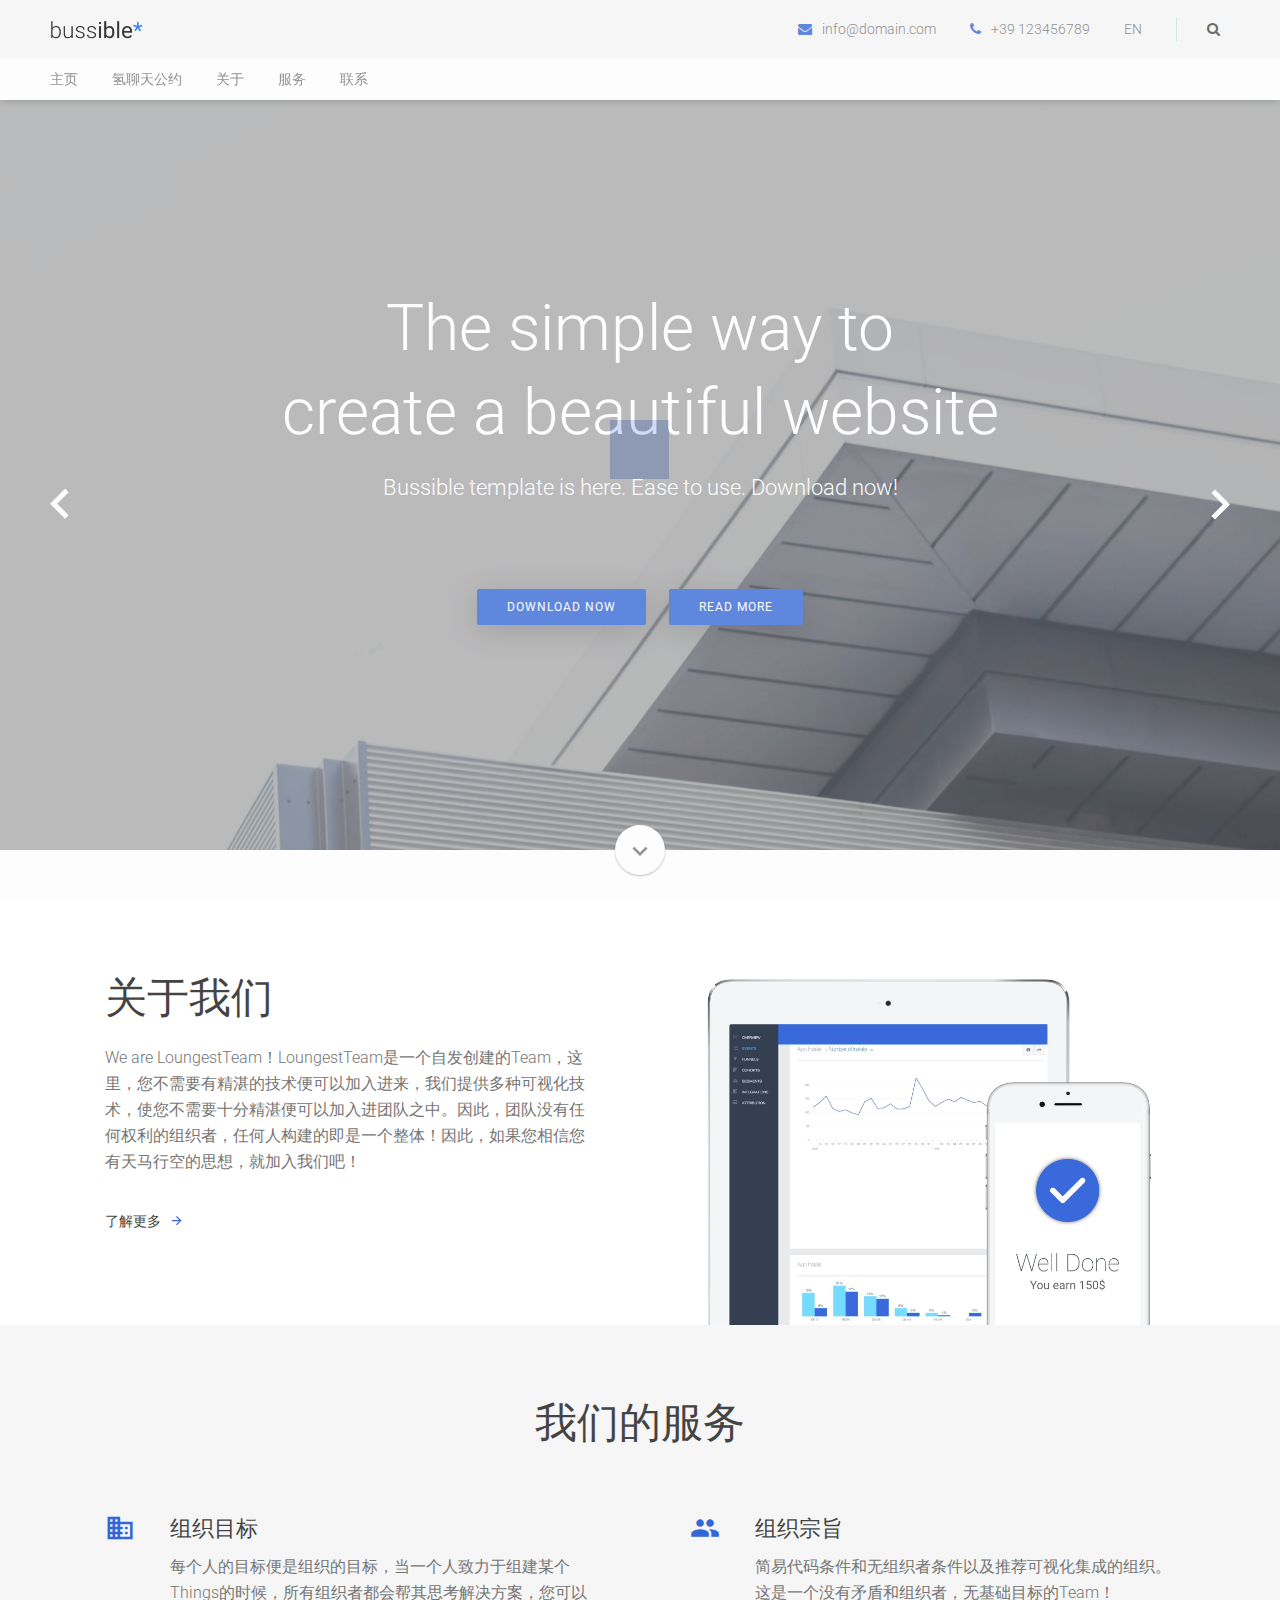
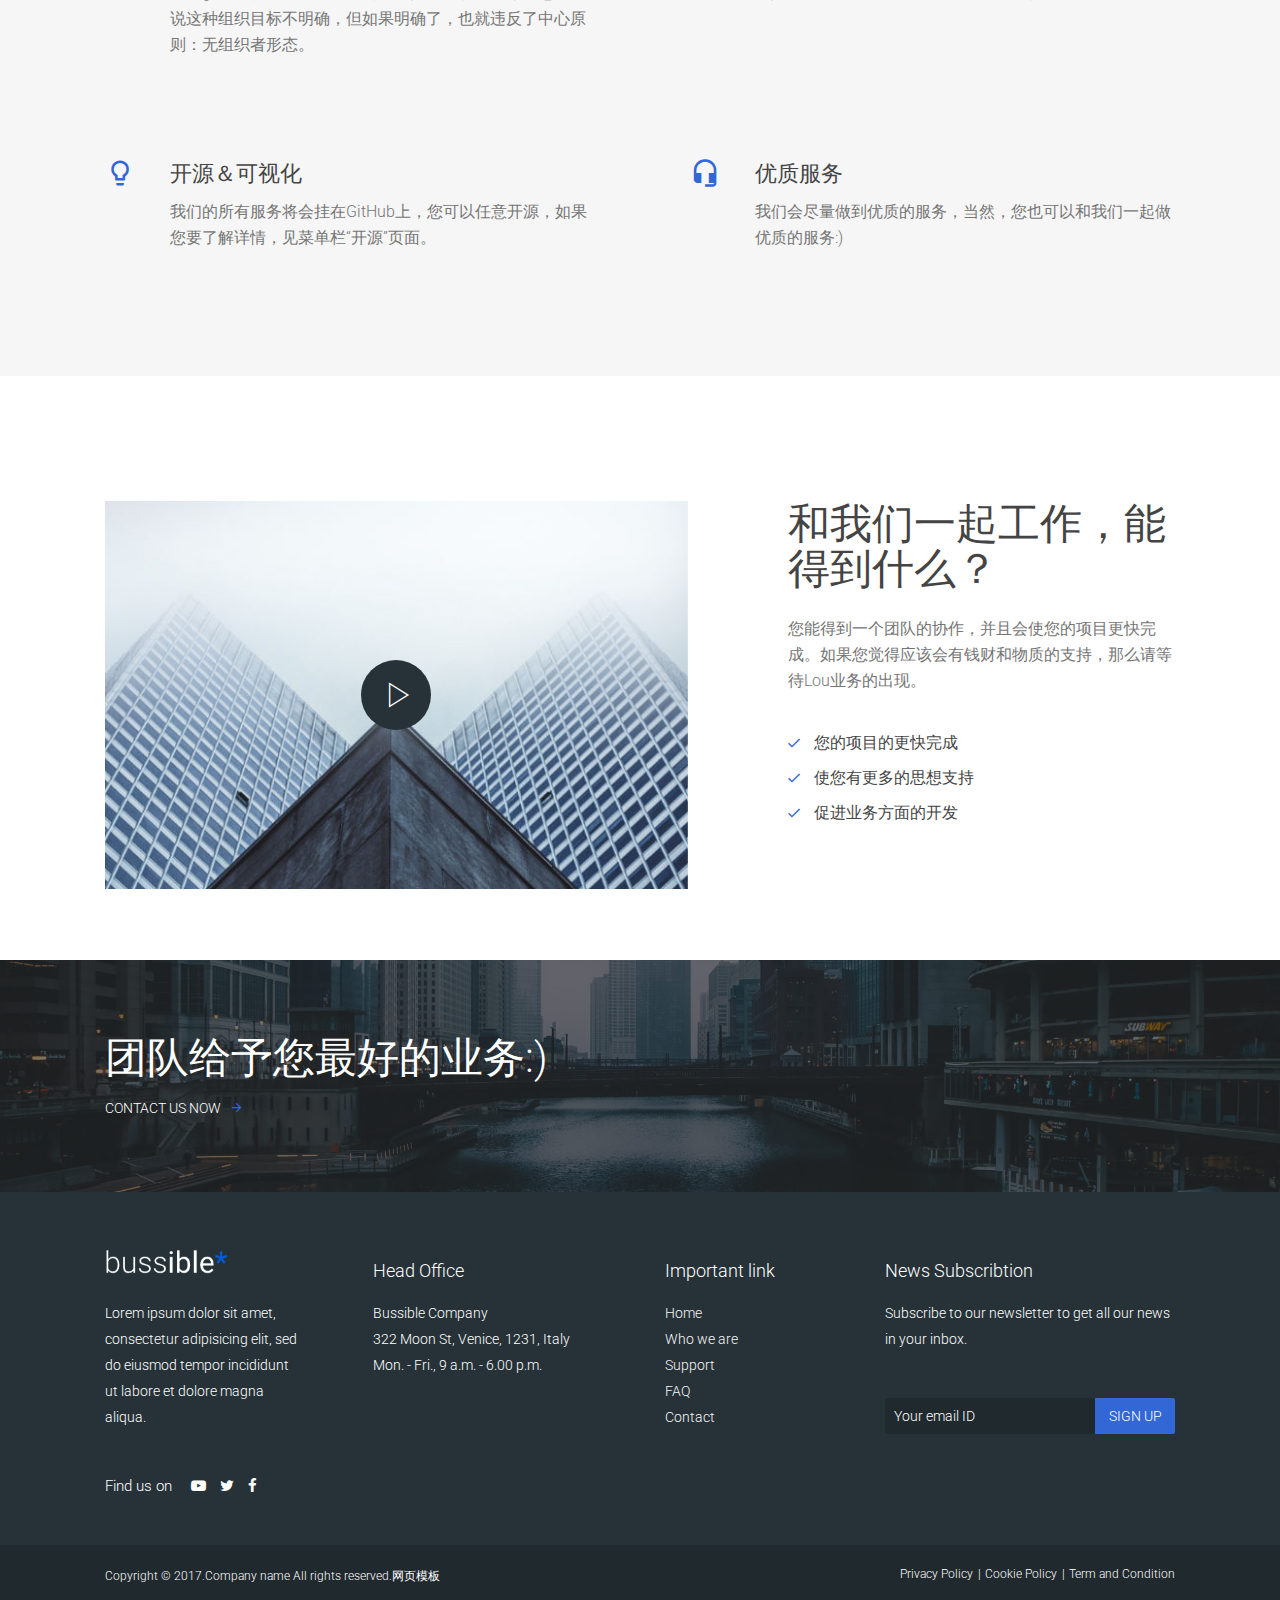
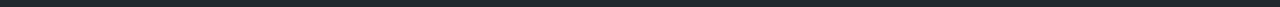
<file: index.html>
﻿<!DOCTYPE html>
<html lang="en">
    <head>
        <meta charset="utf-8">
        <meta http-equiv="X-UA-Compatible" content="IE=edge">
        <meta name="viewport" content="width=device-width, initial-scale=1">
        <!-- The above 3 meta tags *must* come first in the head; any other head content must come *after* these tags -->
        <title>Home</title>

        <!-- Bootstrap -->
        <link rel="stylesheet" href="assets/css/bootstrap/bootstrap.min.css">

        <!-- Optional theme -->
        <link rel="stylesheet" href="assets/css/bootstrap/bootstrap-theme.min.css">

        <!-- Custom css -->
        <link rel="stylesheet" href="assets/css/style.css">
        
        <!-- Font Awesome -->
        <link rel="stylesheet" href="assets/css/font-awesome.min.css">
        
        <link rel="stylesheet" href="assets/css/ionicons.min.css">
        
        <!-- Flexslider -->
        <link rel="stylesheet" href="assets/css/flexslider.css">
        
        <!-- Owl -->
        <link rel="stylesheet" href="assets/css/owl.carousel.css">
        
        <!-- Magnific Popup -->
        <link rel="stylesheet" href="assets/css/magnific-popup.css">

        <!-- HTML5 shim and Respond.js for IE8 support of HTML5 elements and media queries -->
        <!-- WARNING: Respond.js doesn't work if you view the page via file:// -->
        <!--[if lt IE 9]>
        <script src="https://oss.maxcdn.com/html5shiv/3.7.2/html5shiv.min.js"></script>
        <script src="https://oss.maxcdn.com/respond/1.4.2/respond.min.js"></script>
        <![endif]-->
    </head>
    <body>
      
        <!--  loader  -->
        <div id="myloader">
            <div class="loader">
                <div class="grid">
                    <div class="cube cube1"></div>
                    <div class="cube cube2"></div>
                    <div class="cube cube3"></div>
                    <div class="cube cube4"></div>
                    <div class="cube cube5"></div>
                    <div class="cube cube6"></div>
                    <div class="cube cube7"></div>
                    <div class="cube cube8"></div>
                    <div class="cube cube9"></div>
                </div>
            </div>
        </div>
        
        <!--  Header & Menu  -->
        <header id="header">
            <div class="top-nav">
                <!--  Header Logo  -->
                <div id="logo">
                    <a class="navbar-brand" href="index.html">
                        <img src="assets/img/logo.png" class="normal" alt="logo">
                        <img src="assets/img/logo@2x.png" class="retina" alt="logo">
                    </a>
                </div>
                <!--  END Header Logo  -->
                <div class="secondary-menu">
                    <ul>
                        <li class="mail"><i class="fa fa-envelope" aria-hidden="true"></i><a href="maito:info@domain.com">info@domain.com</a></li>
                        <li class="phone"><i class="fa fa-phone" aria-hidden="true"></i>+39 123456789</li>
                        <li class="lang">
                            <span class="current"><a href="#">En</a></span>
                            <ul>     
                                <li><a href="#">It</a></li>
                            </ul>
                        </li>
                        <!-- Search Icon -->
                        <li class="search">
                            <i class="fa fa-search" aria-hidden="true"></i>
                        </li>
                    </ul>
                </div>
            </div>
            <nav class="navbar navbar-default">
                <!--  Classic menu, responsive menu classic  -->
                <div id="menu-classic">
                    <div class="menu-holder">
                        <ul>
                            <li><a href="index.html">主页</a></li>
                            <li><a href="new.html">氢聊天公约</a></li>
                            <li><a href="about.html">关于</a></li>
                            <li><a href="services.html">服务</a></li>
                            <li><a href="contact.html">联系</a></li>
                        </ul>
                    </div>
                </div>
                <!--  END Classic menu, responsive menu classic  -->
                <!--  Button for Responsive Menu Classic  -->
                <div id="menu-responsive-classic">
                    <div class="menu-button">
                        <span class="bar bar-1"></span>
                        <span class="bar bar-2"></span>
                        <span class="bar bar-3"></span>
                    </div>
                </div>
                <!--  END Button for Responsive Menu Classic  -->
                <div class="secondary-menu-mobile">
                    <ul>
                        <li class="mail"><i class="fa fa-envelope" aria-hidden="true"></i><a href="maito:info@domain.com">info@domain.com</a></li>
                        <li class="phone"><i class="fa fa-phone" aria-hidden="true"></i>+39 123456789</li>
                        <li class="lang">
                            <span class="current"><a href="#">En</a></span>
                            <ul>     
                                <li><a href="#">It</a></li>
                            </ul>
                        </li>
                        <!-- Search Icon -->
                        <li class="search">
                            <i class="fa fa-search" aria-hidden="true"></i>
                        </li>
                    </ul>
                </div>
            </nav>
            <div id="header-searchform">
                <form class="search-form">
                    <div class="form-input">
                        <input type="text" placeholder="Search...">
                        <span class="form-button-close">
                            <button type="button"><i class="material-icons">close</i></button>
                        </span>
                        <span class="form-button">
                            <button type="button">Search</button>
                        </span>
                    </div>
                </form>
            </div>
        </header>
        <!--  END Header & Menu  -->
            
        <!--  Main Wrap  -->
        <div id="main-wrap">
            <!--  Page Content  -->
            <div id="page-content" class="header-static">
                <!--  Slider  -->
                <div id="flexslider-nav" class="fullpage-wrap small">
                    <ul class="slides">
                        <li style="background-image:url(assets/img/slider.jpg)">
                            <div class="text center">
                                <h1 class="heading center white margin-bottom-small flex-animation">The simple way to <br>create a beautiful website</h1>
                                <p class="heading white center margin-bottom flex-animation">Bussible template is here. Ease to use. Download now!</p>
                                <div class="padding-onlytop-md flex-animation">
                                    <a href="" class="btn-alt small shadow margin-xs-bottom-small">Download Now</a>
                                    <a href="" class="btn-alt small shadow">Read More</a>
                                </div>
                            </div>
                            <div class="gradient dark"></div>
                        </li>
                        <li style="background-image:url(assets/img/slider3.jpg)">
                            <div class="text center">
                                <h1 class="heading center white margin-bottom-small flex-animation no-opacity">Grow your business</h1>
                                <p class="heading white center margin-bottom flex-animation no-opacity">The best Corporate HTML Template. Download now!</p>
                                <div class="padding-onlytop-md flex-animation no-opacity">
                                    <a href="" class="btn-alt small shadow margin-xs-bottom-small">Download Now</a>
                                </div>
                            </div>
                            <div class="gradient dark"></div>
                        </li>
                    </ul>
                    <div class="slider-navigation">
                        <a href="#" class="flex-prev"><i class="material-icons">keyboard_arrow_left</i></a>
                        <div class="slider-controls-container"></div>
                        <a href="#" class="flex-next"><i class="material-icons">keyboard_arrow_right</i></a>
                    </div>
                    <div id="godown">
                        <a href="#home-wrap" class="btn-down">
                            <i class="material-icons">keyboard_arrow_down</i>
                        </a>
                    </div>
                </div>
                <!--  END Slider  -->
                <div id="home-wrap" class="content-section fullpage-wrap">
                    <!-- Abous us -->
                    <div class="container">
                        <!-- Section Image -->
                        <div class="row no-margin padding-onlytop-lg">
                            <div class="col-md-6 padding-leftright-null">
                                <div data-responsive="parent-height" data-responsive-id="about" class="text">
                                    <h2 class="margin-bottom-null left">关于我们</h2>
                                    <div class="padding-onlytop-sm">
                                        <p class="margin-bottom grey">We are LoungestTeam！LoungestTeam是一个自发创建的Team，这里，您不需要有精湛的技术便可以加入进来，我们提供多种可视化技术，使您不需要十分精湛便可以加入进团队之中。因此，团队没有任何权利的组织者，任何人构建的即是一个整体！因此，如果您相信您有天马行空的思想，就加入我们吧！</p>
                                        <a href="#" class="btn-pro">了解更多</a>
                                    </div>
                                </div>
                            </div>
                            <div class="col-md-6 padding-leftright-null">
                                <div data-responsive="child-height" data-responsive-id="about" class="section-image height-auto-sm">
                                   <picture class="section right">
                                       <img src="assets/img/tablet.png"  class="img-responsive" alt="">
                                   </picture>
                               </div>
                            </div>
                        </div>
                        <!-- END Section Image -->
                    </div>
                    <!-- Services -->
                    <div class="light-background"> 
                        <div class="container padding-lg">
                            <div class="row no-margin">
                                <div class="col-md-12 padding-leftright-null text-center">
                                    <h2 class="margin-bottom-small left">我们的服务</h2>
                                </div>
                                <div class="row no-margin">
                                    <div class="col-md-6 padding-leftright-null">
                                        <div class="text padding-md-bottom-null">
                                            <i class="material-icons color service left">business</i>
                                            <div class="service-content large">
                                                <h3 class="margin-bottom-extrasmall">组织目标</h3>
                                                <p class="margin-bottom-null">每个人的目标便是组织的目标，当一个人致力于组建某个Things的时候，所有组织者都会帮其思考解决方案，您可以说这种组织目标不明确，但如果明确了，也就违反了中心原则：无组织者形态。</p>
                                            </div>
                                        </div>
                                    </div>
                                    <div class="col-md-6 padding-leftright-null">
                                        <div class="text padding-md-bottom-null">
                                            <i class="material-icons color service left">people</i>
                                            <div class="service-content large">
                                                <h3 class="margin-bottom-extrasmall">组织宗旨</h3>
                                                <p class="margin-bottom-null">简易代码条件和无组织者条件以及推荐可视化集成的组织。这是一个没有矛盾和组织者，无基础目标的Team！</p>
                                            </div>
                                        </div>
                                    </div>
                                </div>
                                <div class="row no-margin">
                                    <div class="col-md-6 padding-leftright-null">
                                        <div class="text padding-md-bottom-null">
                                            <i class="material-icons color service left">lightbulb_outline</i>
                                            <div class="service-content large">
                                                <h3 class="margin-bottom-extrasmall">开源＆可视化</h3>
                                                <p class="margin-bottom-null">我们的所有服务将会挂在GitHub上，您可以任意开源，如果您要了解详情，见菜单栏“开源”页面。</p>
                                            </div>
                                        </div>
                                    </div>
                                    <div class="col-md-6 padding-leftright-null">
                                        <div class="text padding-md-bottom-null">
                                            <i class="material-icons color service left">headset_mic</i>
                                            <div class="service-content large">
                                                <h3 class="margin-bottom-extrasmall">优质服务</h3>
                                                <p class="margin-bottom-null">我们会尽量做到优质的服务，当然，您也可以和我们一起做优质的服务:)</p>
                                            </div>
                                        </div>
                                    </div>
                                </div>
                            </div>
                            <!-- END Services -->
                        </div>
                    </div>
                    <!-- END Services -->
                    <!-- Video Section -->
                    <div class="container">
                        <div class="row no-margin padding-lg">
                            <div class="col-md-7 padding-leftright-null">
                                <div data-responsive="child-height" data-responsive-id="video" class="text padding-md-top-null height-auto-md">
                                    <!-- Video Popup -->
                                    <a class="popup-vimeo" href="">
                                        <img src="assets/img/video-business.jpg" alt="">
                                    </a>
                                    <!-- END Video Popup -->
                                </div>
                            </div>
                            <div class="col-md-5 padding-leftright-null">
                                <div data-responsive="parent-height" data-responsive-id="video" class="text padding-md-top-null padding-md-bottom-null">
                                    <h2 class="margin-bottom-null left">和我们一起工作，能得到什么？<br> 
                                        </h2>
                                    <div class="padding-onlytop-sm">
                                        <p class="margin-bottom">您能得到一个团队的协作，并且会使您的项目更快完成。如果您觉得应该会有钱财和物质的支持，那么请等待Lou业务的出现。</p>
                                        <ul class="styled">
                                            <li>您的项目的更快完成 </li>
                                            <li>使您有更多的思想支持
                                            </li>
                                            <li>促进业务方面的开发
                                            </li>
                                        </ul>
                                    </div>
                                </div>
                            </div>
                        </div>
                    </div>
                    <!-- END Video Section -->
                    <!--  Section Image Background with overlay  -->
                    <div class="row margin-leftright-null grey-background">
                        <div class="bg-img overlay responsive" style="background-image:url(assets/img/quote-business.jpg)">
                            <div class="container padding-sm">
                                <div class="row no-margin">
                                    <div class="text">
                                        <h3 class="big white margin-bottom-small">团队给予您最好的业务:)</h3>
                                        <a href="#" class="btn-pro white">Contact us now</a>
                                    </div>
                                </div>
                            </div>
                        </div>
                    </div>
                    <!--  END Section Image Background with overlay  -->
                    <!--  Section Testimonials  -->
        <!--  Footer  -->
        <footer>
            <div class="container">
                <div class="row no-margin">
                    <div class="col-md-3 text">
                        <div class="logo">
                            <img src="assets/img/logo_white.png" class="normal" alt="logo">
                            <img src="assets/img/logo_white@2x.png" class="retina" alt="logo">
                        </div>
                        <p>Lorem ipsum dolor sit amet, consectetur adipisicing elit, sed do eiusmod tempor incididunt ut labore et dolore magna aliqua. </p>
                        <div>
                            <ul class="social">
                                <li>Find us on</li>
                                <li><a href=""><i class="fa fa-youtube-play" aria-hidden="true"></i></a></li>
                                <li><a href=""><i class="fa fa-twitter" aria-hidden="true"></i></a></li>
                                <li><a href=""><i class="fa fa-facebook" aria-hidden="true"></i></a></li>
                            </ul>
                        </div>
                    </div>
                    <div class="col-md-3 text small">
                        <h4 class="heading white margin-bottom-small weight-300">Head Office</h4>
                        <p>Bussible Company <br>
                            322 Moon St, Venice, 1231, Italy<br>
                            Mon. - Fri., 9 a.m. - 6.00 p.m.</p>
                    </div>
                    <div class="col-md-2 text small">
                        <h4 class="heading white margin-bottom-small weight-300">Important link</h4>
                        <ul class="info">
                            <li><a href="">Home</a></li>
                            <li><a href="">Who we are</a></li>
                            <li><a href="">Support</a></li>
                            <li><a href="">FAQ</a></li>
                            <li><a href="">Contact</a></li>
                        </ul>
                    </div>
                    <div class="col-md-4 text">
                        <h4 class="heading white margin-bottom-small weight-300">News Subscribtion</h4>
                        <p>Subscribe to our newsletter to get all our news in your inbox.</p>
                        <div id="newsletter-form">
                            <form class="search-form">
                                <div class="form-input">
                                    <input type="text" placeholder="Your email ID">
                                    <span class="form-button">
                                        <button type="button">Sign Up</button>
                                    </span>
                                </div>
                            </form>
                        </div>
                    </div>
                </div>
            </div>
        </footer>
        <div id="copy">
            <div class="container">
                <div class="row no-margin">
                    <div class="col-md-6 text">
                        <p>Copyright &copy; 2017.Company name All rights reserved.<a target="_blank" href="#">&#x7F51;&#x9875;&#x6A21;&#x677F;</a></p>
                    </div>
                    <div class="col-md-6 text text-right">
                        <ul>
                            <li><a href="#">Privacy Policy</a></li>
                            <li><a href="#">Cookie Policy</a></li>
                            <li><a href="#">Term and Condition</a></li>
                        </ul>
                    </div>
                </div>
            </div>
        </div>
        <!--  END Footer. Class fixed for fixed footer  -->
        
        <!-- jQuery (necessary for Bootstrap's JavaScript plugins) -->
        <script src="assets/js/jquery.min.js"></script>
        <!-- All js library -->
        <script src="assets/js/bootstrap/bootstrap.min.js"></script>
        <script src="assets/js/jquery.flexslider-min.js"></script>
        <script src="assets/js/owl.carousel.min.js"></script>
        <script src="assets/js/isotope.min.js"></script>
        <script src="assets/js/jquery.magnific-popup.min.js"></script>
        <!---<script src="http://ditu.google.cn/maps/api/js?v=3.exp&signed_in=false"></script>--->
        <script src="assets/js/jquery.scrollTo.min.js"></script>
        <script src="assets/js/smooth.scroll.min.js"></script>
        <script src="assets/js/jquery.appear.js"></script>
        <script src="assets/js/jquery.countTo.js"></script>
        <script src="assets/js/jquery.scrolly.js"></script>
        <script src="assets/js/plugins-scroll.js"></script>
        <script src="assets/js/imagesloaded.min.js"></script>
        <script src="assets/js/pace.min.js"></script>
        <script src="assets/js/main.js"></script>
    </body>
</html>
</file>
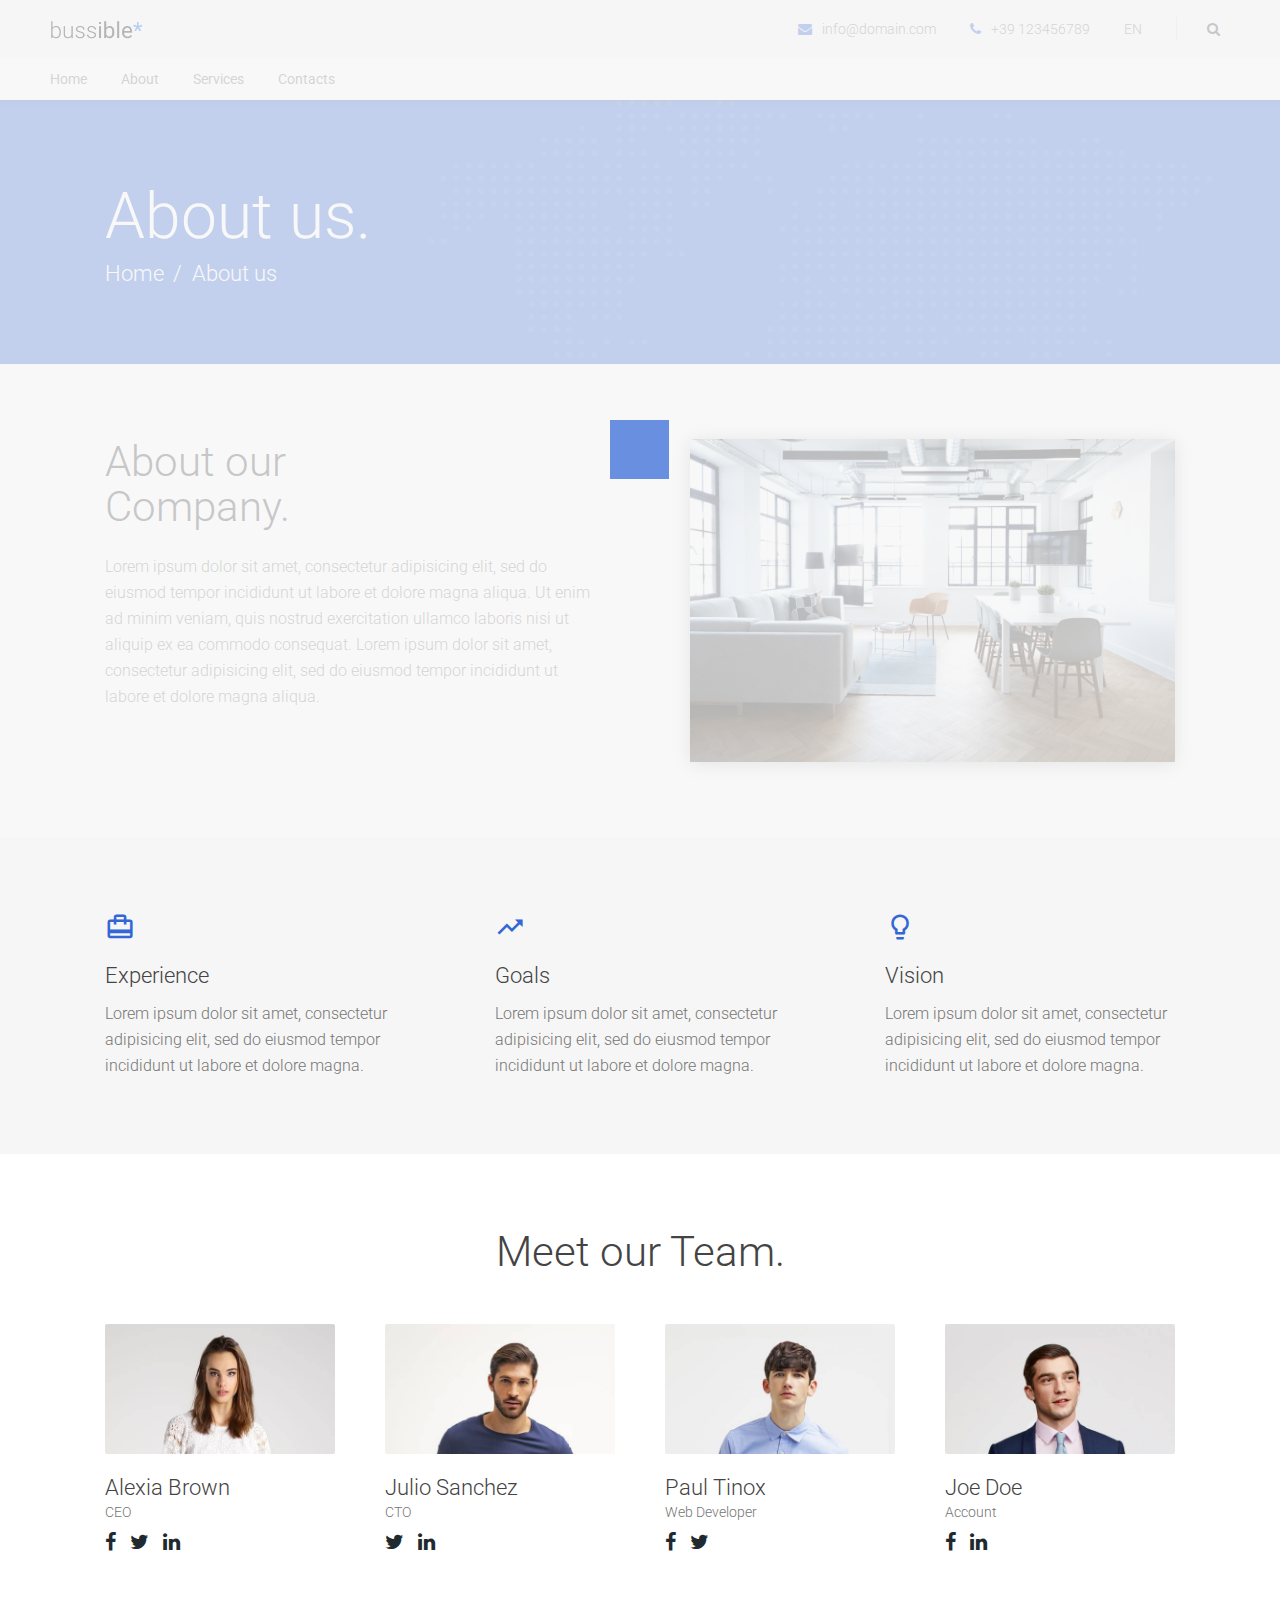
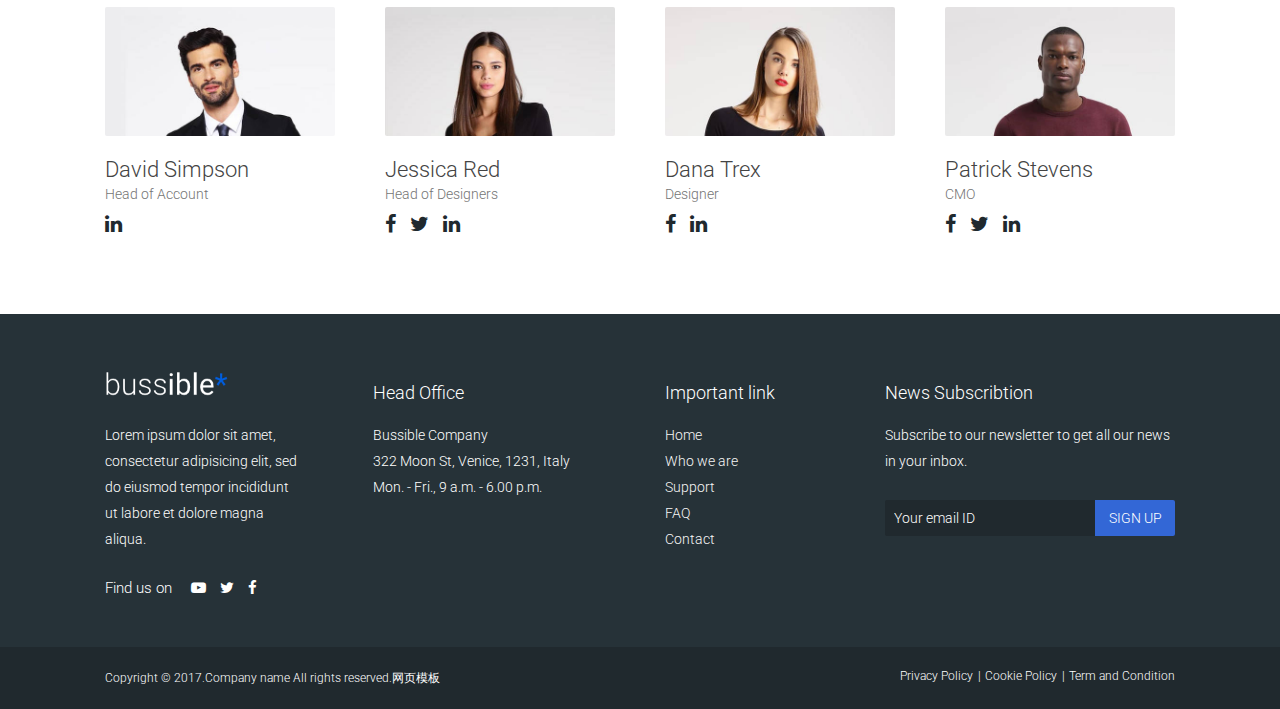
<file: about.html>
﻿<!DOCTYPE html>
<html lang="en">
    <head>
        <meta charset="utf-8">
        <meta http-equiv="X-UA-Compatible" content="IE=edge">
        <meta name="viewport" content="width=device-width, initial-scale=1">
        <!-- The above 3 meta tags *must* come first in the head; any other head content must come *after* these tags -->
        <title></title>

        <!-- Bootstrap -->
        <link rel="stylesheet" href="assets/css/bootstrap/bootstrap.min.css">

        <!-- Optional theme -->
        <link rel="stylesheet" href="assets/css/bootstrap/bootstrap-theme.min.css">

        <!-- Custom css -->
        <link rel="stylesheet" href="assets/css/style.css">
        
        <!-- Font Awesome -->
        <link rel="stylesheet" href="assets/css/font-awesome.min.css">
        
        <link rel="stylesheet" href="assets/css/ionicons.min.css">
        
        <!-- Flexslider -->
        <link rel="stylesheet" href="assets/css/flexslider.css">
        
        <!-- Owl -->
        <link rel="stylesheet" href="assets/css/owl.carousel.css">
        
        <!-- Magnific Popup -->
        <link rel="stylesheet" href="assets/css/magnific-popup.css">

        <!-- HTML5 shim and Respond.js for IE8 support of HTML5 elements and media queries -->
        <!-- WARNING: Respond.js doesn't work if you view the page via file:// -->
        <!--[if lt IE 9]>
        <script src="https://oss.maxcdn.com/html5shiv/3.7.2/html5shiv.min.js"></script>
        <script src="https://oss.maxcdn.com/respond/1.4.2/respond.min.js"></script>
        <![endif]-->
    </head>
    <body>
      
        <!--  loader  -->
        <div id="myloader">
            <div class="loader">
                <div class="grid">
                    <div class="cube cube1"></div>
                    <div class="cube cube2"></div>
                    <div class="cube cube3"></div>
                    <div class="cube cube4"></div>
                    <div class="cube cube5"></div>
                    <div class="cube cube6"></div>
                    <div class="cube cube7"></div>
                    <div class="cube cube8"></div>
                    <div class="cube cube9"></div>
                </div>
            </div>
        </div>
        
        <!--  Header & Menu  -->
        <header id="header">
            <div class="top-nav">
                <!--  Header Logo  -->
                <div id="logo">
                    <a class="navbar-brand" href="index.html">
                        <img src="assets/img/logo.png" class="normal" alt="logo">
                        <img src="assets/img/logo@2x.png" class="retina" alt="logo">
                    </a>
                </div>
                <!--  END Header Logo  -->
                <div class="secondary-menu">
                    <ul>
                        <li class="mail"><i class="fa fa-envelope" aria-hidden="true"></i><a href="maito:info@domain.com">info@domain.com</a></li>
                        <li class="phone"><i class="fa fa-phone" aria-hidden="true"></i>+39 123456789</li>
                        <li class="lang">
                            <span class="current"><a href="#">En</a></span>
                            <ul>     
                                <li><a href="#">It</a></li>
                            </ul>
                        </li>
                        <!-- Search Icon -->
                        <li class="search">
                            <i class="fa fa-search" aria-hidden="true"></i>
                        </li>
                    </ul>
                </div>
            </div>
            <nav class="navbar navbar-default">
                <!--  Classic menu, responsive menu classic  -->
                <div id="menu-classic">
                    <div class="menu-holder">
                        <ul>
                            <li><a href="index.html">Home</a></li>
                            <li><a href="about.html">About</a></li>
                            <li><a href="services.html">Services</a></li>
                            <li><a href="contact.html">Contacts</a></li>
                        </ul>
                    </div>
                </div>
                <!--  END Classic menu, responsive menu classic  -->
                <!--  Button for Responsive Menu Classic  -->
                <div id="menu-responsive-classic">
                    <div class="menu-button">
                        <span class="bar bar-1"></span>
                        <span class="bar bar-2"></span>
                        <span class="bar bar-3"></span>
                    </div>
                </div>
                <!--  END Button for Responsive Menu Classic  -->
                <div class="secondary-menu-mobile">
                    <ul>
                        <li class="mail"><i class="fa fa-envelope" aria-hidden="true"></i><a href="maito:info@domain.com">info@domain.com</a></li>
                        <li class="phone"><i class="fa fa-phone" aria-hidden="true"></i>+39 123456789</li>
                        <li class="lang">
                            <span class="current"><a href="#">En</a></span>
                            <ul>     
                                <li><a href="#">It</a></li>
                            </ul>
                        </li>
                        <!-- Search Icon -->
                        <li class="search">
                            <i class="fa fa-search" aria-hidden="true"></i>
                        </li>
                    </ul>
                </div>
            </nav>
            <div id="header-searchform">
                <form class="search-form">
                    <div class="form-input">
                        <input type="text" placeholder="Search...">
                        <span class="form-button-close">
                            <button type="button"><i class="material-icons">close</i></button>
                        </span>
                        <span class="form-button">
                            <button type="button">Search</button>
                        </span>
                    </div>
                </form>
            </div>
        </header>
        <!--  END Header & Menu  -->
            
        <!--  Main Wrap  -->
        <div id="main-wrap">
            <!--  Page Content  -->
            <div id="page-content" class="header-static">
                <!--  Page Header  -->
                <div id="page-header" class="secondary-background">
                    <div class="container">
                        <div class="row no-margin">
                            <div class="text">
                                <h1 class="white">About us.</h1>
                                <ul class="breadcrumb white">
                                    <li><a href="#">Home</a></li>
                                    <li>About us</li>
                                </ul>
                            </div>
                        </div>
                    </div>
                </div>
                <!--  END Page Header  -->
                <div id="home-wrap" class="content-section fullpage-wrap">
                    <div class="container">
                        <!-- Section Image -->
                        <div class="row no-margin padding-lg">
                            <div class="col-md-6 padding-leftright-null">
                               <div class="text padding-topbottom-null">
                                   <h2 class="margin-bottom-null left">About our<br>Company.</h2>
                                   <div class="padding-onlytop-sm">
                                       <p class="margin-bottom margin-md-bottom-null">Lorem ipsum dolor sit amet, consectetur adipisicing elit, sed do eiusmod tempor incididunt ut labore et dolore magna aliqua. Ut enim ad minim veniam, quis nostrud exercitation ullamco laboris nisi ut aliquip ex ea commodo consequat. Lorem ipsum dolor sit amet, consectetur adipisicing elit, sed do eiusmod tempor incididunt ut labore et dolore magna aliqua.</p>
                                   </div>
                               </div>
                            </div>
                            <div class="col-md-6 padding-leftright-null padding-md-top">
                                <div class="text padding-topbottom-null">
                                    <picture>
                                        <img src="assets/img/about.jpg" class="img-responsive shadow" alt="">
                                    </picture>
                                </div>
                            </div>
                        </div>
                        <!-- END Section Image -->
                    </div>
                    <!-- Services Section -->
                    <div class="light-background">
                        <div class="container">
                            <div class="row no-margin padding-lg">
                                <div class="col-md-4 padding-leftright-null">
                                    <div class="text padding-topbottom-null padding-md-bottom">
                                        <i class="material-icons color service">card_travel</i>
                                        <h3 class="margin-bottom-extrasmall">Experience</h3>
                                        <p class="margin-bottom-null">Lorem ipsum dolor sit amet, consectetur adipisicing elit, sed do eiusmod tempor incididunt ut labore et dolore magna.</p>
                                    </div>
                                </div>
                                <div class="col-md-4 padding-leftright-null">
                                    <div class="text padding-topbottom-null padding-md-bottom">
                                        <i class="material-icons color service">trending_up</i>
                                        <h3 class="margin-bottom-extrasmall">Goals</h3>
                                        <p class="margin-bottom-null">Lorem ipsum dolor sit amet, consectetur adipisicing elit, sed do eiusmod tempor incididunt ut labore et dolore magna.</p>
                                    </div>
                                </div>
                                <div class="col-md-4 padding-leftright-null">
                                    <div class="text padding-topbottom-null">
                                        <i class="material-icons color service">lightbulb_outline</i>
                                        <h3 class="margin-bottom-extrasmall">Vision</h3>
                                        <p class="margin-bottom-null">Lorem ipsum dolor sit amet, consectetur adipisicing elit, sed do eiusmod tempor incididunt ut labore et dolore magna.</p>
                                    </div>
                                </div>
                            </div>
                        </div>
                    </div>
                    <!-- END Services Section -->
                    <!--  Team section  -->
                    <div class="container">
                        <div class="row no-margin padding-lg">
                            <div class="col-md-12 padding-leftright-null">
                                <div class="text text-center padding-topbottom-null">
                                    <h3 class="big">Meet our Team.</h3>
                                </div>
                            </div>
                            <!--  Team  -->
                            <div class="row team padding-onlytop-md">
                                <div class="col-xs-6 col-md-3 padding-leftright-null">
                                    <div class="person">
                                        <img src="assets/img/staff1.jpg" alt="" class="img-responsive">
                                        <h3>Alexia Brown</h3>
                                        <span>CEO</span>
                                        <ul>
                                            <li><a href=""><i class="fa fa-facebook" aria-hidden="true"></i></a></li>
                                            <li><a href="">
                                                <i class="fa fa-twitter" aria-hidden="true"></i></a></li>
                                            <li><a href=""><i class="fa fa-linkedin" aria-hidden="true"></i></a></li>
                                        </ul>
                                    </div>
                                </div>
                                <div class="col-xs-6 col-md-3 padding-leftright-null">
                                    <div class="person">
                                        <img src="assets/img/staff2.jpg" alt="" class="img-responsive">
                                        <h3>Julio Sanchez</h3>
                                        <span>CTO</span>
                                        <ul>
                                            <li><a href="">
                                                <i class="fa fa-twitter" aria-hidden="true"></i></a></li>
                                            <li><a href=""><i class="fa fa-linkedin" aria-hidden="true"></i></a></li>
                                        </ul>
                                    </div>
                                </div>
                                <div class="col-xs-6 col-md-3 padding-leftright-null">
                                    <div class="person">
                                        <img src="assets/img/staff3.jpg" alt="" class="img-responsive">
                                        <h3>Paul Tinox</h3>
                                        <span>Web Developer</span>
                                        <ul>
                                            <li><a href=""><i class="fa fa-facebook" aria-hidden="true"></i></a></li>
                                            <li><a href="">
                                                <i class="fa fa-twitter" aria-hidden="true"></i></a></li>
                                        </ul>
                                    </div>
                                </div>
                                <div class="col-xs-6 col-md-3 padding-leftright-null">
                                    <div class="person">
                                        <img src="assets/img/staff4.jpg" alt="" class="img-responsive">
                                        <h3>Joe Doe</h3>
                                        <span>Account</span>
                                        <ul>
                                            <li><a href=""><i class="fa fa-facebook" aria-hidden="true"></i></a></li>
                                            <li><a href=""><i class="fa fa-linkedin" aria-hidden="true"></i></a></li>
                                        </ul>
                                    </div>
                                </div>
                            </div>
                            <div class="row team padding-onlytop-md">
                                <div class="col-xs-6 col-md-3 padding-leftright-null">
                                    <div class="person">
                                        <img src="assets/img/staff5.jpg" alt="" class="img-responsive">
                                        <h3>David Simpson</h3>
                                        <span>Head of Account</span>
                                        <ul>
                                            <li><a href=""><i class="fa fa-linkedin" aria-hidden="true"></i></a></li>
                                        </ul>
                                    </div>
                                </div>
                                <div class="col-xs-6 col-md-3 padding-leftright-null">
                                    <div class="person">
                                        <img src="assets/img/staff6.jpg" alt="" class="img-responsive">
                                        <h3>Jessica Red</h3>
                                        <span>Head of Designers</span>
                                        <ul>
                                            <li><a href=""><i class="fa fa-facebook" aria-hidden="true"></i></a></li>
                                            <li><a href="">
                                                <i class="fa fa-twitter" aria-hidden="true"></i></a></li>
                                            <li><a href=""><i class="fa fa-linkedin" aria-hidden="true"></i></a></li>
                                        </ul>
                                    </div>
                                </div>
                                <div class="col-xs-6 col-md-3 padding-leftright-null">
                                    <div class="person">
                                        <img src="assets/img/staff7.jpg" alt="" class="img-responsive">
                                        <h3>Dana Trex</h3>
                                        <span>Designer</span>
                                        <ul>
                                            <li><a href=""><i class="fa fa-facebook" aria-hidden="true"></i></a></li>
                                            <li><a href=""><i class="fa fa-linkedin" aria-hidden="true"></i></a></li>
                                        </ul>
                                    </div>
                                </div>
                                <div class="col-xs-6 col-md-3 padding-leftright-null">
                                    <div class="person">
                                        <img src="assets/img/staff8.jpg" alt="" class="img-responsive">
                                        <h3>Patrick Stevens</h3>
                                        <span>CMO</span>
                                        <ul>
                                            <li><a href=""><i class="fa fa-facebook" aria-hidden="true"></i></a></li>
                                            <li><a href="">
                                                <i class="fa fa-twitter" aria-hidden="true"></i></a></li>
                                            <li><a href=""><i class="fa fa-linkedin" aria-hidden="true"></i></a></li>
                                        </ul>
                                    </div>
                                </div>
                            </div>
                        </div>
                    </div>
                    <!--  END Team section  -->
                </div>
            </div>
            <!--  END Page Content -->
        </div>
        <!--  Main Wrap  -->
        

        <!--  Footer  -->
        <footer>
            <div class="container">
                <div class="row no-margin">
                    <div class="col-md-3 text">
                        <div class="logo">
                            <img src="assets/img/logo_white.png" class="normal" alt="logo">
                            <img src="assets/img/logo_white@2x.png" class="retina" alt="logo">
                        </div>
                        <p>Lorem ipsum dolor sit amet, consectetur adipisicing elit, sed do eiusmod tempor incididunt ut labore et dolore magna aliqua. </p>
                        <div>
                            <ul class="social">
                                <li>Find us on</li>
                                <li><a href=""><i class="fa fa-youtube-play" aria-hidden="true"></i></a></li>
                                <li><a href=""><i class="fa fa-twitter" aria-hidden="true"></i></a></li>
                                <li><a href=""><i class="fa fa-facebook" aria-hidden="true"></i></a></li>
                            </ul>
                        </div>
                    </div>
                    <div class="col-md-3 text small">
                        <h4 class="heading white margin-bottom-small weight-300">Head Office</h4>
                        <p>Bussible Company <br>
                            322 Moon St, Venice, 1231, Italy<br>
                            Mon. - Fri., 9 a.m. - 6.00 p.m.</p>
                    </div>
                    <div class="col-md-2 text small">
                        <h4 class="heading white margin-bottom-small weight-300">Important link</h4>
                        <ul class="info">
                            <li><a href="">Home</a></li>
                            <li><a href="">Who we are</a></li>
                            <li><a href="">Support</a></li>
                            <li><a href="">FAQ</a></li>
                            <li><a href="">Contact</a></li>
                        </ul>
                    </div>
                    <div class="col-md-4 text">
                        <h4 class="heading white margin-bottom-small weight-300">News Subscribtion</h4>
                        <p>Subscribe to our newsletter to get all our news in your inbox.</p>
                        <div id="newsletter-form">
                            <form class="search-form">
                                <div class="form-input">
                                    <input type="text" placeholder="Your email ID">
                                    <span class="form-button">
                                        <button type="button">Sign Up</button>
                                    </span>
                                </div>
                            </form>
                        </div>
                    </div>
                </div>
            </div>
        </footer>
        <div id="copy">
            <div class="container">
                <div class="row no-margin">
                    <div class="col-md-6 text">
                        <p>Copyright &copy; 2017.Company name All rights reserved.<a target="_blank" href="http://sc.chinaz.com/moban/">&#x7F51;&#x9875;&#x6A21;&#x677F;</a></p>
                    </div>
                    <div class="col-md-6 text text-right">
                        <ul>
                            <li><a href="#">Privacy Policy</a></li>
                            <li><a href="#">Cookie Policy</a></li>
                            <li><a href="#">Term and Condition</a></li>
                        </ul>
                    </div>
                </div>
            </div>
        </div>
        <!--  END Footer. Class fixed for fixed footer  -->
        
        <!-- jQuery (necessary for Bootstrap's JavaScript plugins) -->
        <script src="assets/js/jquery.min.js"></script>
        <!-- All js library -->
        <script src="assets/js/bootstrap/bootstrap.min.js"></script>
        <script src="assets/js/jquery.flexslider-min.js"></script>
        <script src="assets/js/owl.carousel.min.js"></script>
        <script src="assets/js/isotope.min.js"></script>
        <script src="assets/js/jquery.magnific-popup.min.js"></script>
        <!---<script src="http://ditu.google.cn/maps/api/js?v=3.exp&signed_in=false"></script>--->
        <script src="assets/js/jquery.scrollTo.min.js"></script>
        <script src="assets/js/smooth.scroll.min.js"></script>
        <script src="assets/js/jquery.appear.js"></script>
        <script src="assets/js/jquery.countTo.js"></script>
        <script src="assets/js/jquery.scrolly.js"></script>
        <script src="assets/js/plugins-scroll.js"></script>
        <script src="assets/js/imagesloaded.min.js"></script>
        <script src="assets/js/pace.min.js"></script>
        <script src="assets/js/main.js"></script>
    </body>
</html>
</file>
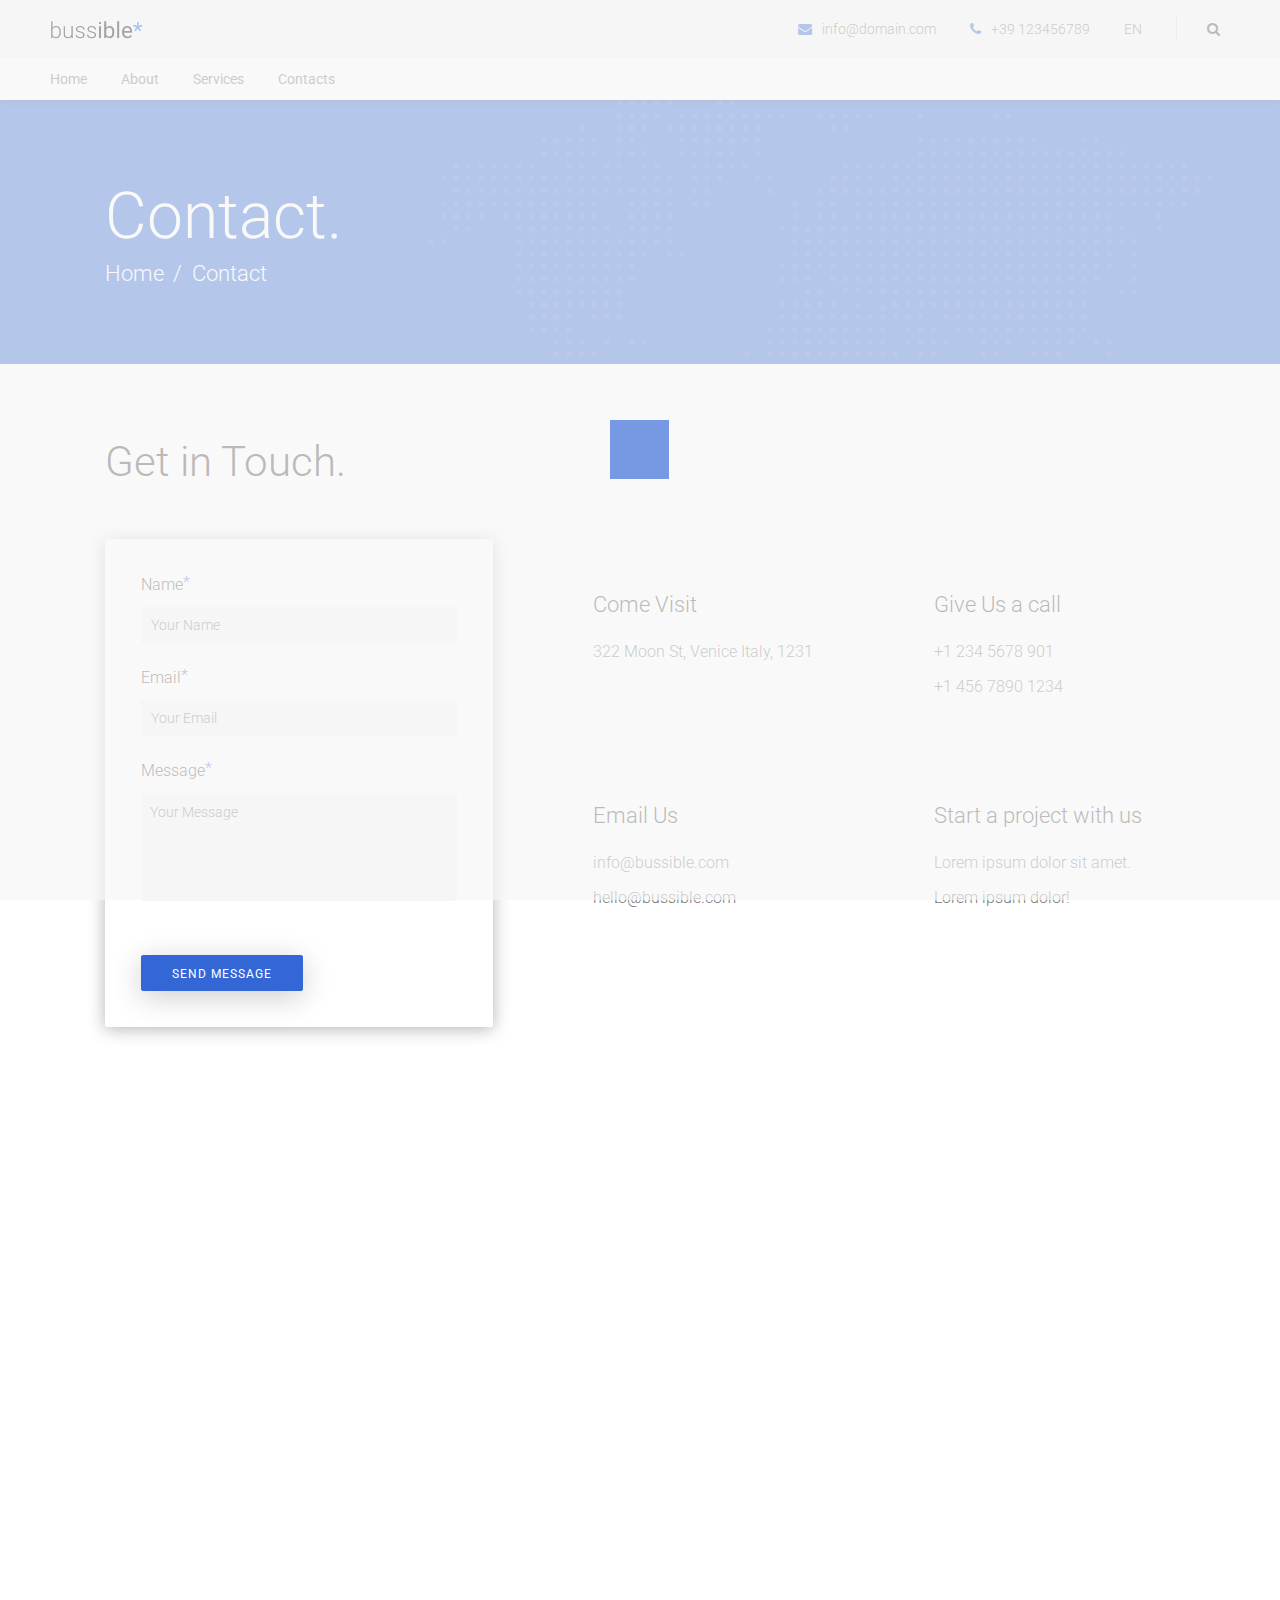
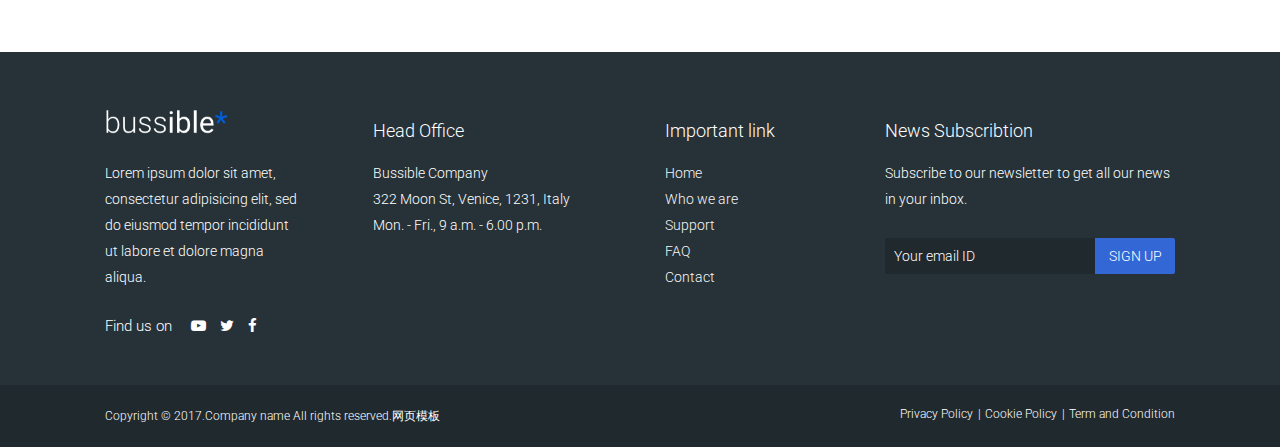
<file: contact.html>
﻿<!DOCTYPE html>
<html lang="en">
    <head>
        <meta charset="utf-8">
        <meta http-equiv="X-UA-Compatible" content="IE=edge">
        <meta name="viewport" content="width=device-width, initial-scale=1">
        <!-- The above 3 meta tags *must* come first in the head; any other head content must come *after* these tags -->
        <title></title>

        <!-- Bootstrap -->
        <link rel="stylesheet" href="assets/css/bootstrap/bootstrap.min.css">

        <!-- Optional theme -->
        <link rel="stylesheet" href="assets/css/bootstrap/bootstrap-theme.min.css">

        <!-- Custom css -->
        <link rel="stylesheet" href="assets/css/style.css">
        
        <!-- Font Awesome -->
        <link rel="stylesheet" href="assets/css/font-awesome.min.css">
        
        <link rel="stylesheet" href="assets/css/ionicons.min.css">
        
        <!-- Flexslider -->
        <link rel="stylesheet" href="assets/css/flexslider.css">
        
        <!-- Owl -->
        <link rel="stylesheet" href="assets/css/owl.carousel.css">
        
        <!-- Magnific Popup -->
        <link rel="stylesheet" href="assets/css/magnific-popup.css">

        <!-- HTML5 shim and Respond.js for IE8 support of HTML5 elements and media queries -->
        <!-- WARNING: Respond.js doesn't work if you view the page via file:// -->
        <!--[if lt IE 9]>
        <script src="https://oss.maxcdn.com/html5shiv/3.7.2/html5shiv.min.js"></script>
        <script src="https://oss.maxcdn.com/respond/1.4.2/respond.min.js"></script>
        <![endif]-->
    </head>
    <body>
      
        <!--  loader  -->
        <div id="myloader">
            <div class="loader">
                <div class="grid">
                    <div class="cube cube1"></div>
                    <div class="cube cube2"></div>
                    <div class="cube cube3"></div>
                    <div class="cube cube4"></div>
                    <div class="cube cube5"></div>
                    <div class="cube cube6"></div>
                    <div class="cube cube7"></div>
                    <div class="cube cube8"></div>
                    <div class="cube cube9"></div>
                </div>
            </div>
        </div>
        
        <!--  Header & Menu  -->
        <header id="header">
            <div class="top-nav">
                <!--  Header Logo  -->
                <div id="logo">
                    <a class="navbar-brand" href="index.html">
                        <img src="assets/img/logo.png" class="normal" alt="logo">
                        <img src="assets/img/logo@2x.png" class="retina" alt="logo">
                    </a>
                </div>
                <!--  END Header Logo  -->
                <div class="secondary-menu">
                    <ul>
                        <li class="mail"><i class="fa fa-envelope" aria-hidden="true"></i><a href="maito:info@domain.com">info@domain.com</a></li>
                        <li class="phone"><i class="fa fa-phone" aria-hidden="true"></i>+39 123456789</li>
                        <li class="lang">
                            <span class="current"><a href="#">En</a></span>
                            <ul>     
                                <li><a href="#">It</a></li>
                            </ul>
                        </li>
                        <!-- Search Icon -->
                        <li class="search">
                            <i class="fa fa-search" aria-hidden="true"></i>
                        </li>
                    </ul>
                </div>
            </div>
            <nav class="navbar navbar-default">
                <!--  Classic menu, responsive menu classic  -->
                <div id="menu-classic">
                    <div class="menu-holder">
                        <ul>
                            <li><a href="index.html">Home</a></li>
                            <li><a href="about.html">About</a></li>
                            <li><a href="services.html">Services</a></li>
                            <li><a href="contact.html">Contacts</a></li>
                        </ul>
                    </div>
                </div>
                <!--  END Classic menu, responsive menu classic  -->
                <!--  Button for Responsive Menu Classic  -->
                <div id="menu-responsive-classic">
                    <div class="menu-button">
                        <span class="bar bar-1"></span>
                        <span class="bar bar-2"></span>
                        <span class="bar bar-3"></span>
                    </div>
                </div>
                <!--  END Button for Responsive Menu Classic  -->
                <div class="secondary-menu-mobile">
                    <ul>
                        <li class="mail"><i class="fa fa-envelope" aria-hidden="true"></i><a href="maito:info@domain.com">info@domain.com</a></li>
                        <li class="phone"><i class="fa fa-phone" aria-hidden="true"></i>+39 123456789</li>
                        <li class="lang">
                            <span class="current"><a href="#">En</a></span>
                            <ul>     
                                <li><a href="#">It</a></li>
                            </ul>
                        </li>
                        <!-- Search Icon -->
                        <li class="search">
                            <i class="fa fa-search" aria-hidden="true"></i>
                        </li>
                    </ul>
                </div>
            </nav>
            <div id="header-searchform">
                <form class="search-form">
                    <div class="form-input">
                        <input type="text" placeholder="Search...">
                        <span class="form-button-close">
                            <button type="button"><i class="material-icons">close</i></button>
                        </span>
                        <span class="form-button">
                            <button type="button">Search</button>
                        </span>
                    </div>
                </form>
            </div>
        </header>
        <!--  END Header & Menu  -->
            
        <!--  Main Wrap  -->
        <div id="main-wrap">
            <!--  Page Content  -->
            <div id="page-content" class="header-static">
                <!--  Page Header  -->
                <div id="page-header" class="secondary-background">
                    <div class="container">
                        <div class="row no-margin">
                            <div class="text">
                                <h1 class="white">Contact.</h1>
                                <ul class="breadcrumb white">
                                    <li><a href="#">Home</a></li>
                                    <li>Contact</li>
                                </ul>
                            </div>
                        </div>
                    </div>
                </div>
                <!--  END Page Header  -->
                <div id="home-wrap" class="content-section fullpage-wrap">
                    <!--  Contact section  -->
                    <div class="container">
                        <div class="row no-margin padding-lg">
                            <div class="col-md-12 padding-leftright-null">
                                <div class="text text-left padding-topbottom-null">
                                    <h2>Get in Touch.</h2>
                                </div>
                            </div>
                            <div class="row no-margin padding-onlytop-md">
                                <!--  Contact Form  -->
                                <div class="col-md-5 padding-leftright-null">
                                    <div class="text padding-md-top-null">
                                        <div class="box-form">
                                            <form id="contact-form">
                                                <div class="row no-margin">
                                                    <div class="col-md-12 padding-leftright-null">
                                                        <label for="name">Name<sup>*</sup></label>
                                                        <input class="form-field" name="name" id="name" type="text" placeholder="Your Name">
                                                    </div>
                                                    <div class="col-md-12 padding-leftright-null">
                                                        <label for="mail">Email<sup>*</sup></label>
                                                        <input class="form-field" name="mail" id="mail" type="text" placeholder="Your Email">
                                                    </div>
                                                </div>
                                                <div class="row no-margin">
                                                    <div class="col-md-12 padding-leftright-null">
                                                        <label for="messageForm">Message<sup>*</sup></label>
                                                        <textarea class="form-field" name="messageForm" id="messageForm" rows="6" placeholder="Your Message"></textarea>
                                                        <div class="submit-area padding-onlytop-sm">
                                                            <input type="submit" id="submit-contact" class="btn-alt active shadow" value="Send Message">
                                                            <div id="msg" class="message"></div>
                                                        </div>
                                                    </div>
                                                </div>
                                            </form>
                                        </div>
                                    </div>
                                </div>
                                <!--  END Contact Form  -->
                                <!--  Contact Info  -->
                                <div class="col-md-7 padding-leftright-null">
                                    <div class="row no-margin padding-onlytop-md">
                                        <div class="col-md-6 padding-leftright-null">
                                            <div class="text padding-md-top-null">
                                                <h3 class="margin-bottom-small">Come Visit</h3>
                                                <p class="margin-null">322 Moon St, Venice Italy, 1231</p>
                                            </div>
                                        </div>
                                        <div class="col-md-6 padding-leftright-null">
                                            <div class="text padding-md-top-null">
                                               <h3 class="margin-bottom-small">Give Us a call</h3>
                                                <p class="margin-bottom-extrasmall"><a href="" class="simple">+1 234 5678 901
                                                   </a></p>
                                               <p class="margin-null"><a href="" class="simple">+1 456 7890 1234</a></p>
                                           </div>
                                        </div>
                                    </div>
                                    <div class="row no-margin">
                                        <div class="col-md-6 padding-leftright-null">
                                            <div class="text padding-md-top-null">
                                                <h3 class="margin-bottom-small">Email Us</h3>
                                                <p class="margin-bottom-extrasmall"><a href="" class="simple">info@bussible.com</a></p>
                                                <p class="margin-null"><a href="" class="simple">hello@bussible.com</a></p>
                                            </div>
                                        </div>
                                        <div class="col-md-6 padding-leftright-null">
                                            <div class="text padding-md-top-null padding-md-bottom-null">
                                                <h3 class="margin-bottom-small">Start a project with us</h3>
                                                <p class="margin-bottom-extrasmall">Lorem ipsum dolor sit amet.</p>
                                                <p class="margin-null">Lorem ipsum dolor!</p>
                                            </div>
                                        </div>
                                    </div>
                                </div>
                                <!--  END Contact Info  -->
                            </div>
                        </div>
                    </div>
                    <!--  END Contact section  -->
                    <div class="row no-margin">
                        <!--  Map. Settings in maps.js  -->
                        <div class="col-md-12 padding-leftright-null map">
                            <div id="map"></div>
                        </div>
                        <!--  END Map  -->
                    </div>
                </div>
            </div>
            <!--  END Page Content -->
        </div>
        <!--  Main Wrap  -->
        

        <!--  Footer  -->
        <footer>
            <div class="container">
                <div class="row no-margin">
                    <div class="col-md-3 text">
                        <div class="logo">
                            <img src="assets/img/logo_white.png" class="normal" alt="logo">
                            <img src="assets/img/logo_white@2x.png" class="retina" alt="logo">
                        </div>
                        <p>Lorem ipsum dolor sit amet, consectetur adipisicing elit, sed do eiusmod tempor incididunt ut labore et dolore magna aliqua. </p>
                        <div>
                            <ul class="social">
                                <li>Find us on</li>
                                <li><a href=""><i class="fa fa-youtube-play" aria-hidden="true"></i></a></li>
                                <li><a href=""><i class="fa fa-twitter" aria-hidden="true"></i></a></li>
                                <li><a href=""><i class="fa fa-facebook" aria-hidden="true"></i></a></li>
                            </ul>
                        </div>
                    </div>
                    <div class="col-md-3 text small">
                        <h4 class="heading white margin-bottom-small weight-300">Head Office</h4>
                        <p>Bussible Company <br>
                            322 Moon St, Venice, 1231, Italy<br>
                            Mon. - Fri., 9 a.m. - 6.00 p.m.</p>
                    </div>
                    <div class="col-md-2 text small">
                        <h4 class="heading white margin-bottom-small weight-300">Important link</h4>
                        <ul class="info">
                            <li><a href="">Home</a></li>
                            <li><a href="">Who we are</a></li>
                            <li><a href="">Support</a></li>
                            <li><a href="">FAQ</a></li>
                            <li><a href="">Contact</a></li>
                        </ul>
                    </div>
                    <div class="col-md-4 text">
                        <h4 class="heading white margin-bottom-small weight-300">News Subscribtion</h4>
                        <p>Subscribe to our newsletter to get all our news in your inbox.</p>
                        <div id="newsletter-form">
                            <form class="search-form">
                                <div class="form-input">
                                    <input type="text" placeholder="Your email ID">
                                    <span class="form-button">
                                        <button type="button">Sign Up</button>
                                    </span>
                                </div>
                            </form>
                        </div>
                    </div>
                </div>
            </div>
        </footer>
        <div id="copy">
            <div class="container">
                <div class="row no-margin">
                    <div class="col-md-6 text">
                        <p>Copyright &copy; 2017.Company name All rights reserved.<a target="_blank" href="http://sc.chinaz.com/moban/">&#x7F51;&#x9875;&#x6A21;&#x677F;</a></p>
                    </div>
                    <div class="col-md-6 text text-right">
                        <ul>
                            <li><a href="#">Privacy Policy</a></li>
                            <li><a href="#">Cookie Policy</a></li>
                            <li><a href="#">Term and Condition</a></li>
                        </ul>
                    </div>
                </div>
            </div>
        </div>
        <!--  END Footer. Class fixed for fixed footer  -->
        
        <!-- jQuery (necessary for Bootstrap's JavaScript plugins) -->
        <script src="assets/js/jquery.min.js"></script>
        <!-- All js library -->
        <script src="assets/js/bootstrap/bootstrap.min.js"></script>
        <script src="assets/js/jquery.flexslider-min.js"></script>
        <script src="assets/js/owl.carousel.min.js"></script>
        <script src="assets/js/isotope.min.js"></script>
        <script src="assets/js/jquery.magnific-popup.min.js"></script>
        <!---<script src="http://ditu.google.cn/maps/api/js?v=3.exp&signed_in=false"></script>--->
        <script src="assets/js/jquery.scrollTo.min.js"></script>
        <script src="assets/js/smooth.scroll.min.js"></script>
        <script src="assets/js/jquery.appear.js"></script>
        <script src="assets/js/jquery.countTo.js"></script>
        <script src="assets/js/jquery.scrolly.js"></script>
        <script src="assets/js/plugins-scroll.js"></script>
        <script src="assets/js/imagesloaded.min.js"></script>
        <script src="assets/js/pace.min.js"></script>
        <script src="assets/js/maps.js"></script>
        <script src="assets/js/main.js"></script>
    </body>
</html>
</file>
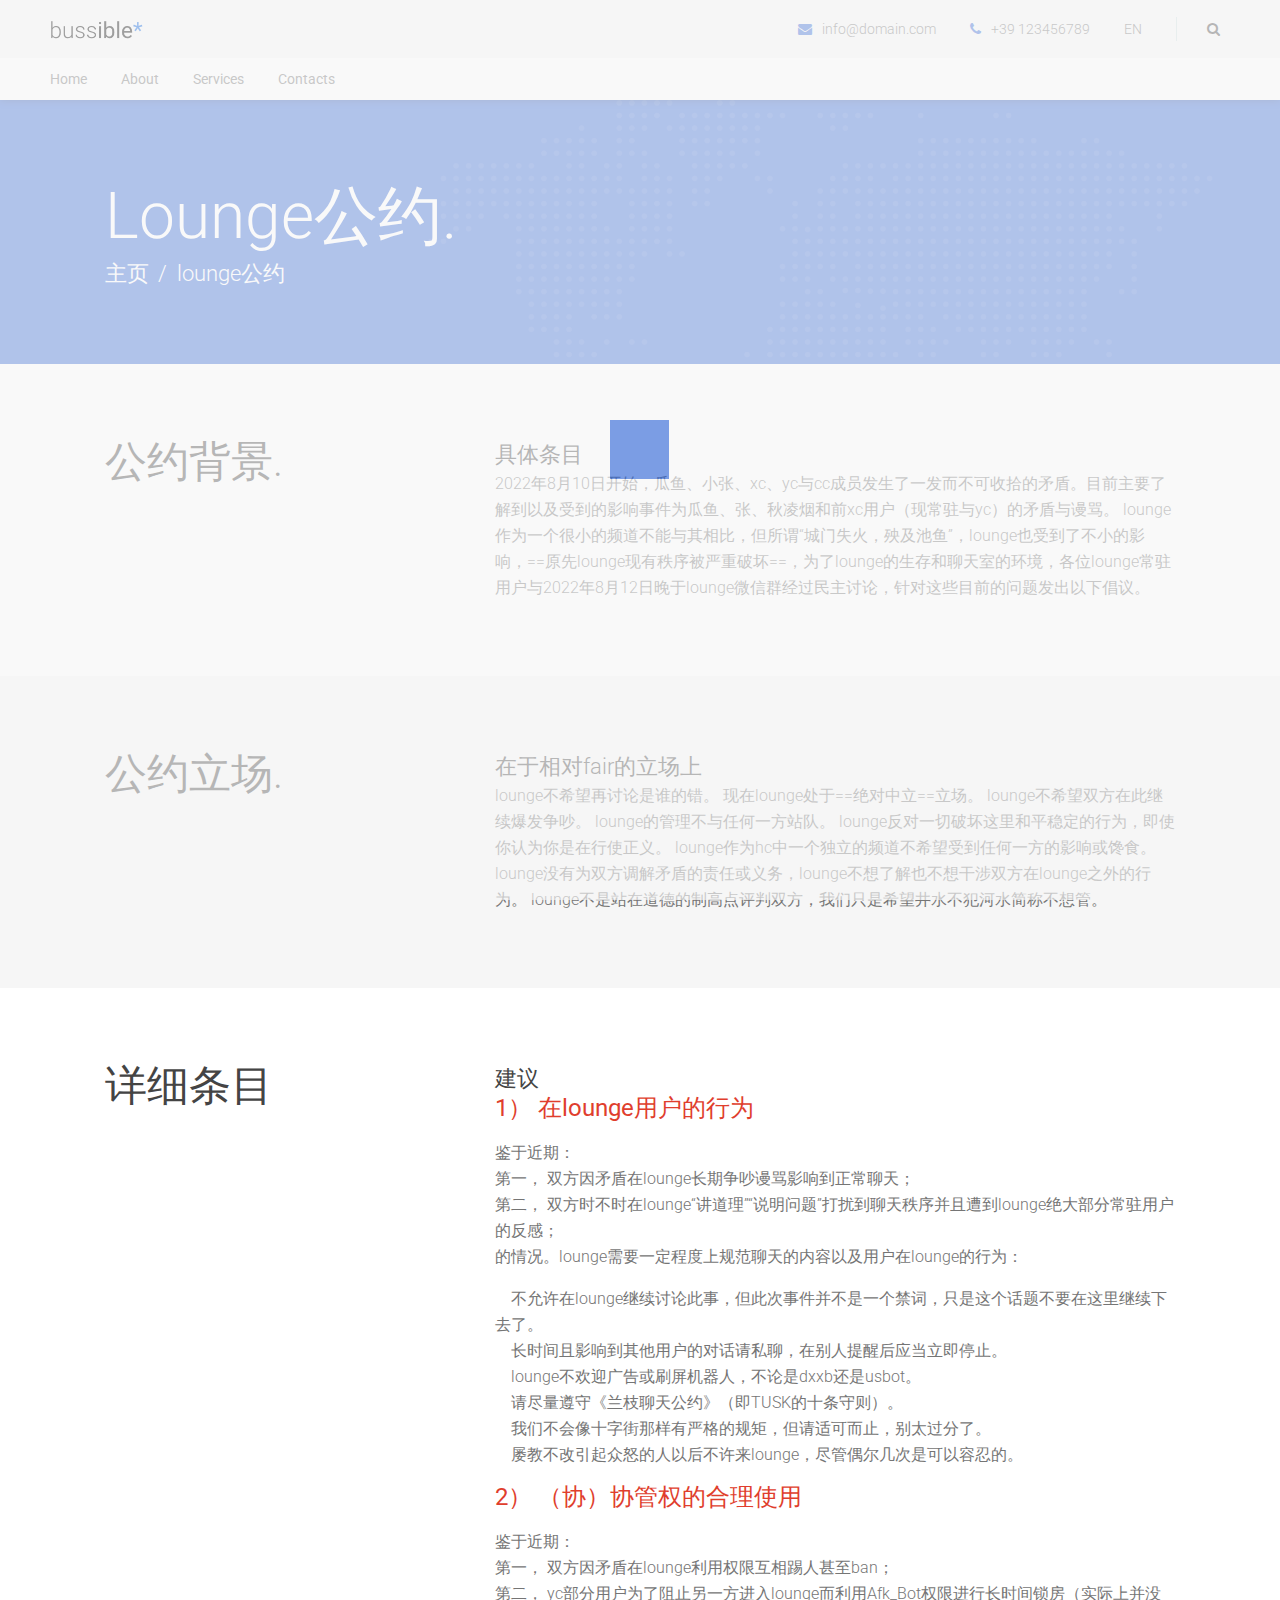
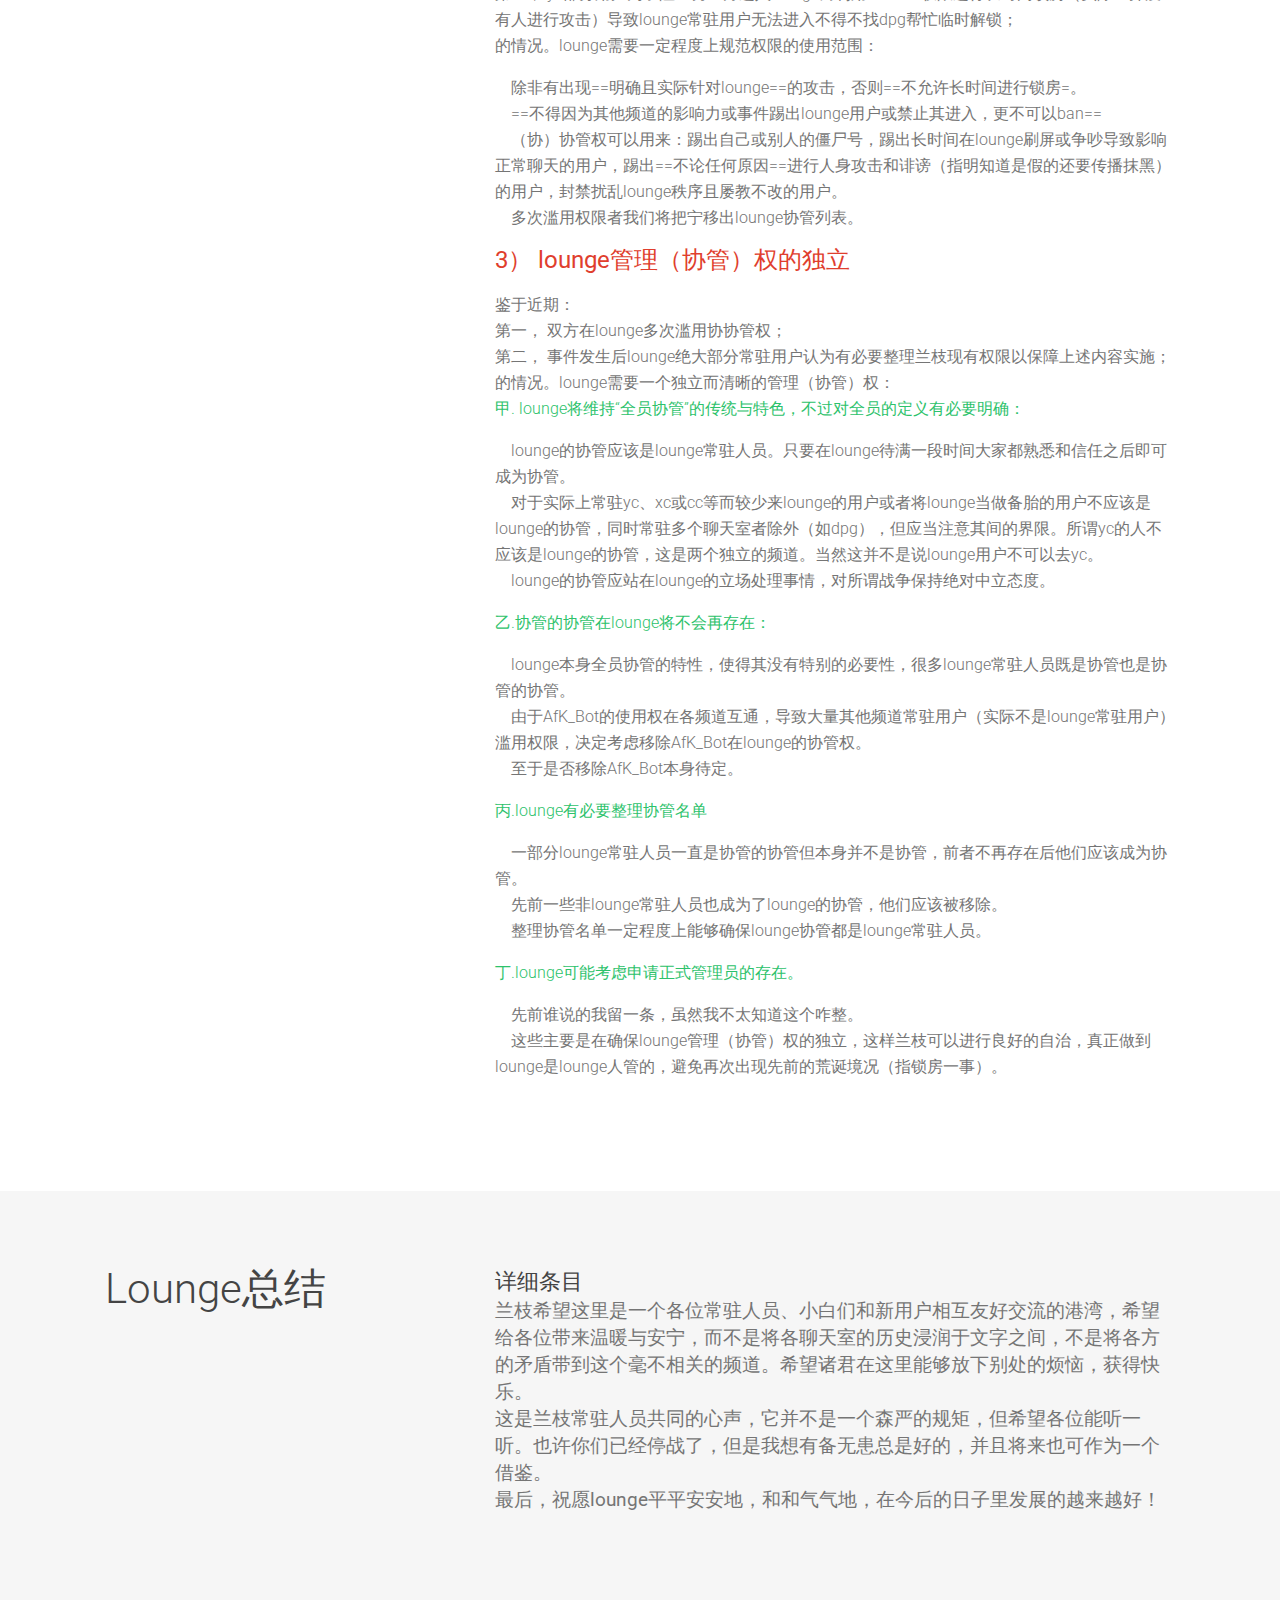
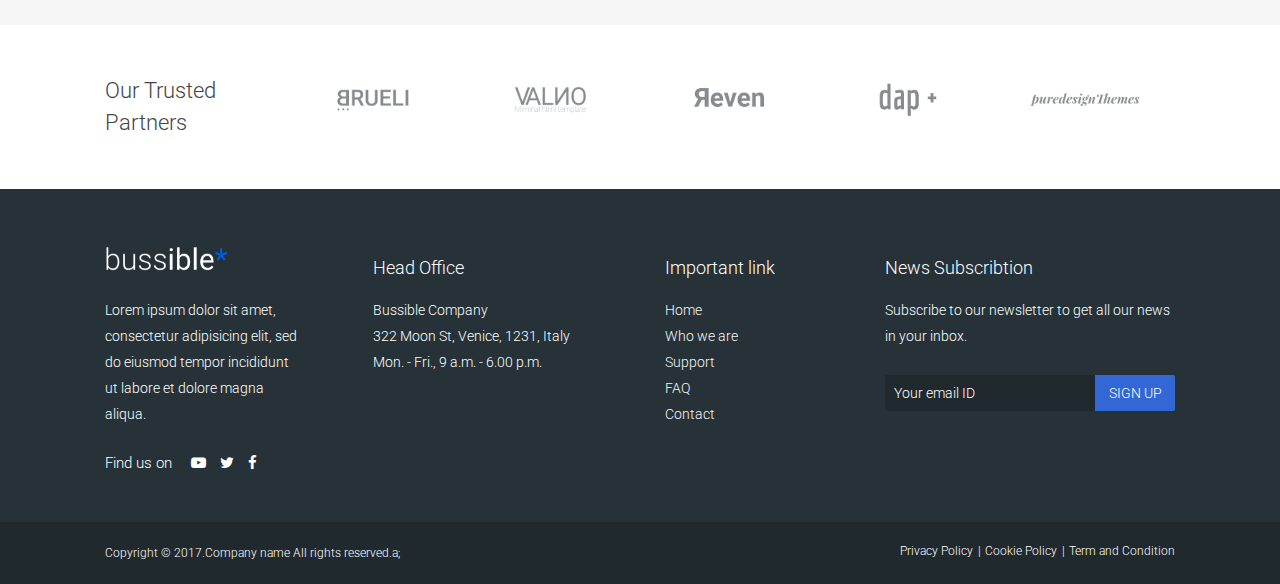
<file: new.html>
<!DOCTYPE html>
<html lang="en">
    <head>
        <meta charset="utf-8">
        <meta http-equiv="X-UA-Compatible" content="IE=edge">
        <meta name="viewport" content="width=device-width, initial-scale=1">
        <!-- The above 3 meta tags *must* come first in the head; any other head content must come *after* these tags -->
        <title></title>

        <!-- Bootstrap -->
        <link rel="stylesheet" href="assets/css/bootstrap/bootstrap.min.css">

        <!-- Optional theme -->
        <link rel="stylesheet" href="assets/css/bootstrap/bootstrap-theme.min.css">

        <!-- Custom css -->
        <link rel="stylesheet" href="assets/css/style.css">
        
        <!-- Font Awesome -->
        <link rel="stylesheet" href="assets/css/font-awesome.min.css">
        
        <link rel="stylesheet" href="assets/css/ionicons.min.css">
        
        <!-- Flexslider -->
        <link rel="stylesheet" href="assets/css/flexslider.css">
        
        <!-- Owl -->
        <link rel="stylesheet" href="assets/css/owl.carousel.css">
        
        <!-- Magnific Popup -->
        <link rel="stylesheet" href="assets/css/magnific-popup.css">

        <!-- HTML5 shim and Respond.js for IE8 support of HTML5 elements and media queries -->
        <!-- WARNING: Respond.js doesn't work if you view the page via file:// -->
        <!--[if lt IE 9]>
        <script src="https://oss.maxcdn.com/html5shiv/3.7.2/html5shiv.min.js"></script>
        <script src="https://oss.maxcdn.com/respond/1.4.2/respond.min.js"></script>
        <![endif]-->
    </head>
    <body>
      
        <!--  loader  -->
        <div id="myloader">
            <div class="loader">
                <div class="grid">
                    <div class="cube cube1"></div>
                    <div class="cube cube2"></div>
                    <div class="cube cube3"></div>
                    <div class="cube cube4"></div>
                    <div class="cube cube5"></div>
                    <div class="cube cube6"></div>
                    <div class="cube cube7"></div>
                    <div class="cube cube8"></div>
                    <div class="cube cube9"></div>
                </div>
            </div>
        </div>
        
        <!--  Header & Menu  -->
        <header id="header">
            <div class="top-nav">
                <!--  Header Logo  -->
                <div id="logo">
                    <a class="navbar-brand" href="index.html">
                        <img src="assets/img/logo.png" class="normal" alt="logo">
                        <img src="assets/img/logo@2x.png" class="retina" alt="logo">
                    </a>
                </div>
                <!--  END Header Logo  -->
                <div class="secondary-menu">
                    <ul>
                        <li class="mail"><i class="fa fa-envelope" aria-hidden="true"></i><a href="maito:info@domain.com">info@domain.com</a></li>
                        <li class="phone"><i class="fa fa-phone" aria-hidden="true"></i>+39 123456789</li>
                        <li class="lang">
                            <span class="current"><a href="#">En</a></span>
                            <ul>     
                                <li><a href="#">It</a></li>
                            </ul>
                        </li>
                        <!-- Search Icon -->
                        <li class="search">
                            <i class="fa fa-search" aria-hidden="true"></i>
                        </li>
                    </ul>
                </div>
            </div>
            <nav class="navbar navbar-default">
                <!--  Classic menu, responsive menu classic  -->
                <div id="menu-classic">
                    <div class="menu-holder">
                        <ul>
                            <li><a href="index.html">Home</a></li>
                            <li><a href="about.html">About</a></li>
                            <li><a href="services.html">Services</a></li>
                            <li><a href="contact.html">Contacts</a></li>
                        </ul>
                    </div>
                </div>
                <!--  END Classic menu, responsive menu classic  -->
                <!--  Button for Responsive Menu Classic  -->
                <div id="menu-responsive-classic">
                    <div class="menu-button">
                        <span class="bar bar-1"></span>
                        <span class="bar bar-2"></span>
                        <span class="bar bar-3"></span>
                    </div>
                </div>
                <!--  END Button for Responsive Menu Classic  -->
                <div class="secondary-menu-mobile">
                    <ul>
                        <li class="mail"><i class="fa fa-envelope" aria-hidden="true"></i><a href="maito:info@domain.com">info@domain.com</a></li>
                        <li class="phone"><i class="fa fa-phone" aria-hidden="true"></i>+39 123456789</li>
                        <li class="lang">
                            <span class="current"><a href="#">En</a></span>
                            <ul>     
                                <li><a href="#">It</a></li>
                            </ul>
                        </li>
                        <!-- Search Icon -->
                        <li class="search">
                            <i class="fa fa-search" aria-hidden="true"></i>
                        </li>
                    </ul>
                </div>
            </nav>
            <div id="header-searchform">
                <form class="search-form">
                    <div class="form-input">
                        <input type="text" placeholder="Search...">
                        <span class="form-button-close">
                            <button type="button"><i class="material-icons">close</i></button>
                        </span>
                        <span class="form-button">
                            <button type="button">Search</button>
                        </span>
                    </div>
                </form>
            </div>
        </header>
        <!--  END Header & Menu  -->
            
        <!--  Main Wrap  -->
        <div id="main-wrap">
            <!--  Page Content  -->
            <div id="page-content" class="header-static">
                <!--  Page Header  -->
                <div id="page-header" class="secondary-background">
                    <div class="container">
                        <div class="row no-margin">
                            <div class="text">
                                <h1 class="white">Lounge公约.</h1>
                                <ul class="breadcrumb white">
                                    <li><a href="#">主页</a></li>
                                    <li>lounge公约</li>
                                </ul>
                            </div>
                        </div>
                    </div>
                </div>
                <!--  END Page Header  -->
                <div id="home-wrap" class="content-section fullpage-wrap">
                    <div class="container">
                        <!-- Service -->
                        <div class="row no-margin padding-lg">
                            <div class="col-md-4 padding-leftright-null">
                               <div class="text padding-topbottom-null">
                                   <h2 class="margin-bottom-null left">公约背景.</h2>
                               </div>
                            </div>
                            <div class="col-md-8 padding-leftright-null">
                                <div class="text padding-topbottom-null">
                                    <h3>具体条目</h3>
                                    <p class="margin-bottom-null">2022年8月10日开始，瓜鱼、小张、xc、yc与cc成员发生了一发而不可收拾的矛盾。目前主要了解到以及受到的影响事件为瓜鱼、张、秋凌烟和前xc用户（现常驻与yc）的矛盾与谩骂。
                                        lounge作为一个很小的频道不能与其相比，但所谓“城门失火，殃及池鱼”，lounge也受到了不小的影响，==原先lounge现有秩序被严重破坏==，为了lounge的生存和聊天室的环境，各位lounge常驻用户与2022年8月12日晚于lounge微信群经过民主讨论，针对这些目前的问题发出以下倡议。</p>
                                </div>
                            </div>
                        </div>
                        <!-- END Service -->
                    </div>
                    <div class="light-background">
                        <div class="container">
                            <!-- Service -->
                            <div class="row no-margin padding-lg">
                                <div class="col-md-4 padding-leftright-null">
                                    <div class="text padding-topbottom-null">
                                        <h2 class="margin-bottom-null left">公约立场.</h2>
                                    </div>
                                </div>
                                <div class="col-md-8 padding-leftright-null">
                                    <div class="text padding-topbottom-null">
                                        <h3>在于相对fair的立场上</h3>
                                        <p class="margin-bottom-null">
                                            lounge不希望再讨论是谁的错。
                                            现在lounge处于==绝对中立==立场。
                                            lounge不希望双方在此继续爆发争吵。
                                            lounge的管理不与任何一方站队。
                                            lounge反对一切破坏这里和平稳定的行为，即使你认为你是在行使正义。
                                            lounge作为hc中一个独立的频道不希望受到任何一方的影响或馋食。
                                            lounge没有为双方调解矛盾的责任或义务，lounge不想了解也不想干涉双方在lounge之外的行为。
                                            lounge不是站在道德的制高点评判双方，我们只是希望井水不犯河水简称不想管。
                                        </p>
                                    </div>
                                </div>
                            </div>
                            <!-- END Service -->
                        </div>
                    </div>
                    <div class="container">
                        <!-- Service -->
                        <div class="row no-margin padding-lg">
                            <div class="col-md-4 padding-leftright-null">
                                <div class="text padding-topbottom-null">
                                    <h2 class="margin-bottom-null left">详细条目</h2>
                                </div>
                            </div>
                            <div class="col-md-8 padding-leftright-null">
                                <div class="text padding-topbottom-null">
                                    <h3>建议</h3>
                                    <p><strong><span style="color: #e03e2d; font-size: 18pt;">1） 在lounge用户的行为</span></strong></p>
                                    <p>鉴于近期：<br />第一， 双方因矛盾在lounge长期争吵谩骂影响到正常聊天；<br />第二， 双方时不时在lounge&ldquo;讲道理&rdquo;&ldquo;说明问题&rdquo;打扰到聊天秩序并且遭到lounge绝大部分常驻用户的反感；<br />的情况。lounge需要一定程度上规范聊天的内容以及用户在lounge的行为：</p>
                                    <p>&nbsp; &nbsp; 不允许在lounge继续讨论此事，但此次事件并不是一个禁词，只是这个话题不要在这里继续下去了。<br />&nbsp; &nbsp; 长时间且影响到其他用户的对话请私聊，在别人提醒后应当立即停止。<br />&nbsp; &nbsp; lounge不欢迎广告或刷屏机器人，不论是dxxb还是usbot。<br />&nbsp; &nbsp; 请尽量遵守《兰枝聊天公约》（即TUSK的十条守则）。<br />&nbsp; &nbsp; 我们不会像十字街那样有严格的规矩，但请适可而止，别太过分了。<br />&nbsp; &nbsp; 屡教不改引起众怒的人以后不许来lounge，尽管偶尔几次是可以容忍的。</p>
                                    <p><strong><span style="color: #e03e2d; font-size: 18pt;">2） （协）协管权的合理使用</span></strong></p>
                                    <p>鉴于近期：<br />第一， 双方因矛盾在lounge利用权限互相踢人甚至ban；<br />第二， yc部分用户为了阻止另一方进入lounge而利用Afk_Bot权限进行长时间锁房（实际上并没有人进行攻击）导致lounge常驻用户无法进入不得不找dpg帮忙临时解锁；<br />的情况。lounge需要一定程度上规范权限的使用范围：</p>
                                    <p>&nbsp; &nbsp; 除非有出现==明确且实际针对lounge==的攻击，否则==不允许长时间进行锁房=。<br />&nbsp; &nbsp; ==不得因为其他频道的影响力或事件踢出lounge用户或禁止其进入，更不可以ban==<br />&nbsp; &nbsp; （协）协管权可以用来：踢出自己或别人的僵尸号，踢出长时间在lounge刷屏或争吵导致影响正常聊天的用户，踢出==不论任何原因==进行人身攻击和诽谤（指明知道是假的还要传播抹黑）的用户，封禁扰乱lounge秩序且屡教不改的用户。<br />&nbsp; &nbsp; 多次滥用权限者我们将把宁移出lounge协管列表。</p>
                                    <p><strong><span style="font-size: 18pt; color: #e03e2d;">3） lounge管理（协管）权的独立</span></strong></p>
                                    <p>鉴于近期：<br />第一， 双方在lounge多次滥用协协管权；<br />第二， 事件发生后lounge绝大部分常驻用户认为有必要整理兰枝现有权限以保障上述内容实施；<br />的情况。lounge需要一个独立而清晰的管理（协管）权：<br /><span style="color: #2dc26b;">甲. lounge将维持&ldquo;全员协管&rdquo;的传统与特色，不过对全员的定义有必要明确：</span></p>
                                    <p>&nbsp; &nbsp; lounge的协管应该是lounge常驻人员。只要在lounge待满一段时间大家都熟悉和信任之后即可成为协管。<br />&nbsp; &nbsp; 对于实际上常驻yc、xc或cc等而较少来lounge的用户或者将lounge当做备胎的用户不应该是lounge的协管，同时常驻多个聊天室者除外（如dpg），但应当注意其间的界限。所谓yc的人不应该是lounge的协管，这是两个独立的频道。当然这并不是说lounge用户不可以去yc。<br />&nbsp; &nbsp; lounge的协管应站在lounge的立场处理事情，对所谓战争保持绝对中立态度。</p>
                                    <p><span style="color: #2dc26b;">乙.协管的协管在lounge将不会再存在：</span></p>
                                    <p>&nbsp; &nbsp; lounge本身全员协管的特性，使得其没有特别的必要性，很多lounge常驻人员既是协管也是协管的协管。<br />&nbsp; &nbsp; 由于AfK_Bot的使用权在各频道互通，导致大量其他频道常驻用户（实际不是lounge常驻用户）滥用权限，决定考虑移除AfK_Bot在lounge的协管权。<br />&nbsp; &nbsp; 至于是否移除AfK_Bot本身待定。</p>
                                    <p><span style="color: #2dc26b;">丙.lounge有必要整理协管名单</span></p>
                                    <p>&nbsp; &nbsp; 一部分lounge常驻人员一直是协管的协管但本身并不是协管，前者不再存在后他们应该成为协管。<br />&nbsp; &nbsp; 先前一些非lounge常驻人员也成为了lounge的协管，他们应该被移除。<br />&nbsp; &nbsp; 整理协管名单一定程度上能够确保lounge协管都是lounge常驻人员。</p>
                                    <p><span style="color: #2dc26b;">丁.lounge可能考虑申请正式管理员的存在。</span></p>
                                    <p>&nbsp; &nbsp; 先前谁说的我留一条，虽然我不太知道这个咋整。<br />&nbsp; &nbsp; 这些主要是在确保lounge管理（协管）权的独立，这样兰枝可以进行良好的自治，真正做到lounge是lounge人管的，避免再次出现先前的荒诞境况（指锁房一事）。</p>
                                </div>
                            </div>
                        </div>
                        <!-- END Service -->
                    </div>
                    <div class="light-background">
                        <div class="container">
                            <!-- Service -->
                            <div class="row no-margin padding-lg">
                                <div class="col-md-4 padding-leftright-null">
                                    <div class="text padding-topbottom-null">
                                        <h2 class="margin-bottom-null left">Lounge总结</h2>
                                    </div>
                                </div>
                                <div class="col-md-8 padding-leftright-null">
                                    <div class="text padding-topbottom-null">
                                        <h3>详细条目</h3>
                                        <p><strong><span style="font-size: 14pt;">兰枝希望这里是一个各位常驻人员、小白们和新用户相互友好交流的港湾，希望给各位带来温暖与安宁，而不是将各聊天室的历史浸润于文字之间，不是将各方的矛盾带到这个毫不相关的频道。希望诸君在这里能够放下别处的烦恼，获得快乐。</span></strong><br /><strong><span style="font-size: 14pt;">这是兰枝常驻人员共同的心声，它并不是一个森严的规矩，但希望各位能听一听。也许你们已经停战了，但是我想有备无患总是好的，并且将来也可作为一个借鉴。</span></strong><br /><strong><span style="font-size: 14pt;">最后，祝愿lounge平平安安地，和和气气地，在今后的日子里发展的越来越好！</span></strong></p>
                                    </div>
                                </div>
                            </div>
                            <!-- END Service -->
                        </div>
                    </div>
                    <!-- Section Partners -->
                    <div class="container">
                        <div class="row no-margin">
                            <div class="col-md-12 padding-leftright-null">
                                <div class="partners">
                                    <div class="col-xs-6 col-sm-4 col-md-2 text padding-leftright-null">
                                        <h3>Our Trusted<br>Partners</h3>
                                    </div>
                                    <div class="col-xs-6 col-sm-4 col-md-2 partner">
                                        <img class="img-responsive" src="assets/img/logo-square-2-dark.png" alt="">
                                    </div>
                                    <div class="col-xs-6 col-sm-4 col-md-2 partner">
                                        <img class="img-responsive" src="assets/img/logo-square-3-dark.png" alt="">
                                    </div>
                                    <div class="col-xs-6 col-sm-4 col-md-2 partner">
                                        <img class="img-responsive" src="assets/img/logo-square-4-dark.png" alt="">
                                    </div>
                                    <div class="col-xs-6 col-sm-4 col-md-2 partner">
                                        <img class="img-responsive" src="assets/img/logo-square-5-dark.png" alt="">
                                    </div>
                                    <div class="col-xs-6 col-sm-4 col-md-2 partner">
                                        <img class="img-responsive" src="assets/img/logo-square-6-dark.png" alt="">
                                    </div>
                                </div>
                            </div>
                        </div>
                    </div>
                    <!-- END Section Partners -->
                </div>
            </div>
            <!--  END Page Content -->
        </div>
        <!--  Main Wrap  -->
        

        <!--  Footer  -->
        <footer>
            <div class="container">
                <div class="row no-margin">
                    <div class="col-md-3 text">
                        <div class="logo">
                            <img src="assets/img/logo_white.png" class="normal" alt="logo">
                            <img src="assets/img/logo_white@2x.png" class="retina" alt="logo">
                        </div>
                        <p>Lorem ipsum dolor sit amet, consectetur adipisicing elit, sed do eiusmod tempor incididunt ut labore et dolore magna aliqua. </p>
                        <div>
                            <ul class="social">
                                <li>Find us on</li>
                                <li><a href=""><i class="fa fa-youtube-play" aria-hidden="true"></i></a></li>
                                <li><a href=""><i class="fa fa-twitter" aria-hidden="true"></i></a></li>
                                <li><a href=""><i class="fa fa-facebook" aria-hidden="true"></i></a></li>
                            </ul>
                        </div>
                    </div>
                    <div class="col-md-3 text small">
                        <h4 class="heading white margin-bottom-small weight-300">Head Office</h4>
                        <p>Bussible Company <br>
                            322 Moon St, Venice, 1231, Italy<br>
                            Mon. - Fri., 9 a.m. - 6.00 p.m.</p>
                    </div>
                    <div class="col-md-2 text small">
                        <h4 class="heading white margin-bottom-small weight-300">Important link</h4>
                        <ul class="info">
                            <li><a href="">Home</a></li>
                            <li><a href="">Who we are</a></li>
                            <li><a href="">Support</a></li>
                            <li><a href="">FAQ</a></li>
                            <li><a href="">Contact</a></li>
                        </ul>
                    </div>
                    <div class="col-md-4 text">
                        <h4 class="heading white margin-bottom-small weight-300">News Subscribtion</h4>
                        <p>Subscribe to our newsletter to get all our news in your inbox.</p>
                        <div id="newsletter-form">
                            <form class="search-form">
                                <div class="form-input">
                                    <input type="text" placeholder="Your email ID">
                                    <span class="form-button">
                                        <button type="button">Sign Up</button>
                                    </span>
                                </div>
                            </form>
                        </div>
                    </div>
                </div>
            </div>
        </footer>
        <div id="copy">
            <div class="container">
                <div class="row no-margin">
                    <div class="col-md-6 text">
                        <p>Copyright &copy; 2017.Company name All rights reserved.<a target="_blank" href="#">a;</a></p>
                    </div>
                    <div class="col-md-6 text text-right">
                        <ul>
                            <li><a href="#">Privacy Policy</a></li>
                            <li><a href="#">Cookie Policy</a></li>
                            <li><a href="#">Term and Condition</a></li>
                        </ul>
                    </div>
                </div>
            </div>
        </div>
        <!--  END Footer. Class fixed for fixed footer  -->
        
        <!-- jQuery (necessary for Bootstrap's JavaScript plugins) -->
        <script src="assets/js/jquery.min.js"></script>
        <!-- All js library -->
        <script src="assets/js/bootstrap/bootstrap.min.js"></script>
        <script src="assets/js/jquery.flexslider-min.js"></script>
        <script src="assets/js/owl.carousel.min.js"></script>
        <script src="assets/js/isotope.min.js"></script>
        <script src="assets/js/jquery.magnific-popup.min.js"></script>
        <!---<script src="#"></script>--->
        <script src="assets/js/jquery.scrollTo.min.js"></script>
        <script src="assets/js/smooth.scroll.min.js"></script>
        <script src="assets/js/jquery.appear.js"></script>
        <script src="assets/js/jquery.countTo.js"></script>
        <script src="assets/js/jquery.scrolly.js"></script>
        <script src="assets/js/plugins-scroll.js"></script>
        <script src="assets/js/imagesloaded.min.js"></script>
        <script src="assets/js/pace.min.js"></script>
        <script src="assets/js/main.js"></script>
    </body>
</html>
</file>
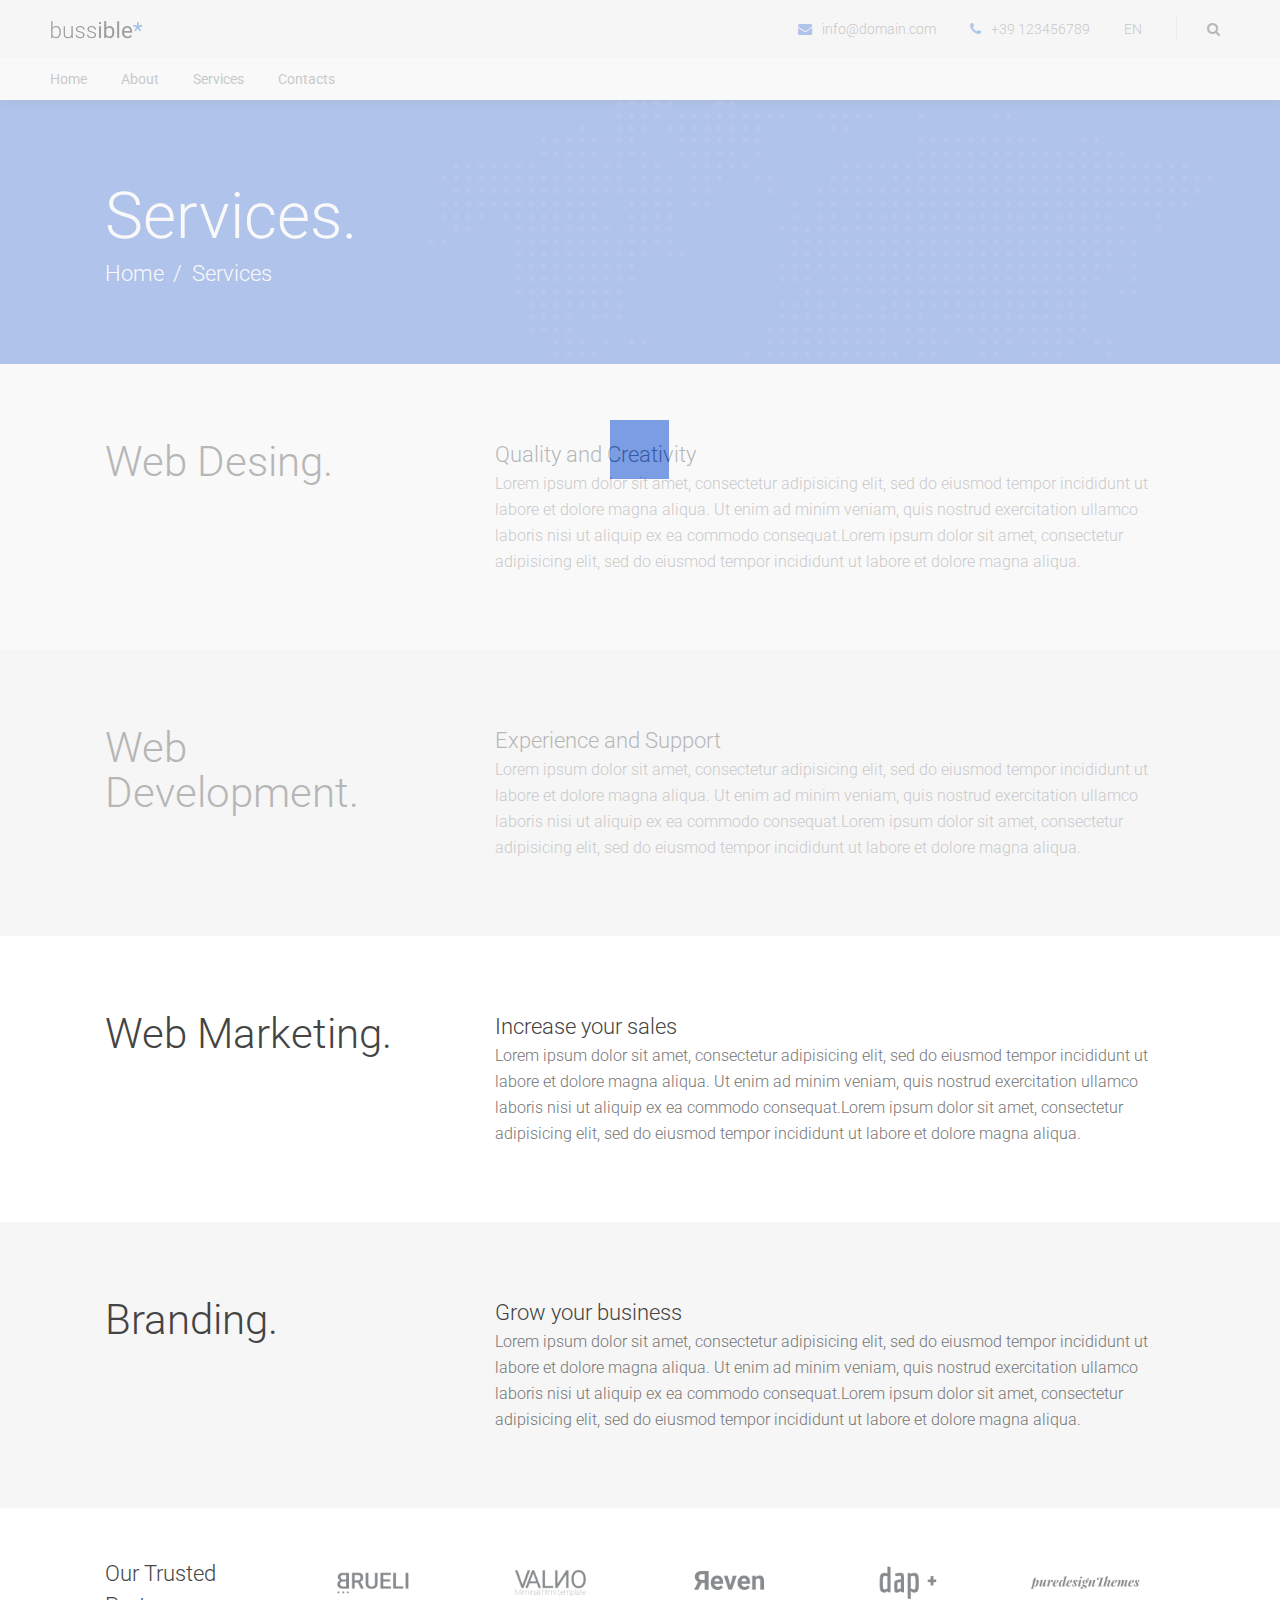
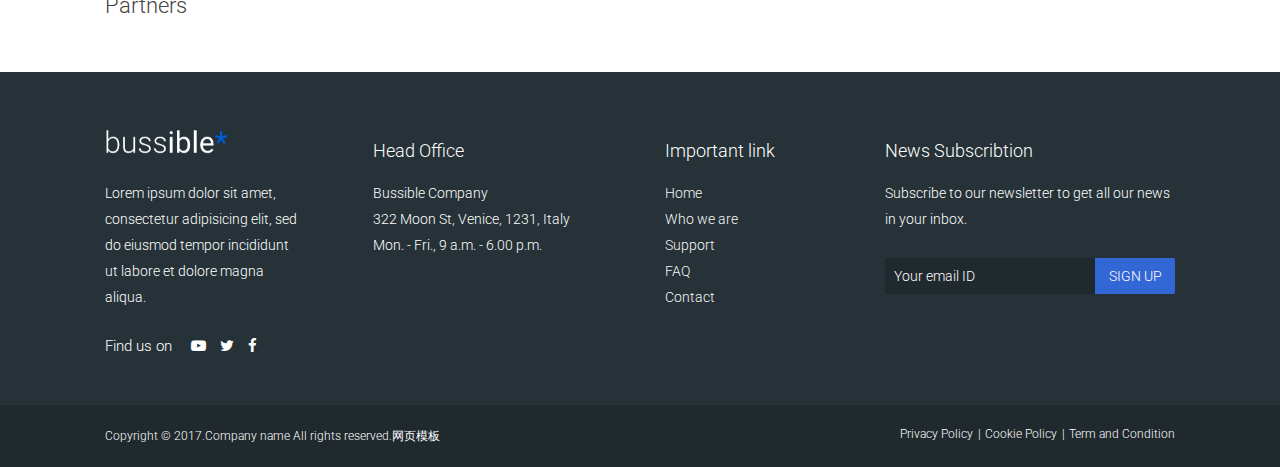
<file: services.html>
﻿<!DOCTYPE html>
<html lang="en">
    <head>
        <meta charset="utf-8">
        <meta http-equiv="X-UA-Compatible" content="IE=edge">
        <meta name="viewport" content="width=device-width, initial-scale=1">
        <!-- The above 3 meta tags *must* come first in the head; any other head content must come *after* these tags -->
        <title></title>

        <!-- Bootstrap -->
        <link rel="stylesheet" href="assets/css/bootstrap/bootstrap.min.css">

        <!-- Optional theme -->
        <link rel="stylesheet" href="assets/css/bootstrap/bootstrap-theme.min.css">

        <!-- Custom css -->
        <link rel="stylesheet" href="assets/css/style.css">
        
        <!-- Font Awesome -->
        <link rel="stylesheet" href="assets/css/font-awesome.min.css">
        
        <link rel="stylesheet" href="assets/css/ionicons.min.css">
        
        <!-- Flexslider -->
        <link rel="stylesheet" href="assets/css/flexslider.css">
        
        <!-- Owl -->
        <link rel="stylesheet" href="assets/css/owl.carousel.css">
        
        <!-- Magnific Popup -->
        <link rel="stylesheet" href="assets/css/magnific-popup.css">

        <!-- HTML5 shim and Respond.js for IE8 support of HTML5 elements and media queries -->
        <!-- WARNING: Respond.js doesn't work if you view the page via file:// -->
        <!--[if lt IE 9]>
        <script src="https://oss.maxcdn.com/html5shiv/3.7.2/html5shiv.min.js"></script>
        <script src="https://oss.maxcdn.com/respond/1.4.2/respond.min.js"></script>
        <![endif]-->
    </head>
    <body>
      
        <!--  loader  -->
        <div id="myloader">
            <div class="loader">
                <div class="grid">
                    <div class="cube cube1"></div>
                    <div class="cube cube2"></div>
                    <div class="cube cube3"></div>
                    <div class="cube cube4"></div>
                    <div class="cube cube5"></div>
                    <div class="cube cube6"></div>
                    <div class="cube cube7"></div>
                    <div class="cube cube8"></div>
                    <div class="cube cube9"></div>
                </div>
            </div>
        </div>
        
        <!--  Header & Menu  -->
        <header id="header">
            <div class="top-nav">
                <!--  Header Logo  -->
                <div id="logo">
                    <a class="navbar-brand" href="index.html">
                        <img src="assets/img/logo.png" class="normal" alt="logo">
                        <img src="assets/img/logo@2x.png" class="retina" alt="logo">
                    </a>
                </div>
                <!--  END Header Logo  -->
                <div class="secondary-menu">
                    <ul>
                        <li class="mail"><i class="fa fa-envelope" aria-hidden="true"></i><a href="maito:info@domain.com">info@domain.com</a></li>
                        <li class="phone"><i class="fa fa-phone" aria-hidden="true"></i>+39 123456789</li>
                        <li class="lang">
                            <span class="current"><a href="#">En</a></span>
                            <ul>     
                                <li><a href="#">It</a></li>
                            </ul>
                        </li>
                        <!-- Search Icon -->
                        <li class="search">
                            <i class="fa fa-search" aria-hidden="true"></i>
                        </li>
                    </ul>
                </div>
            </div>
            <nav class="navbar navbar-default">
                <!--  Classic menu, responsive menu classic  -->
                <div id="menu-classic">
                    <div class="menu-holder">
                        <ul>
                            <li><a href="index.html">Home</a></li>
                            <li><a href="about.html">About</a></li>
                            <li><a href="services.html">Services</a></li>
                            <li><a href="contact.html">Contacts</a></li>
                        </ul>
                    </div>
                </div>
                <!--  END Classic menu, responsive menu classic  -->
                <!--  Button for Responsive Menu Classic  -->
                <div id="menu-responsive-classic">
                    <div class="menu-button">
                        <span class="bar bar-1"></span>
                        <span class="bar bar-2"></span>
                        <span class="bar bar-3"></span>
                    </div>
                </div>
                <!--  END Button for Responsive Menu Classic  -->
                <div class="secondary-menu-mobile">
                    <ul>
                        <li class="mail"><i class="fa fa-envelope" aria-hidden="true"></i><a href="maito:info@domain.com">info@domain.com</a></li>
                        <li class="phone"><i class="fa fa-phone" aria-hidden="true"></i>+39 123456789</li>
                        <li class="lang">
                            <span class="current"><a href="#">En</a></span>
                            <ul>     
                                <li><a href="#">It</a></li>
                            </ul>
                        </li>
                        <!-- Search Icon -->
                        <li class="search">
                            <i class="fa fa-search" aria-hidden="true"></i>
                        </li>
                    </ul>
                </div>
            </nav>
            <div id="header-searchform">
                <form class="search-form">
                    <div class="form-input">
                        <input type="text" placeholder="Search...">
                        <span class="form-button-close">
                            <button type="button"><i class="material-icons">close</i></button>
                        </span>
                        <span class="form-button">
                            <button type="button">Search</button>
                        </span>
                    </div>
                </form>
            </div>
        </header>
        <!--  END Header & Menu  -->
            
        <!--  Main Wrap  -->
        <div id="main-wrap">
            <!--  Page Content  -->
            <div id="page-content" class="header-static">
                <!--  Page Header  -->
                <div id="page-header" class="secondary-background">
                    <div class="container">
                        <div class="row no-margin">
                            <div class="text">
                                <h1 class="white">Services.</h1>
                                <ul class="breadcrumb white">
                                    <li><a href="#">Home</a></li>
                                    <li>Services</li>
                                </ul>
                            </div>
                        </div>
                    </div>
                </div>
                <!--  END Page Header  -->
                <div id="home-wrap" class="content-section fullpage-wrap">
                    <div class="container">
                        <!-- Service -->
                        <div class="row no-margin padding-lg">
                            <div class="col-md-4 padding-leftright-null">
                               <div class="text padding-topbottom-null">
                                   <h2 class="margin-bottom-null left">Web Desing.</h2>
                               </div>
                            </div>
                            <div class="col-md-8 padding-leftright-null">
                                <div class="text padding-topbottom-null">
                                    <h3>Quality and Creativity</h3>
                                    <p class="margin-bottom-null">Lorem ipsum dolor sit amet, consectetur adipisicing elit, sed do eiusmod tempor incididunt ut labore et dolore magna aliqua. Ut enim ad minim veniam, quis nostrud exercitation ullamco laboris nisi ut aliquip ex ea commodo consequat.Lorem ipsum dolor sit amet, consectetur adipisicing elit, sed do eiusmod tempor incididunt ut labore et dolore magna aliqua. 
                                    </p>
                                </div>
                            </div>
                        </div>
                        <!-- END Service -->
                    </div>
                    <div class="light-background">
                        <div class="container">
                            <!-- Service -->
                            <div class="row no-margin padding-lg">
                                <div class="col-md-4 padding-leftright-null">
                                    <div class="text padding-topbottom-null">
                                        <h2 class="margin-bottom-null left">Web Development.</h2>
                                    </div>
                                </div>
                                <div class="col-md-8 padding-leftright-null">
                                    <div class="text padding-topbottom-null">
                                        <h3>Experience and Support</h3>
                                        <p class="margin-bottom-null">Lorem ipsum dolor sit amet, consectetur adipisicing elit, sed do eiusmod tempor incididunt ut labore et dolore magna aliqua. Ut enim ad minim veniam, quis nostrud exercitation ullamco laboris nisi ut aliquip ex ea commodo consequat.Lorem ipsum dolor sit amet, consectetur adipisicing elit, sed do eiusmod tempor incididunt ut labore et dolore magna aliqua. 
                                        </p>
                                    </div>
                                </div>
                            </div>
                            <!-- END Service -->
                        </div>
                    </div>
                    <div class="container">
                        <!-- Service -->
                        <div class="row no-margin padding-lg">
                            <div class="col-md-4 padding-leftright-null">
                                <div class="text padding-topbottom-null">
                                    <h2 class="margin-bottom-null left">Web Marketing.</h2>
                                </div>
                            </div>
                            <div class="col-md-8 padding-leftright-null">
                                <div class="text padding-topbottom-null">
                                    <h3>Increase your sales</h3>
                                    <p class="margin-bottom-null">Lorem ipsum dolor sit amet, consectetur adipisicing elit, sed do eiusmod tempor incididunt ut labore et dolore magna aliqua. Ut enim ad minim veniam, quis nostrud exercitation ullamco laboris nisi ut aliquip ex ea commodo consequat.Lorem ipsum dolor sit amet, consectetur adipisicing elit, sed do eiusmod tempor incididunt ut labore et dolore magna aliqua. 
                                    </p>
                                </div>
                            </div>
                        </div>
                        <!-- END Service -->
                    </div>
                    <div class="light-background">
                        <div class="container">
                            <!-- Service -->
                            <div class="row no-margin padding-lg">
                                <div class="col-md-4 padding-leftright-null">
                                    <div class="text padding-topbottom-null">
                                        <h2 class="margin-bottom-null left">Branding.</h2>
                                    </div>
                                </div>
                                <div class="col-md-8 padding-leftright-null">
                                    <div class="text padding-topbottom-null">
                                        <h3>Grow your business</h3>
                                        <p class="margin-bottom-null">Lorem ipsum dolor sit amet, consectetur adipisicing elit, sed do eiusmod tempor incididunt ut labore et dolore magna aliqua. Ut enim ad minim veniam, quis nostrud exercitation ullamco laboris nisi ut aliquip ex ea commodo consequat.Lorem ipsum dolor sit amet, consectetur adipisicing elit, sed do eiusmod tempor incididunt ut labore et dolore magna aliqua. 
                                        </p>
                                    </div>
                                </div>
                            </div>
                            <!-- END Service -->
                        </div>
                    </div>
                    <!-- Section Partners -->
                    <div class="container">
                        <div class="row no-margin">
                            <div class="col-md-12 padding-leftright-null">
                                <div class="partners">
                                    <div class="col-xs-6 col-sm-4 col-md-2 text padding-leftright-null">
                                        <h3>Our Trusted<br>Partners</h3>
                                    </div>
                                    <div class="col-xs-6 col-sm-4 col-md-2 partner">
                                        <img class="img-responsive" src="assets/img/logo-square-2-dark.png" alt="">
                                    </div>
                                    <div class="col-xs-6 col-sm-4 col-md-2 partner">
                                        <img class="img-responsive" src="assets/img/logo-square-3-dark.png" alt="">
                                    </div>
                                    <div class="col-xs-6 col-sm-4 col-md-2 partner">
                                        <img class="img-responsive" src="assets/img/logo-square-4-dark.png" alt="">
                                    </div>
                                    <div class="col-xs-6 col-sm-4 col-md-2 partner">
                                        <img class="img-responsive" src="assets/img/logo-square-5-dark.png" alt="">
                                    </div>
                                    <div class="col-xs-6 col-sm-4 col-md-2 partner">
                                        <img class="img-responsive" src="assets/img/logo-square-6-dark.png" alt="">
                                    </div>
                                </div>
                            </div>
                        </div>
                    </div>
                    <!-- END Section Partners -->
                </div>
            </div>
            <!--  END Page Content -->
        </div>
        <!--  Main Wrap  -->
        

        <!--  Footer  -->
        <footer>
            <div class="container">
                <div class="row no-margin">
                    <div class="col-md-3 text">
                        <div class="logo">
                            <img src="assets/img/logo_white.png" class="normal" alt="logo">
                            <img src="assets/img/logo_white@2x.png" class="retina" alt="logo">
                        </div>
                        <p>Lorem ipsum dolor sit amet, consectetur adipisicing elit, sed do eiusmod tempor incididunt ut labore et dolore magna aliqua. </p>
                        <div>
                            <ul class="social">
                                <li>Find us on</li>
                                <li><a href=""><i class="fa fa-youtube-play" aria-hidden="true"></i></a></li>
                                <li><a href=""><i class="fa fa-twitter" aria-hidden="true"></i></a></li>
                                <li><a href=""><i class="fa fa-facebook" aria-hidden="true"></i></a></li>
                            </ul>
                        </div>
                    </div>
                    <div class="col-md-3 text small">
                        <h4 class="heading white margin-bottom-small weight-300">Head Office</h4>
                        <p>Bussible Company <br>
                            322 Moon St, Venice, 1231, Italy<br>
                            Mon. - Fri., 9 a.m. - 6.00 p.m.</p>
                    </div>
                    <div class="col-md-2 text small">
                        <h4 class="heading white margin-bottom-small weight-300">Important link</h4>
                        <ul class="info">
                            <li><a href="">Home</a></li>
                            <li><a href="">Who we are</a></li>
                            <li><a href="">Support</a></li>
                            <li><a href="">FAQ</a></li>
                            <li><a href="">Contact</a></li>
                        </ul>
                    </div>
                    <div class="col-md-4 text">
                        <h4 class="heading white margin-bottom-small weight-300">News Subscribtion</h4>
                        <p>Subscribe to our newsletter to get all our news in your inbox.</p>
                        <div id="newsletter-form">
                            <form class="search-form">
                                <div class="form-input">
                                    <input type="text" placeholder="Your email ID">
                                    <span class="form-button">
                                        <button type="button">Sign Up</button>
                                    </span>
                                </div>
                            </form>
                        </div>
                    </div>
                </div>
            </div>
        </footer>
        <div id="copy">
            <div class="container">
                <div class="row no-margin">
                    <div class="col-md-6 text">
                        <p>Copyright &copy; 2017.Company name All rights reserved.<a target="_blank" href="http://sc.chinaz.com/moban/">&#x7F51;&#x9875;&#x6A21;&#x677F;</a></p>
                    </div>
                    <div class="col-md-6 text text-right">
                        <ul>
                            <li><a href="#">Privacy Policy</a></li>
                            <li><a href="#">Cookie Policy</a></li>
                            <li><a href="#">Term and Condition</a></li>
                        </ul>
                    </div>
                </div>
            </div>
        </div>
        <!--  END Footer. Class fixed for fixed footer  -->
        
        <!-- jQuery (necessary for Bootstrap's JavaScript plugins) -->
        <script src="assets/js/jquery.min.js"></script>
        <!-- All js library -->
        <script src="assets/js/bootstrap/bootstrap.min.js"></script>
        <script src="assets/js/jquery.flexslider-min.js"></script>
        <script src="assets/js/owl.carousel.min.js"></script>
        <script src="assets/js/isotope.min.js"></script>
        <script src="assets/js/jquery.magnific-popup.min.js"></script>
        <!---<script src="http://ditu.google.cn/maps/api/js?v=3.exp&signed_in=false"></script>--->
        <script src="assets/js/jquery.scrollTo.min.js"></script>
        <script src="assets/js/smooth.scroll.min.js"></script>
        <script src="assets/js/jquery.appear.js"></script>
        <script src="assets/js/jquery.countTo.js"></script>
        <script src="assets/js/jquery.scrolly.js"></script>
        <script src="assets/js/plugins-scroll.js"></script>
        <script src="assets/js/imagesloaded.min.js"></script>
        <script src="assets/js/pace.min.js"></script>
        <script src="assets/js/main.js"></script>
    </body>
</html>
</file>
<file: assets/css/style.css>
/*-------------------------------------------------
=  Table of Css

1.Reset
2.General
3.Main Settings
4.Main Navigation
5.Main content
6.Blog Page
7.Navigation
8.Page
9.Post
10.Project
11.Contact Form
12.Footer
13.Elements
14.Loader
15.Magnific popup
16.OWL
17.Animations

-------------------------------------------------*/
/*-------------------------------------------------
=  Import Google Fonts */
@import url("https://fonts.googleapis.com/css?family=Roboto:100,100i,300,300i,400,400i,500,500i,700,700i");
@import 'https://fonts.googleapis.com/icon?family=Material+Icons';
/*-------------------------------------------------*/
/*-------------------------------------------------*/
/* =  1.Reset
/*-------------------------------------------------*/
html, body, div, span, applet, object, iframe, h1, h2, h3, h4, h5, h6, p, blockquote, pre, a, abbr, acronym, address, big, cite, code, del, dfn, em, img, ins, kbd, q, s, samp, small, strike, strong, sub, sup, tt, var, b, u, i, center, dl, dt, dd, ol, ul, li, fieldset, form, label, legend, table, caption, tbody, tfoot, thead, tr, th, td, article, aside, canvas, details, embed, figure, figcaption, footer, header, hgroup, menu, nav, output, ruby, section, summary, time, mark, audio, video {
  margin: 0;
  padding: 0;
  border: 0;
  font-size: 100%;
  font: inherit;
  vertical-align: baseline;
}

article, aside, details, figcaption, figure, footer, header, hgroup, menu, nav, section {
  display: block;
}

body {
  line-height: 1;
}

ol, ul {
  list-style: none;
}

blockquote, q {
  quotes: none;
}

blockquote, q {
  quotes: none;
}

blockquote:before, blockquote:after, q:before, q:after {
  content: '';
  content: none;
}

table {
  border-collapse: collapse;
  border-spacing: 0;
}

a:focus {
  text-decoration: none;
}

/*-------------------------------------------------*/
/* =  2.General
/*-------------------------------------------------*/
body {
  font: 100% "Roboto", sans-serif;
  color: #444444;
  background-color: #EEEEEE;
  -webkit-font-smoothing: antialiased;
  -moz-osx-font-smoothing: grayscale;
}

* {
  text-rendering: optimizeLegibility;
}

h1, h2, h3, h4, h5, h6 {
  font: 100% "Roboto", sans-serif;
  color: #444444;
  font-weight: 300;
}

h1 {
  font-size: 64px;
  line-height: 84px;
}

@media screen and (max-width: 650px) {
  h1 {
    font-size: 44px;
    line-height: 64px;
  }
}

@media screen and (max-width: 480px) {
  h1 {
    font-size: 34px;
    line-height: 50px;
  }
}

h1.heading {
  color: #757575;
  font-family: "Roboto", sans-serif;
  letter-spacing: 0;
  max-width: 800px;
  margin: 0 auto;
}

h1.heading.max {
  max-width: 1000px;
}

h1.heading.left {
  margin-left: 0;
}

h1.heading.right {
  margin-right: 0;
}

h2 {
  font-size: 42px;
  line-height: 45px;
}

@media screen and (max-width: 650px) {
  h2 {
    font-size: 34px;
    line-height: 40px;
  }
}

@media screen and (max-width: 480px) {
  h2 {
    font-size: 28px;
    line-height: 34px;
  }
}

h2.small {
  font-size: 28px;
  line-height: 33px;
}

@media screen and (max-width: 480px) {
  h2.small {
    font-size: 24px;
    line-height: 30px;
  }
}

h3 {
  font-size: 22px;
  line-height: 32px;
}

h3.big {
  font-size: 42px;
  line-height: 45px;
}

@media screen and (max-width: 650px) {
  h3.big {
    font-size: 34px;
    line-height: 40px;
  }
}

@media screen and (max-width: 480px) {
  h3.big {
    font-size: 28px;
    line-height: 34px;
  }
}

h4 {
  font-size: 18px;
  line-height: 22px;
}

h5 {
  font-size: 16px;
  line-height: 20px;
}

h6 {
  font-size: 14px;
  line-height: 18px;
}

a {
  color: #3367D6;
  text-decoration: none;
  transition: color .4s ease;
}

a:focus, a:active, a:visited {
  outline: none;
}

a:hover {
  text-decoration: none;
  color: #444444;
  transition: color .4s ease;
}

a.simple {
  text-decoration: none;
  color: #757575;
}

a.simple:hover {
  color: #3367D6;
}

a.btn {
  padding: 0;
  padding-right: 30px;
  padding-left: 30px;
  height: 45px;
  line-height: 45px;
  text-align: center;
  font-size: 12px;
  letter-spacing: 1px;
  font-family: "Roboto", sans-serif;
  text-transform: uppercase;
  display: inline-block;
  overflow: hidden;
  outline: none;
  border: 2px solid #20292E;
  border-radius: 2px;
  font-weight: bold;
  color: #20292E;
  position: relative;
  margin-right: 10px;
  margin-left: 10px;
  margin-bottom: 35px;
  text-decoration: none !important;
  transition: all .4s ease;
}

@media screen and (max-width: 991px) {
  a.btn {
    margin-bottom: 0px;
  }
}

a.btn:hover {
  background-color: #3367D6;
  color: white !important;
  border-color: transparent;
  transition: all .4s ease;
}

a.btn-alt {
  padding: 0;
  padding-right: 30px;
  padding-left: 30px;
  height: 45px;
  line-height: 45px;
  text-align: center;
  font-size: 12px;
  letter-spacing: 1px;
  font-family: "Roboto", sans-serif;
  text-transform: uppercase;
  display: inline-block;
  overflow: hidden;
  outline: none;
  border-radius: 2px;
  font-weight: 400;
  color: white;
  position: relative;
  margin-right: 10px;
  margin-left: 10px;
  margin-bottom: 35px;
  text-decoration: none !important;
  transition: all .4s ease;
  background-color: #3367D6;
}

@media screen and (max-width: 991px) {
  a.btn-alt {
    margin-bottom: 0px;
  }
}

a.btn-alt:hover {
  background-color: #444444;
  color: white;
  transition: all .4s ease;
}

a.btn-alt.shadow {
  box-shadow: 0 6px 30px 0 rgba(0, 0, 0, 0.2);
}

a.btn-alt.no-margin-bottom {
  margin-bottom: 0;
}

a.btn-alt.small {
  height: 36px;
  line-height: 36px;
  background-color: #3367D6;
  color: white;
  transition: all .4s ease;
  font-size: 12px;
}

a.btn-alt.small:hover {
  background-color: white;
  color: #3367D6;
  transition: all .4s ease;
}

a.btn-alt.small.white {
  border: 1px solid white;
}

a.btn-alt.small.white:hover {
  background-color: white;
  color: #3367D6 !important;
}

a.btn-alt.small.active {
  background-color: transparent;
  border: 1px solid #3367D6;
  color: #3367D6;
}

a.btn-alt.small.active:hover {
  background-color: #3367D6;
  border: 1px solid #3367D6;
  color: white;
}

a.btn-alt.small.active.white {
  border-color: white;
  color: white;
}

a.btn-alt.small.active.white:hover {
  background-color: white;
  color: #3367D6;
}

a.btn-alt.small.border {
  border: 1px solid #3367D6;
}

a.btn-alt i {
  margin-right: 8px;
}

a.btn-pro {
  font-size: 14px;
  line-height: 14px;
  color: #444444;
  font-weight: 400;
  text-decoration: none;
  position: relative;
  text-transform: uppercase;
}

a.btn-pro:after {
  content: "\f30f";
  font-family: "Ionicons";
  position: absolute;
  display: block;
  position: absolute;
  right: -20px;
  top: 1px;
  transition: right .4s ease;
  color: #3367D6;
}

a.btn-pro:hover:after {
  right: -25px;
  transition: right .4s ease;
}

a.btn-pro.white {
  font-weight: 300;
}

a.btn-simple {
  font-size: 16px;
  line-height: 16px;
  color: #3367D6;
  font-weight: 400;
  text-decoration: none;
  position: relative;
  text-transform: uppercase;
  transition: color .4s ease;
  z-index: 2;
}

a.btn-simple:before {
  content: '';
  background-color: #263238;
  border-radius: 2px;
  position: absolute;
  top: -1px;
  bottom: 0;
  left: -5px;
  width: 0%;
  z-index: -1;
  transition: all ease .4s;
}

a.btn-simple:hover {
  color: white;
  padding-left: 5px;
  transition: all .2s ease;
}

a.btn-simple:hover:before {
  width: calc(100% + 15px);
  transition: all ease .4s;
}

p {
  font-family: "Roboto", sans-serif;
  color: #757575;
  font-size: 16px;
  line-height: 26px;
  margin-bottom: 16px;
  font-weight: 300;
}

p.heading {
  color: #757575;
  font-family: "Roboto", sans-serif;
  font-size: 22px;
  line-height: 30px;
  max-width: 600px;
  letter-spacing: 0;
  margin: 0 auto;
}

@media screen and (max-width: 650px) {
  p.heading {
    font-size: 18px;
    line-height: 28px;
  }
}

p.heading.full {
  max-width: 1500px;
}

p.heading.max {
  max-width: 1000px;
}

p.heading.left {
  margin-left: 0;
}

p.heading.right {
  margin-right: 0;
}

p b, p strong {
  font-weight: 400;
  color: #757575;
}

p a {
  text-decoration: none;
}

.color-dark {
  color: #444444;
}

.underline {
  border-bottom: 3px solid #F6F6F6;
  box-shadow: inset 0 -3px 0 #F6F6F6;
}

.light-background {
  background-color: #F6F6F6 !important;
}

.color-background {
  background-color: #263238;
}

.secondary-background {
  background-color: #3367D6;
}

.dark-background {
  background-color: #444 !important;
}

.black-background {
  background-color: #222;
}

.grey-background {
  background-color: #F6F6F6 !important;
}

.darkgrey-background {
  background-color: #20292E !important;
}

.body-background {
  background-color: #EEEEEE !important;
}

.section-bordertop {
  border-top: 1px solid #F6F6F6;
}

button {
  background: none;
  border: none;
  outline: inherit;
}

i {
  font-style: italic;
  font-family: "Roboto", sans-serif;
}

i.service {
  display: block;
  font-size: 40px;
  margin-bottom: 18px;
  transition: color .4s ease;
}

i.service.big {
  font-size: 50px;
}

i.service.material {
  box-shadow: 0 6px 16px 0 rgba(0, 0, 0, 0.2);
  width: 60px;
  height: 60px;
  border-radius: 10px;
  font-size: 30px;
  line-height: 60px;
  text-align: center;
  color: #2979FF;
  display: inline-block;
}

i.service.material.left {
  float: left;
}

i.service.left {
  float: left;
}

i.service:hover {
  color: #3367D6;
  transition: color .4s ease;
}

i.material-icons.service {
  font-size: 30px;
}

i.material-icons.left {
  float: left;
}

b, strong {
  font-weight: bold;
}

dl {
  margin: 25px 0;
  font-family: "Roboto", sans-serif;
  font-size: 14px;
  line-height: 24px;
}

dl dt {
  text-transform: uppercase;
  letter-spacing: 2px;
  font-family: "Roboto", sans-serif;
  font-size: 12px;
  line-height: 22px;
}

dl dd {
  border-left: 2px solid #3367D6;
  font-family: "Roboto", serif;
  padding-left: 20px;
  margin-bottom: 10px;
  font-style: italic;
  letter-spacing: 1px;
}

ol {
  list-style: decimal;
  padding-left: 28px;
  font-family: "Roboto", sans-serif;
  color: #757575;
  font-size: 14px;
  line-height: 24px;
  letter-spacing: 1px;
  font-weight: 300;
  margin: 25px 0 25px 15px;
}

ul li.border {
  border-bottom: 1px solid #c2c3c4;
}

ul.styled, ul.post {
  list-style: none;
}

ul.styled li, ul.post li {
  position: relative;
  padding-left: 26px;
  margin: 9px 0;
  color: #444444;
  font-size: 16px;
  line-height: 26px;
  font-weight: 300;
  color: #444444;
}

ul.styled li:before, ul.post li:before {
  position: absolute;
  content: "\f383";
  font-family: "Ionicons";
  color: #3367D6;
  left: 0;
  top: 0;
}

ul.post {
  padding: 25px 0 25px 18px;
}

ul.post li {
  font-weight: 300;
}

ul.post li:before {
  position: absolute;
  content: "\f111";
  font-family: "FontAwesome";
  color: #444444;
  font-size: 8px;
  left: 8px;
  top: -1px;
}

mark {
  background: #F6F6F6;
  padding: 0 4px;
  color: #757575;
}

pre {
  padding: 25px;
  background: #F6F6F6;
  overflow: hidden;
  border-radius: 0;
  font-family: "Roboto", sans-serif;
  font-size: 14px;
  line-height: 24px;
  letter-spacing: 1px;
  color: #444444;
  margin: 25px 0;
}

code {
  color: #3367D6;
  background-color: #F6F6F6;
}

blockquote, q {
  display: block;
  quotes: none;
  position: relative;
  font-size: 16px;
  line-height: 26px;
  padding-left: 36px;
  font-family: "Roboto", sans-serif;
  color: #757575;
  font-weight: 300;
  font-style: italic;
  margin: 50px 0;
  border-left: 4px solid #3367D6;
}

blockquote cite, q cite {
  margin-top: 18px;
  font-style: normal;
  display: block;
  font-size: 14px;
  font-weight: 300;
  color: #757575;
}

blockquote cite a, q cite a {
  color: #757575;
}

blockquote cite a:hover, q cite a:hover {
  color: #3367D6;
}

textarea {
  resize: none;
}

.popup-youtube, .popup-vimeo {
  position: relative;
  display: block;
  overflow: hidden;
}

.popup-youtube.shadow, .popup-vimeo.shadow {
  box-shadow: 0 2px 17px 0 rgba(0, 0, 0, 0.3);
}

.popup-youtube:before, .popup-vimeo:before {
  content: "\f487";
  font-family: "Ionicons";
  position: absolute;
  display: block;
  color: white;
  font-size: 40px;
  text-align: center;
  line-height: 100%;
  top: 50%;
  left: 50%;
  -webkit-transform: translate(-50%, -50%);
      -ms-transform: translate(-50%, -50%);
          transform: translate(-50%, -50%);
  width: 70px;
  height: 70px;
  background-color: #263238;
  line-height: 70px;
  padding-left: 5px;
  z-index: 1;
  transition: background-color .4s ease;
  border-radius: 50%;
}

@media screen and (max-width: 410px) {
  .popup-youtube:before, .popup-vimeo:before {
    font-size: 30px;
    width: 45px;
    height: 45px;
    line-height: 45px;
  }
}

.popup-youtube:hover:before, .popup-vimeo:hover:before {
  background-color: #444;
  transition: background-color .4s ease;
}

.popup-youtube:focus, .popup-vimeo:focus {
  outline: none;
}

.popup-youtube.black:before, .popup-vimeo.black:before {
  background-color: #444;
}

.popup-youtube.black:hover:before, .popup-vimeo.black:hover:before {
  background-color: #263238;
  transition: background-color .4s ease;
}

.popup-youtube img, .popup-vimeo img {
  display: block;
  width: 100%;
  height: auto;
}

@media screen and (max-width: 1199px) {
  .height-auto-lg {
    height: auto !important;
  }
}

@media screen and (max-width: 991px) {
  .height-auto-md {
    height: auto !important;
  }
}

@media screen and (max-width: 767px) {
  .height-auto-sm {
    height: auto !important;
  }
}

@media screen and (max-width: 480px) {
  .height-auto-xs {
    height: auto !important;
  }
}

.border-right {
  position: fixed;
  left: 0;
  top: 0;
  bottom: 0;
  z-index: 99;
  width: 70px;
  height: 100%;
  max-width: 70px;
  background-color: #F6F6F6;
}

@media screen and (max-width: 1350px) {
  .border-right {
    display: none;
  }
}

.border-left {
  position: fixed;
  right: 0;
  top: 0;
  bottom: 0;
  z-index: 99;
  width: 70px;
  height: 100%;
  max-width: 70px;
  background-color: #F6F6F6;
}

@media screen and (max-width: 1350px) {
  .border-left {
    display: none;
  }
}

.nav-tabs {
  padding-left: 0 !important;
  border-bottom: none;
}

.nav-tabs li {
  margin-bottom: 0;
}

.nav-tabs li a {
  font-size: 12px;
  color: #444444;
  text-decoration: none;
  font-family: "Roboto", sans-serif;
  font-weight: 400;
  text-transform: uppercase;
  border-radius: 2px;
  border: none;
  margin-right: 0;
  transition: all .4s ease;
  padding: 0 30px;
  height: 36px;
  line-height: 36px;
  letter-spacing: 1px;
}

.nav-tabs li a:hover, .nav-tabs li a:focus {
  border: none;
  border-radius: 2px;
  color: #3367D6;
  background-color: transparent;
  transition: all .4s ease;
}

.nav-tabs li a:focus {
  outline: none;
}

.nav-tabs li.active a {
  border: none;
  border-radius: 2px;
  text-decoration: none;
  color: white;
  background-color: #263238;
  box-shadow: 0 8px 16px 0 rgba(0, 0, 0, 0.2);
}

.nav-tabs li.active a:hover, .nav-tabs li.active a:focus {
  border: none;
  border-radius: 2px;
  color: white;
  background-color: #263238;
}

.nav-tabs li.active a:focus {
  outline: none;
}

.nav-tabs.alt {
  text-align: center;
}

.nav-tabs.alt li {
  float: inherit;
  display: inline-block;
}

.nav-tabs.alt li a {
  padding-left: 30px;
  padding-right: 30px;
  opacity: .5;
  border: none;
  height: 40px;
  line-height: 22px;
  border-radius: 0px;
  font-weight: 600;
  text-rendering: geometricPrecision;
  font-size: 12px;
}

.nav-tabs.alt li a:hover, .nav-tabs.alt li a:focus {
  border: none;
  opacity: 1;
}

.nav-tabs.alt li.active a {
  background-color: #3367D6;
  color: white;
  opacity: 1;
  border-radius: 40px;
}

.nav-tabs.alt li.active a:hover, .nav-tabs.alt li.active a:focus {
  border: none;
}

.tab-content {
  margin-bottom: 50px;
  margin-top: -1px;
}

.tab-content .tab-pane {
  color: #757575;
  font-size: 14px;
  line-height: 24px;
  font-family: "Roboto", sans-serif;
  letter-spacing: 1px;
  padding-top: 25px;
  font-weight: 300;
}

.tab-content.alt .tab-pane {
  border: none;
}

.panel-group .panel {
  border-radius: 0;
  border: none;
  box-shadow: none;
}

.panel-group .panel .panel-heading {
  background-color: transparent;
  background-image: none;
  border-bottom: 1px solid #F6F6F6;
  border-radius: 0;
  padding: 10px 0;
  position: relative;
}

.panel-group .panel .panel-heading:after {
  position: absolute;
  content: "\E313";
  font-family: 'Material Icons';
  font-size: 24px;
  top: 14px;
  right: 0;
  color: #3367D6;
}

.panel-group .panel .panel-heading h4.panel-title {
  margin-bottom: 0;
  font-size: 16px;
  line-height: 28px;
}

.panel-group .panel .panel-heading h4.panel-title a {
  font-size: 16px;
  line-height: 28px;
  text-decoration: none;
  font-family: "Roboto", sans-serif;
  color: #757575;
  display: block;
  z-index: 2;
  position: relative;
  padding-right: 36px;
}

.panel-group .panel .panel-heading h4.panel-title a:hover {
  color: #3367D6;
}

.panel-group .panel .panel-body {
  border-top: none !important;
  color: #444444;
  font-size: 16px;
  line-height: 26px;
  font-family: "Roboto", sans-serif;
  font-weight: 300;
  padding: 25px 0;
}

/* core classes */
::-moz-selection {
  background: #3367D6;
  color: white;
}

::selection {
  background: #3367D6;
  color: white;
}

/* class white: set font color white */
[class~="white"] {
  color: white !important;
}

/* class color: set font with secondary color */
[class~="color"] {
  color: #3367D6 !important;
}

/* class black: set font with black color */
[class~="black"] {
  color: #444444 !important;
}

/* class grey: set font with grey color */
[class~="grey"] {
  color: #757575 !important;
}

/* class grey-light: set font with light grey color */
[class~="grey-light"] {
  color: #F6F6F6 !important;
}

/* class grey-dark: set font with dark grey color */
[class~="grey-dark"] {
  color: #20292E !important;
}

/* class uppercase: set font uppercase */
[class~="uppercase"] {
  text-transform: uppercase;
}

/* class font weight: font-weight 100 */
[class~="weight-100"] {
  font-weight: 100;
}

/* class font weight: font-weight 300 */
[class~="weight-300"] {
  font-weight: 300;
}

/* class font weight: font-weight 400 */
[class~="weight-400"] {
  font-weight: 400;
}

/* class font weight: font-weight 600 */
[class~="weight-600"] {
  font-weight: 600;
}

/* class font weight: font-weight 700 */
[class~="weight-700"] {
  font-weight: 700;
}

/* class font weight: font-weight 900 */
[class~="weight-900"] {
  font-weight: 900;
}

/* class vertical-align: vertical align */
[class="vertical-align"] {
  position: relative;
  top: 50%;
  -webkit-transform: translateY(-50%);
      -ms-transform: translateY(-50%);
          transform: translateY(-50%);
  z-index: 3;
}

/* class vertical-align: vertical align over 991px */
@media screen and (min-width: 991px) {
  [class="vertical-align-lg"] {
    position: relative;
    top: 50%;
    -webkit-transform: translateY(-50%);
        -ms-transform: translateY(-50%);
            transform: translateY(-50%);
    z-index: 3;
  }
}

/* box-shadow */
[class~="box-shadow-inset"] {
  position: relative;
}

[class~="box-shadow-inset"]:before {
  box-shadow: inset 0 8px 8px -5px rgba(0, 0, 0, 0.25), inset 0 -8px 8px -5px rgba(0, 0, 0, 0.25);
  content: '';
  display: block;
  height: 100%;
  left: 0;
  position: absolute;
  top: 0;
  width: 100%;
  z-index: 1;
}

[class~="box-shadow-inset"] {
  position: relative;
}

[class~="box-shadow-inset"]:before {
  box-shadow: inset 0 8px 8px -5px rgba(0, 0, 0, 0.25), inset 0 -8px 8px -5px rgba(0, 0, 0, 0.25);
  content: '';
  display: block;
  height: 100%;
  left: 0;
  position: absolute;
  top: 0;
  width: 100%;
  z-index: 1;
}

[class~="box-shadow"] {
  position: relative;
}

[class~="box-shadow"]:before {
  box-shadow: 0 25px 45px rgba(0, 0, 0, 0.15);
  content: '';
  display: block;
  height: 100%;
  left: 0;
  position: absolute;
  top: 0;
  width: 100%;
  z-index: 1;
}

[class~="simple-shadow"] {
  box-shadow: 0 8px 16px 0 rgba(0, 0, 0, 0.2);
}

[class*="vertical-align-outer"] {
  display: table;
}

[class*="vertical-align-inner"] {
  display: table-cell;
  vertical-align: middle;
}

[class*="full-height"] {
  height: 100% !important;
}

img[class*="normal"] {
  display: block;
}

@media (-webkit-min-device-pixel-ratio: 2), (min-resolution: 192dpi) {
  img[class*="normal"] {
    display: none;
  }
}

img[class*="retina"] {
  display: none;
}

@media (-webkit-min-device-pixel-ratio: 2), (min-resolution: 192dpi) {
  img[class*="retina"] {
    display: block;
  }
}

img[class~="center"] {
  margin: 0 auto;
}

/* padding shortcodes */
.padding-top-ultra {
  padding-top: 235px !important;
  padding-bottom: 75px !important;
}

@media screen and (max-width: 480px) {
  .padding-top-ultra {
    padding-top: 180px !important;
  }
}

.padding-lg {
  padding: 75px 0 !important;
}

.padding-top-lg {
  padding-top: 75px !important;
  padding-bottom: 50px !important;
}

.padding-onlytop-lg {
  padding-top: 75px !important;
}

.padding-onlybottom-lg {
  padding-bottom: 75px !important;
}

.padding-md {
  padding: 50px 0 !important;
}

.padding-onlytop-md {
  padding-top: 50px !important;
}

.padding-onlybottom-md {
  padding-bottom: 50px !important;
}

.padding-sm {
  padding: 25px 0 !important;
}

.padding-onlytop-sm {
  padding-top: 25px !important;
}

.padding-onlybottom-sm {
  padding-bottom: 25px !important;
}

.padding-null {
  padding: 0 !important;
}

.padding-topbottom-null {
  padding-top: 0 !important;
  padding-bottom: 0 !important;
}

.padding-leftright-null {
  padding-left: 0 !important;
  padding-right: 0 !important;
}

.padding-top-null {
  padding-top: 0 !important;
}

.padding-left-null {
  padding-left: 0 !important;
}

.padding-right-null {
  padding-right: 0 !important;
}

.padding-bottom-null {
  padding-bottom: 0 !important;
}

@media screen and (max-width: 1199px) {
  .padding-lg-topbottom-null {
    padding-top: 0 !important;
    padding-bottom: 0 !important;
  }
}

@media screen and (max-width: 991px) {
  .padding-md-topbottom-null {
    padding-top: 0 !important;
    padding-bottom: 0 !important;
  }
}

@media screen and (max-width: 991px) {
  .padding-md-leftright-null {
    padding-left: 0 !important;
    padding-right: 0 !important;
  }
}

@media screen and (max-width: 991px) {
  .padding-md-top-null {
    padding-top: 0 !important;
  }
}

@media screen and (max-width: 991px) {
  .padding-md-bottom-null {
    padding-bottom: 0 !important;
  }
}

@media screen and (max-width: 991px) {
  .padding-md-left-null {
    padding-left: 0 !important;
  }
}

@media screen and (max-width: 991px) {
  .padding-md-right-null {
    padding-right: 0 !important;
  }
}

@media screen and (max-width: 767px) {
  .padding-sm-topbottom-null {
    padding-top: 0 !important;
    padding-bottom: 0 !important;
  }
}

@media screen and (max-width: 767px) {
  .padding-sm-leftright-null {
    padding-left: 0 !important;
    padding-right: 0 !important;
  }
}

@media screen and (max-width: 767px) {
  .padding-sm-top-null {
    padding-top: 0 !important;
  }
}

@media screen and (max-width: 480px) {
  .padding-xs-top-null {
    padding-top: 0 !important;
  }
}

@media screen and (max-width: 767px) {
  .padding-sm-bottom-null {
    padding-bottom: 0 !important;
  }
}

@media screen and (max-width: 767px) {
  .padding-sm-left-null {
    padding-left: 0 !important;
  }
}

@media screen and (max-width: 767px) {
  .padding-sm-right-null {
    padding-right: 0 !important;
  }
}

@media screen and (max-width: 480px) {
  .padding-xs-leftright-null {
    padding-left: 0 !important;
    padding-right: 0 !important;
  }
}

@media screen and (max-width: 991px) {
  .responsive-padding-md {
    padding-bottom: 50px;
  }
}

/* fixed padding/margin shortcodes */
.padding-bottom {
  padding-bottom: 36px;
}

@media screen and (max-width: 991px) {
  .padding-md-bottom-lg {
    padding-bottom: 75px !important;
  }
}

@media screen and (max-width: 991px) {
  .padding-md-bottom {
    padding-bottom: 50px !important;
  }
}

@media screen and (max-width: 991px) {
  .padding-md-top {
    padding-top: 50px !important;
  }
}

@media screen and (max-width: 991px) {
  .padding-sm-bottom {
    padding-bottom: 25px !important;
  }
}

@media screen and (max-width: 1199px) {
  .padding-lg-top-small {
    padding-top: 18px !important;
  }
}

.margin-bottom {
  margin-bottom: 36px !important;
}

@media screen and (max-width: 991px) {
  .margin-md-bottom {
    margin-bottom: 36px !important;
  }
}

@media screen and (max-width: 767px) {
  .margin-sm-bottom {
    margin-bottom: 36px !important;
  }
}

@media screen and (max-width: 480px) {
  .margin-xs-bottom {
    margin-bottom: 36px !important;
  }
}

@media screen and (max-width: 480px) {
  .margin-xs-bottom-small {
    margin-bottom: 18px !important;
  }
}

.margin-bottom-small {
  margin-bottom: 18px !important;
}

.margin-bottom-extrasmall {
  margin-bottom: 9px !important;
}

/* margin shortcodes */
.margin-null {
  margin: 0 !important;
}

.margin-leftright-null {
  margin-left: 0 !important;
  margin-right: 0 !important;
}

.margin-topbottom-null {
  margin-top: 0 !important;
  margin-bottom: 0 !important;
}

.margin-top-null {
  margin-bottom: 0 !important;
}

.margin-bottom-null {
  margin-bottom: 0 !important;
}

.margin-left-null {
  margin-left: 0 !important;
}

.margin-right-null {
  margin-left: 0 !important;
}

@media screen and (max-width: 991px) {
  .margin-md-topbottom-null {
    margin-top: 0 !important;
    margin-bottom: 0 !important;
  }
}

@media screen and (max-width: 991px) {
  .margin-md-leftright-null {
    margin-left: 0 !important;
    margin-right: 0 !important;
  }
}

@media screen and (max-width: 991px) {
  .margin-md-top-null {
    margin-top: 0 !important;
  }
}

@media screen and (max-width: 991px) {
  .margin-md-bottom-null {
    margin-bottom: 0 !important;
  }
}

@media screen and (max-width: 991px) {
  .margin-md-left-null {
    margin-left: 0 !important;
  }
}

@media screen and (max-width: 991px) {
  .margin-md-right-null {
    margin-right: 0 !important;
  }
}

@media screen and (max-width: 767px) {
  .margin-sm-topbottom-null {
    margin-top: 0 !important;
    margin-bottom: 0 !important;
  }
}

@media screen and (max-width: 767px) {
  .margin-sm-leftright-null {
    margin-left: 0 !important;
    margin-right: 0 !important;
  }
}

@media screen and (max-width: 767px) {
  .margin-sm-top-null {
    margin-top: 0 !important;
  }
}

@media screen and (max-width: 767px) {
  .margin-sm-bottom-null {
    margin-bottom: 0 !important;
  }
}

@media screen and (max-width: 767px) {
  .margin-sm-left-null {
    margin-left: 0 !important;
  }
}

@media screen and (max-width: 767px) {
  .margin-sm-right-null {
    margin-right: 0 !important;
  }
}

/* text-align shortcodes */
@media screen and (max-width: 991px) {
  .text-md-left {
    text-align: left;
  }
}

@media screen and (max-width: 767px) {
  .text-sm-left {
    text-align: left;
  }
}

@media screen and (max-width: 991px) {
  .text-md-right {
    text-align: right;
  }
}

@media screen and (max-width: 767px) {
  .text-sm-right {
    text-align: right;
  }
}

@media screen and (max-width: 991px) {
  .text-md-center {
    text-align: center;
  }
}

@media screen and (max-width: 767px) {
  .text-sm-center {
    text-align: center;
  }
}

/* flex order shortcodes */
@media screen and (max-width: 991px) {
  .flex-order-md {
    display: -webkit-flex;
    display: -ms-flexbox;
    display: flex;
    -webkit-flex-direction: column;
        -ms-flex-direction: column;
            flex-direction: column;
  }
}

@media screen and (max-width: 991px) {
  .flex-column-push-md {
    -webkit-order: 2;
        -ms-flex-order: 2;
            order: 2;
  }
}

@media screen and (max-width: 991px) {
  .flex-column-pull-md {
    -webkit-order: 1;
        -ms-flex-order: 1;
            order: 1;
  }
}

@media screen and (max-width: 767px) {
  .flex-order-sm {
    display: -webkit-flex;
    display: -ms-flexbox;
    display: flex;
    -webkit-flex-direction: column;
        -ms-flex-direction: column;
            flex-direction: column;
  }
}

@media screen and (max-width: 767px) {
  .flex-column-push-sm {
    -webkit-order: 2;
        -ms-flex-order: 2;
            order: 2;
  }
}

@media screen and (max-width: 767px) {
  .flex-column-pull-sm {
    -webkit-order: 1;
        -ms-flex-order: 1;
            order: 1;
  }
}

/* other shortcodes */
.z-index {
  position: relative;
  z-index: 10 !important;
}

.img-responsive {
  display: block;
  max-width: 100%;
  height: auto;
}

.img-full {
  display: block;
  width: 100%;
  height: auto;
}

.not-visible {
  visibility: hidden;
  max-height: 0px;
}

.visible {
  visibility: visible;
  max-height: auto;
}

.no-scroll {
  overflow: hidden;
}

@media screen and (max-width: 1199px) {
  .hidden-lg {
    display: none !important;
  }
}

@media screen and (max-width: 991px) {
  .hidden-md {
    display: none !important;
  }
}

@media screen and (max-width: 767px) {
  .hidden-sm {
    display: none !important;
  }
}

@media screen and (max-width: 480px) {
  .hidden-xs {
    display: none !important;
  }
}

@media screen and (max-width: 991px) {
  .responsive-md-height-auto {
    height: auto !important;
  }
}

/*-------------------------------------------------*/
/* =  3.Main Setting
/*-------------------------------------------------*/
#main-wrap {
  position: relative;
  width: 100%;
  max-width: 100%;
  margin: 0 auto;
  padding: 0 50px;
  overflow: hidden;
  background: white;
}

#main-wrap.full-width {
  max-width: 1920px;
}

.fullpage-wrap {
  margin-left: -50px;
  margin-right: -50px;
  background-color: white;
}

@media screen and (max-width: 991px) {
  .fullpage-md-wrap {
    margin-left: -50px !important;
    margin-right: -50px !important;
  }
}

.container {
  padding: 0;
}

@media screen and (max-width: 767px) {
  .container {
    width: 100%;
  }
}

.row.no-margin {
  margin-left: 0;
  margin-right: 0;
}

.row.first-section {
  margin-top: 80px;
}

@media screen and (max-width: 480px) {
  .row.first-section {
    margin-top: 60px;
  }
}

/*-------------------------------------------------*/
/* =  4.Main Navigation
/*-------------------------------------------------*/
header {
  position: relative;
  z-index: 3;
}

header .top-nav {
  height: 58px;
  width: 100%;
  float: left;
  background-color: #F6F6F6;
  padding: 0 50px;
  z-index: 1;
  position: relative;
}

header .top-nav #logo {
  width: 250px;
  position: relative;
  float: left;
}

@media screen and (max-width: 480px) {
  header .top-nav #logo {
    width: 185px;
  }
}

header .top-nav #logo a.navbar-brand {
  height: 58px;
  line-height: 58px;
  padding: 15px 0;
}

header .top-nav #logo a.navbar-brand img {
  max-height: 30px;
  width: auto;
}

@media screen and (max-width: 480px) {
  header .top-nav #logo a.navbar-brand img {
    max-width: 180px;
  }
}

header .top-nav .secondary-menu {
  width: calc(100% - 250px);
  float: left;
  padding: 17px 0;
}

@media screen and (max-width: 600px) {
  header .top-nav .secondary-menu {
    display: none;
  }
}

header .top-nav .secondary-menu ul {
  float: right;
  text-align: right;
}

header .top-nav .secondary-menu ul li {
  display: inline-block;
  margin-right: 30px;
  font-size: 14px;
  font-family: "Roboto", sans-serif;
  font-weight: 300;
  color: #757575;
}

header .top-nav .secondary-menu ul li a {
  font-size: 14px;
  line-height: 24px;
  color: #757575;
}

header .top-nav .secondary-menu ul li i {
  color: #3367D6;
  font-size: 14px;
  line-height: 24px;
  margin-right: 10px;
}

header .top-nav .secondary-menu ul li.search {
  cursor: pointer;
  margin-right: 0;
  border-left: 1px solid rgba(117, 177, 177, 0.3);
  padding: 0 0 0 30px;
}

header .top-nav .secondary-menu ul li.search i {
  color: #444444;
}

@media screen and (max-width: 860px) {
  header .top-nav .secondary-menu ul li.mail, header .top-nav .secondary-menu ul li.phone {
    display: none;
  }
}

header .top-nav .secondary-menu ul li.lang {
  cursor: pointer;
  position: relative;
}

@media screen and (max-width: 991px) {
  header .top-nav .secondary-menu ul li.lang {
    margin-right: 0;
  }
}

header .top-nav .secondary-menu ul li.lang span {
  display: block;
}

@media screen and (max-width: 991px) {
  header .top-nav .secondary-menu ul li.lang span {
    display: inline-block;
  }
}

header .top-nav .secondary-menu ul li.lang span.current a {
  font-family: "Roboto", sans-serif;
  text-transform: uppercase;
  font-size: 14px;
  padding: 21px 0;
}

@media screen and (max-width: 991px) {
  header .top-nav .secondary-menu ul li.lang span.current a {
    color: #444444;
  }
}

header .top-nav .secondary-menu ul li.lang ul {
  display: block;
  visibility: hidden;
  z-index: 90;
  position: absolute;
  top: 88px;
  opacity: 0;
  left: 0px;
  width: 55px;
  text-align: center;
  background-color: white;
  box-shadow: 0 0 10px rgba(0, 0, 0, 0.3);
  padding: 16px;
  transition: all .4s ease;
}

@media screen and (max-width: 991px) {
  header .top-nav .secondary-menu ul li.lang ul {
    visibility: visible;
    position: relative;
    top: inherit;
    opacity: 1;
    right: inherit;
    width: auto;
    text-align: left;
    background-color: transparent;
    box-shadow: none;
    display: inline-block;
    padding: 0;
  }
}

header .top-nav .secondary-menu ul li.lang ul li a {
  margin-left: 0;
  font-family: "Roboto", sans-serif;
  text-transform: uppercase;
  font-size: 14px;
  letter-spacing: 2px;
  color: #757575;
}

header .top-nav .secondary-menu ul li.lang ul li a:hover {
  color: #444444;
}

@media screen and (max-width: 991px) {
  header .top-nav .secondary-menu ul li.lang ul li a {
    margin-right: 0px;
    color: #757575;
    margin-left: 10px;
  }
  header .top-nav .secondary-menu ul li.lang ul li a:hover {
    color: #757575;
  }
}

header .top-nav .secondary-menu ul li.lang:hover ul {
  visibility: visible;
  top: 40px;
  opacity: 1;
  transition: all .4s ease;
}

@media screen and (max-width: 991px) {
  header .top-nav .secondary-menu ul li.lang:hover ul {
    top: inherit;
  }
}

header nav.navbar {
  box-shadow: none;
  border-radius: 0;
  background-image: none;
  background-color: white;
  border: none;
  margin-bottom: 0;
  float: left;
  width: 100%;
  padding: 0 50px;
  min-height: 40px;
  box-shadow: 0 0 8px 0 rgba(0, 0, 0, 0.3);
}

header nav.navbar .secondary-menu-mobile {
  padding: 10px 0;
}

@media screen and (min-width: 601px) {
  header nav.navbar .secondary-menu-mobile {
    display: none;
  }
}

@media screen and (max-width: 480px) {
  header nav.navbar .secondary-menu-mobile {
    width: calc(100% - 50px);
  }
}

header nav.navbar .secondary-menu-mobile ul {
  float: left;
  text-align: left;
}

header nav.navbar .secondary-menu-mobile ul li {
  display: inline-block;
  margin-right: 30px;
  font-size: 14px;
  font-family: "Roboto", sans-serif;
  font-weight: 300;
  color: #757575;
}

header nav.navbar .secondary-menu-mobile ul li a {
  font-size: 14px;
  line-height: 24px;
  color: #757575;
}

header nav.navbar .secondary-menu-mobile ul li i {
  color: #3367D6;
  font-size: 14px;
  line-height: 24px;
  margin-right: 10px;
}

header nav.navbar .secondary-menu-mobile ul li.search {
  cursor: pointer;
  margin-right: 0;
  border-left: 1px solid rgba(117, 177, 177, 0.3);
  padding: 0 0 0 30px;
}

header nav.navbar .secondary-menu-mobile ul li.search i {
  color: #444444;
}

@media screen and (max-width: 860px) {
  header nav.navbar .secondary-menu-mobile ul li.mail, header nav.navbar .secondary-menu-mobile ul li.phone {
    display: none;
  }
}

header nav.navbar .secondary-menu-mobile ul li.lang {
  cursor: pointer;
  position: relative;
}

@media screen and (max-width: 991px) {
  header nav.navbar .secondary-menu-mobile ul li.lang {
    margin-right: 0;
  }
}

header nav.navbar .secondary-menu-mobile ul li.lang span {
  display: block;
}

@media screen and (max-width: 991px) {
  header nav.navbar .secondary-menu-mobile ul li.lang span {
    display: inline-block;
  }
}

header nav.navbar .secondary-menu-mobile ul li.lang span.current a {
  font-family: "Roboto", sans-serif;
  text-transform: uppercase;
  font-size: 14px;
  padding: 21px 0;
}

@media screen and (max-width: 991px) {
  header nav.navbar .secondary-menu-mobile ul li.lang span.current a {
    color: #444444;
  }
}

header nav.navbar .secondary-menu-mobile ul li.lang ul {
  display: block;
  visibility: hidden;
  z-index: 90;
  position: absolute;
  top: 88px;
  opacity: 0;
  left: 0px;
  width: 55px;
  text-align: center;
  background-color: #3367D6;
  padding: 16px;
  transition: all .4s ease;
  float: right;
}

@media screen and (max-width: 991px) {
  header nav.navbar .secondary-menu-mobile ul li.lang ul {
    visibility: visible;
    position: relative;
    top: inherit;
    opacity: 1;
    right: inherit;
    width: auto;
    text-align: left;
    background-color: transparent;
    display: inline-block;
    padding: 0;
  }
}

header nav.navbar .secondary-menu-mobile ul li.lang ul li a {
  margin-left: 0;
  font-family: "Roboto", sans-serif;
  text-transform: uppercase;
  font-size: 14px;
  color: white;
}

header nav.navbar .secondary-menu-mobile ul li.lang ul li a:hover {
  color: #444444;
}

@media screen and (max-width: 991px) {
  header nav.navbar .secondary-menu-mobile ul li.lang ul li a {
    margin-right: 0px;
    color: #757575;
    margin-left: 10px;
  }
  header nav.navbar .secondary-menu-mobile ul li.lang ul li a:hover {
    color: #757575;
  }
}

header nav.navbar .secondary-menu-mobile ul li.lang:hover ul {
  visibility: visible;
  top: 40px;
  opacity: 1;
  transition: all .4s ease;
}

@media screen and (max-width: 991px) {
  header nav.navbar .secondary-menu-mobile ul li.lang:hover ul {
    top: inherit;
  }
}

header nav.navbar #menu, header nav.navbar #sidemenu, header nav.navbar #menu-classic {
  position: relative;
  float: right;
  width: 100%;
}

header nav.navbar #menu .menu-holder, header nav.navbar #sidemenu .menu-holder, header nav.navbar #menu-classic .menu-holder {
  text-align: left;
  float: left;
}

@media screen and (max-width: 991px) {
  header nav.navbar #menu .menu-holder, header nav.navbar #sidemenu .menu-holder, header nav.navbar #menu-classic .menu-holder {
    display: none;
  }
}

header nav.navbar #menu .menu-holder ul > li:last-of-type.submenu ul.sub-menu, header nav.navbar #sidemenu .menu-holder ul > li:last-of-type.submenu ul.sub-menu, header nav.navbar #menu-classic .menu-holder ul > li:last-of-type.submenu ul.sub-menu {
  left: inherit;
  right: -18px;
}

header nav.navbar #menu .menu-holder ul li, header nav.navbar #sidemenu .menu-holder ul li, header nav.navbar #menu-classic .menu-holder ul li {
  display: inline-block;
}

header nav.navbar #menu .menu-holder ul li a, header nav.navbar #sidemenu .menu-holder ul li a, header nav.navbar #menu-classic .menu-holder ul li a {
  margin-right: 30px;
  font-size: 14px;
  line-height: 26px;
  font-family: "Roboto", sans-serif;
  font-weight: 400;
  color: #757575;
  padding: 10px 0;
}

header nav.navbar #menu .menu-holder ul li a:hover, header nav.navbar #sidemenu .menu-holder ul li a:hover, header nav.navbar #menu-classic .menu-holder ul li a:hover {
  color: #3367D6;
}

header nav.navbar #menu .menu-holder ul li a.active, header nav.navbar #menu .menu-holder ul li a.active-item, header nav.navbar #sidemenu .menu-holder ul li a.active, header nav.navbar #sidemenu .menu-holder ul li a.active-item, header nav.navbar #menu-classic .menu-holder ul li a.active, header nav.navbar #menu-classic .menu-holder ul li a.active-item {
  border-bottom: 3px solid #3367D6;
  color: #444444;
}

header nav.navbar #menu .menu-holder ul li.submenu, header nav.navbar #sidemenu .menu-holder ul li.submenu, header nav.navbar #menu-classic .menu-holder ul li.submenu {
  position: relative;
}

header nav.navbar #menu .menu-holder ul li.submenu > a, header nav.navbar #sidemenu .menu-holder ul li.submenu > a, header nav.navbar #menu-classic .menu-holder ul li.submenu > a {
  padding: 10px 0;
}

header nav.navbar #menu .menu-holder ul li.submenu ul.sub-menu, header nav.navbar #sidemenu .menu-holder ul li.submenu ul.sub-menu, header nav.navbar #menu-classic .menu-holder ul li.submenu ul.sub-menu {
  display: block;
  visibility: hidden;
  z-index: 90;
  position: absolute;
  top: 88px;
  opacity: 0;
  left: 0px;
  min-width: 177px;
  width: auto;
  text-align: left;
  background-color: white;
  padding: 16px;
  transition: all .4s ease;
  box-shadow: 0 0 10px rgba(0, 0, 0, 0.3);
}

header nav.navbar #menu .menu-holder ul li.submenu ul.sub-menu li, header nav.navbar #sidemenu .menu-holder ul li.submenu ul.sub-menu li, header nav.navbar #menu-classic .menu-holder ul li.submenu ul.sub-menu li {
  display: block;
  text-align: left;
  margin: 10px 0;
}

header nav.navbar #menu .menu-holder ul li.submenu ul.sub-menu li:first-child, header nav.navbar #sidemenu .menu-holder ul li.submenu ul.sub-menu li:first-child, header nav.navbar #menu-classic .menu-holder ul li.submenu ul.sub-menu li:first-child {
  margin: 0 0 5px 0;
}

header nav.navbar #menu .menu-holder ul li.submenu ul.sub-menu li:last-child, header nav.navbar #sidemenu .menu-holder ul li.submenu ul.sub-menu li:last-child, header nav.navbar #menu-classic .menu-holder ul li.submenu ul.sub-menu li:last-child {
  margin: 5px 0 0 0;
}

header nav.navbar #menu .menu-holder ul li.submenu ul.sub-menu li a, header nav.navbar #sidemenu .menu-holder ul li.submenu ul.sub-menu li a, header nav.navbar #menu-classic .menu-holder ul li.submenu ul.sub-menu li a {
  color: #757575;
  margin-left: 0;
  font-size: 14px;
  line-height: 30px;
  text-transform: none;
  font-family: "Roboto", sans-serif;
  transition: padding-left .4s ease;
}

header nav.navbar #menu .menu-holder ul li.submenu ul.sub-menu li a:hover, header nav.navbar #sidemenu .menu-holder ul li.submenu ul.sub-menu li a:hover, header nav.navbar #menu-classic .menu-holder ul li.submenu ul.sub-menu li a:hover {
  color: #3367D6 !important;
}

@media screen and (min-width: 991px) {
  header nav.navbar #menu .menu-holder ul li.submenu ul.sub-menu li a:hover, header nav.navbar #sidemenu .menu-holder ul li.submenu ul.sub-menu li a:hover, header nav.navbar #menu-classic .menu-holder ul li.submenu ul.sub-menu li a:hover {
    padding-left: 10px;
    transition: padding-left .4s ease;
  }
}

header nav.navbar #menu .menu-holder ul li.submenu ul.sub-menu.mega-sub-menu, header nav.navbar #sidemenu .menu-holder ul li.submenu ul.sub-menu.mega-sub-menu, header nav.navbar #menu-classic .menu-holder ul li.submenu ul.sub-menu.mega-sub-menu {
  background-position: center center;
  background-size: cover;
  background-repeat: no-repeat;
}

header nav.navbar #menu .menu-holder ul li.submenu ul.sub-menu.mega-sub-menu.mega-lg, header nav.navbar #sidemenu .menu-holder ul li.submenu ul.sub-menu.mega-sub-menu.mega-lg, header nav.navbar #menu-classic .menu-holder ul li.submenu ul.sub-menu.mega-sub-menu.mega-lg {
  width: 70%;
  right: 0;
  left: inherit;
  top: 55px;
}

@media screen and (max-width: 1450px) {
  header nav.navbar #menu .menu-holder ul li.submenu ul.sub-menu.mega-sub-menu.mega-lg, header nav.navbar #sidemenu .menu-holder ul li.submenu ul.sub-menu.mega-sub-menu.mega-lg, header nav.navbar #menu-classic .menu-holder ul li.submenu ul.sub-menu.mega-sub-menu.mega-lg {
    width: 85%;
  }
}

@media screen and (max-width: 1250px) {
  header nav.navbar #menu .menu-holder ul li.submenu ul.sub-menu.mega-sub-menu.mega-lg, header nav.navbar #sidemenu .menu-holder ul li.submenu ul.sub-menu.mega-sub-menu.mega-lg, header nav.navbar #menu-classic .menu-holder ul li.submenu ul.sub-menu.mega-sub-menu.mega-lg {
    width: 100%;
  }
}

header nav.navbar #menu .menu-holder ul li.submenu ul.sub-menu.mega-sub-menu.mega-md, header nav.navbar #sidemenu .menu-holder ul li.submenu ul.sub-menu.mega-sub-menu.mega-md, header nav.navbar #menu-classic .menu-holder ul li.submenu ul.sub-menu.mega-sub-menu.mega-md {
  width: 50%;
  right: 0;
  top: 55px;
  left: inherit;
}

@media screen and (max-width: 1500px) {
  header nav.navbar #menu .menu-holder ul li.submenu ul.sub-menu.mega-sub-menu.mega-md, header nav.navbar #sidemenu .menu-holder ul li.submenu ul.sub-menu.mega-sub-menu.mega-md, header nav.navbar #menu-classic .menu-holder ul li.submenu ul.sub-menu.mega-sub-menu.mega-md {
    width: 70%;
  }
}

@media screen and (max-width: 1250px) {
  header nav.navbar #menu .menu-holder ul li.submenu ul.sub-menu.mega-sub-menu.mega-md, header nav.navbar #sidemenu .menu-holder ul li.submenu ul.sub-menu.mega-sub-menu.mega-md, header nav.navbar #menu-classic .menu-holder ul li.submenu ul.sub-menu.mega-sub-menu.mega-md {
    width: 100%;
  }
}

header nav.navbar #menu .menu-holder ul li.submenu ul.sub-menu.mega-sub-menu li div ul li a, header nav.navbar #sidemenu .menu-holder ul li.submenu ul.sub-menu.mega-sub-menu li div ul li a, header nav.navbar #menu-classic .menu-holder ul li.submenu ul.sub-menu.mega-sub-menu li div ul li a {
  color: white;
  margin-left: 0;
  font-size: 14px;
  line-height: 30px;
  text-transform: none;
  font-family: "Roboto", sans-serif;
  transition: padding-left .4s ease;
}

header nav.navbar #menu .menu-holder ul li.submenu ul.sub-menu.mega-sub-menu li div ul li a i, header nav.navbar #sidemenu .menu-holder ul li.submenu ul.sub-menu.mega-sub-menu li div ul li a i, header nav.navbar #menu-classic .menu-holder ul li.submenu ul.sub-menu.mega-sub-menu li div ul li a i {
  color: #757575;
  padding-right: 16px;
  transition: color .4s ease;
}

@media screen and (min-width: 991px) {
  header nav.navbar #menu .menu-holder ul li.submenu ul.sub-menu.mega-sub-menu li div ul li:hover a, header nav.navbar #sidemenu .menu-holder ul li.submenu ul.sub-menu.mega-sub-menu li div ul li:hover a, header nav.navbar #menu-classic .menu-holder ul li.submenu ul.sub-menu.mega-sub-menu li div ul li:hover a {
    padding-left: 10px;
    transition: padding-left .4s ease;
  }
}

header nav.navbar #menu .menu-holder ul li.submenu ul.sub-menu.mega-sub-menu li div ul li:hover a i, header nav.navbar #sidemenu .menu-holder ul li.submenu ul.sub-menu.mega-sub-menu li div ul li:hover a i, header nav.navbar #menu-classic .menu-holder ul li.submenu ul.sub-menu.mega-sub-menu li div ul li:hover a i {
  color: white;
  transition: color .4s ease;
}

header nav.navbar #menu .menu-holder ul li.submenu ul.sub-menu.mega-sub-menu li.icon-list, header nav.navbar #sidemenu .menu-holder ul li.submenu ul.sub-menu.mega-sub-menu li.icon-list, header nav.navbar #menu-classic .menu-holder ul li.submenu ul.sub-menu.mega-sub-menu li.icon-list {
  overflow: hidden;
  margin-top: -10px;
}

header nav.navbar #menu .menu-holder ul li.submenu ul.sub-menu.mega-sub-menu span.header, header nav.navbar #sidemenu .menu-holder ul li.submenu ul.sub-menu.mega-sub-menu span.header, header nav.navbar #menu-classic .menu-holder ul li.submenu ul.sub-menu.mega-sub-menu span.header {
  display: block;
  font-family: "Roboto", sans-serif;
  color: white;
  font-size: 16px;
  line-height: 26px;
  letter-spacing: 0px;
  margin-bottom: 8px;
}

@media screen and (max-width: 991px) {
  header nav.navbar #menu .menu-holder ul li.submenu ul.sub-menu.mega-sub-menu span.header, header nav.navbar #sidemenu .menu-holder ul li.submenu ul.sub-menu.mega-sub-menu span.header, header nav.navbar #menu-classic .menu-holder ul li.submenu ul.sub-menu.mega-sub-menu span.header {
    font-size: 12px;
    line-height: 22px;
    text-transform: uppercase;
  }
}

header nav.navbar #menu .menu-holder ul li.submenu ul.sub-menu.mega-sub-menu.mega-header, header nav.navbar #sidemenu .menu-holder ul li.submenu ul.sub-menu.mega-sub-menu.mega-header, header nav.navbar #menu-classic .menu-holder ul li.submenu ul.sub-menu.mega-sub-menu.mega-header {
  padding: 0;
}

header nav.navbar #menu .menu-holder ul li.submenu ul.sub-menu.mega-sub-menu.mega-header > li, header nav.navbar #sidemenu .menu-holder ul li.submenu ul.sub-menu.mega-sub-menu.mega-header > li, header nav.navbar #menu-classic .menu-holder ul li.submenu ul.sub-menu.mega-sub-menu.mega-header > li {
  margin: 0;
}

header nav.navbar #menu .menu-holder ul li.submenu ul.sub-menu.mega-sub-menu.mega-header > li [class|="col"], header nav.navbar #sidemenu .menu-holder ul li.submenu ul.sub-menu.mega-sub-menu.mega-header > li [class|="col"], header nav.navbar #menu-classic .menu-holder ul li.submenu ul.sub-menu.mega-sub-menu.mega-header > li [class|="col"] {
  padding: 16px;
}

header nav.navbar #menu .menu-holder ul li.submenu ul.sub-menu.mega-sub-menu.mega-header > li [class|="col"].main-header, header nav.navbar #sidemenu .menu-holder ul li.submenu ul.sub-menu.mega-sub-menu.mega-header > li [class|="col"].main-header, header nav.navbar #menu-classic .menu-holder ul li.submenu ul.sub-menu.mega-sub-menu.mega-header > li [class|="col"].main-header {
  background-color: white;
}

@media screen and (max-width: 991px) {
  header nav.navbar #menu .menu-holder ul li.submenu ul.sub-menu.mega-sub-menu.mega-header, header nav.navbar #sidemenu .menu-holder ul li.submenu ul.sub-menu.mega-sub-menu.mega-header, header nav.navbar #menu-classic .menu-holder ul li.submenu ul.sub-menu.mega-sub-menu.mega-header {
    padding-left: 16px;
  }
  header nav.navbar #menu .menu-holder ul li.submenu ul.sub-menu.mega-sub-menu.mega-header li, header nav.navbar #sidemenu .menu-holder ul li.submenu ul.sub-menu.mega-sub-menu.mega-header li, header nav.navbar #menu-classic .menu-holder ul li.submenu ul.sub-menu.mega-sub-menu.mega-header li {
    padding: 0;
  }
  header nav.navbar #menu .menu-holder ul li.submenu ul.sub-menu.mega-sub-menu.mega-header li [class|="col"], header nav.navbar #sidemenu .menu-holder ul li.submenu ul.sub-menu.mega-sub-menu.mega-header li [class|="col"], header nav.navbar #menu-classic .menu-holder ul li.submenu ul.sub-menu.mega-sub-menu.mega-header li [class|="col"] {
    padding: 0;
  }
  header nav.navbar #menu .menu-holder ul li.submenu ul.sub-menu.mega-sub-menu.mega-header li [class|="col"].main-header, header nav.navbar #sidemenu .menu-holder ul li.submenu ul.sub-menu.mega-sub-menu.mega-header li [class|="col"].main-header, header nav.navbar #menu-classic .menu-holder ul li.submenu ul.sub-menu.mega-sub-menu.mega-header li [class|="col"].main-header {
    display: none;
  }
  header nav.navbar #menu .menu-holder ul li.submenu ul.sub-menu.mega-sub-menu.mega-header li [class|="col"] h6, header nav.navbar #menu .menu-holder ul li.submenu ul.sub-menu.mega-sub-menu.mega-header li [class|="col"] img, header nav.navbar #menu .menu-holder ul li.submenu ul.sub-menu.mega-sub-menu.mega-header li [class|="col"] p, header nav.navbar #sidemenu .menu-holder ul li.submenu ul.sub-menu.mega-sub-menu.mega-header li [class|="col"] h6, header nav.navbar #sidemenu .menu-holder ul li.submenu ul.sub-menu.mega-sub-menu.mega-header li [class|="col"] img, header nav.navbar #sidemenu .menu-holder ul li.submenu ul.sub-menu.mega-sub-menu.mega-header li [class|="col"] p, header nav.navbar #menu-classic .menu-holder ul li.submenu ul.sub-menu.mega-sub-menu.mega-header li [class|="col"] h6, header nav.navbar #menu-classic .menu-holder ul li.submenu ul.sub-menu.mega-sub-menu.mega-header li [class|="col"] img, header nav.navbar #menu-classic .menu-holder ul li.submenu ul.sub-menu.mega-sub-menu.mega-header li [class|="col"] p {
    display: none;
  }
}

header nav.navbar #menu .menu-holder ul li.submenu:hover ul.sub-menu, header nav.navbar #sidemenu .menu-holder ul li.submenu:hover ul.sub-menu, header nav.navbar #menu-classic .menu-holder ul li.submenu:hover ul.sub-menu {
  visibility: visible;
  top: 34px;
  opacity: 1;
  transition: all .4s ease;
}

header nav.navbar #menu .menu-holder ul li.submenu.megasubmenu, header nav.navbar #sidemenu .menu-holder ul li.submenu.megasubmenu, header nav.navbar #menu-classic .menu-holder ul li.submenu.megasubmenu {
  position: static;
}

header nav.navbar #menu .menu-holder button.close-menu, header nav.navbar #sidemenu .menu-holder button.close-menu, header nav.navbar #menu-classic .menu-holder button.close-menu {
  display: none;
  position: absolute;
  top: 0;
  left: 0;
  right: 0;
  margin: 0 auto;
  font-size: 100px;
  font-weight: 100;
  color: #3367D6;
  width: 50px;
  height: 120px;
}

@media screen and (max-width: 991px) {
  header nav.navbar #menu.open, header nav.navbar #sidemenu.open, header nav.navbar #menu-classic.open {
    display: block;
    position: fixed;
    left: 0;
    top: 0;
    background-color: rgba(255, 255, 255, 0.95);
    width: 100%;
    height: 100%;
    z-index: 998;
    visibility: visible;
    opacity: 1;
    margin: 0;
    overflow-y: auto;
  }
  header nav.navbar #menu.open .menu-holder, header nav.navbar #sidemenu.open .menu-holder, header nav.navbar #menu-classic.open .menu-holder {
    padding: 120px 100px 50px 100px;
    width: 100%;
    text-align: center;
  }
}

@media screen and (max-width: 991px) and (max-width: 1350px) {
  header nav.navbar #menu.open .menu-holder, header nav.navbar #sidemenu.open .menu-holder, header nav.navbar #menu-classic.open .menu-holder {
    display: block;
  }
}

@media screen and (max-width: 991px) and (max-width: 480px) {
  header nav.navbar #menu.open .menu-holder, header nav.navbar #sidemenu.open .menu-holder, header nav.navbar #menu-classic.open .menu-holder {
    padding: 120px 50px;
  }
}

@media screen and (max-width: 991px) {
  header nav.navbar #menu.open .menu-holder ul li, header nav.navbar #sidemenu.open .menu-holder ul li, header nav.navbar #menu-classic.open .menu-holder ul li {
    display: block;
    padding: 6px 0;
  }
  header nav.navbar #menu.open .menu-holder ul li a, header nav.navbar #sidemenu.open .menu-holder ul li a, header nav.navbar #menu-classic.open .menu-holder ul li a {
    color: #444444;
    padding: 0;
    font-size: 35px;
    line-height: 55px;
  }
  header nav.navbar #menu.open .menu-holder ul li a:hover, header nav.navbar #sidemenu.open .menu-holder ul li a:hover, header nav.navbar #menu-classic.open .menu-holder ul li a:hover {
    color: #3367D6;
  }
  header nav.navbar #menu.open .menu-holder ul li.submenu, header nav.navbar #sidemenu.open .menu-holder ul li.submenu, header nav.navbar #menu-classic.open .menu-holder ul li.submenu {
    display: block;
  }
  header nav.navbar #menu.open .menu-holder ul li.submenu > a, header nav.navbar #sidemenu.open .menu-holder ul li.submenu > a, header nav.navbar #menu-classic.open .menu-holder ul li.submenu > a {
    padding: 0;
  }
  header nav.navbar #menu.open .menu-holder ul li.submenu ul.sub-menu, header nav.navbar #sidemenu.open .menu-holder ul li.submenu ul.sub-menu, header nav.navbar #menu-classic.open .menu-holder ul li.submenu ul.sub-menu {
    position: relative;
    background-color: transparent;
    top: 0;
    left: inherit;
    right: inherit;
    text-align: center;
    max-height: 0;
    transition: max-height .8s ease;
    visibility: hidden;
    display: block;
    padding: 0;
  }
  header nav.navbar #menu.open .menu-holder ul li.submenu ul.sub-menu li, header nav.navbar #sidemenu.open .menu-holder ul li.submenu ul.sub-menu li, header nav.navbar #menu-classic.open .menu-holder ul li.submenu ul.sub-menu li {
    display: inline-block;
    margin: 0 16px;
    text-align: center;
    opacity: 0;
    transition: opacity .4s ease;
  }
  header nav.navbar #menu.open .menu-holder ul li.submenu ul.sub-menu li a, header nav.navbar #sidemenu.open .menu-holder ul li.submenu ul.sub-menu li a, header nav.navbar #menu-classic.open .menu-holder ul li.submenu ul.sub-menu li a {
    color: #3367D6;
    font-size: 12px;
    line-height: 22px;
    text-transform: uppercase;
    font-family: "Roboto", sans-serif;
  }
  header nav.navbar #menu.open .menu-holder ul li a:focus, header nav.navbar #sidemenu.open .menu-holder ul li a:focus, header nav.navbar #menu-classic.open .menu-holder ul li a:focus {
    text-decoration: none;
    outline: none;
  }
  header nav.navbar #menu.open .menu-holder ul li:hover ul.sub-menu, header nav.navbar #sidemenu.open .menu-holder ul li:hover ul.sub-menu, header nav.navbar #menu-classic.open .menu-holder ul li:hover ul.sub-menu {
    max-height: 800px;
    transition: max-height .8s ease;
    visibility: visible;
  }
  header nav.navbar #menu.open .menu-holder ul li:hover ul.sub-menu li, header nav.navbar #sidemenu.open .menu-holder ul li:hover ul.sub-menu li, header nav.navbar #menu-classic.open .menu-holder ul li:hover ul.sub-menu li {
    opacity: 1;
    transition: opacity .4s ease;
  }
  header nav.navbar #menu.open .menu-holder ul a, header nav.navbar #sidemenu.open .menu-holder ul a, header nav.navbar #menu-classic.open .menu-holder ul a {
    font-size: 20px;
    line-height: 30px;
    font-family: "Roboto", sans-serif;
    color: white;
    margin-left: 0;
  }
  header nav.navbar #menu.open .menu-holder button.close-menu, header nav.navbar #sidemenu.open .menu-holder button.close-menu, header nav.navbar #menu-classic.open .menu-holder button.close-menu {
    display: block;
  }
}

@media screen and (max-width: 991px) {
  header nav.navbar #menu.sidemenu, header nav.navbar #sidemenu.sidemenu, header nav.navbar #menu-classic.sidemenu {
    display: block;
    position: fixed;
    width: 320px;
    right: -320px;
    top: 0;
    left: inherit;
    background-color: #444;
    height: 100%;
    z-index: 998;
  }
  header nav.navbar #menu.sidemenu .menu-holder, header nav.navbar #sidemenu.sidemenu .menu-holder, header nav.navbar #menu-classic.sidemenu .menu-holder {
    padding: 0px 50px;
    width: 100%;
    text-align: right;
    position: absolute;
    top: 80px;
    height: 60%;
    height: calc(100% - 80px);
    overflow-y: auto;
  }
}

@media screen and (max-width: 991px) and (max-width: 480px) {
  header nav.navbar #menu.sidemenu .menu-holder, header nav.navbar #sidemenu.sidemenu .menu-holder, header nav.navbar #menu-classic.sidemenu .menu-holder {
    padding: 90px 50px;
  }
}

@media screen and (max-width: 991px) {
  header nav.navbar #menu.sidemenu .menu-holder ul li, header nav.navbar #sidemenu.sidemenu .menu-holder ul li, header nav.navbar #menu-classic.sidemenu .menu-holder ul li {
    margin: 15px 0;
  }
  header nav.navbar #menu.sidemenu .menu-holder ul li a, header nav.navbar #sidemenu.sidemenu .menu-holder ul li a, header nav.navbar #menu-classic.sidemenu .menu-holder ul li a {
    color: white;
    font-size: 20px;
    line-height: 30px;
  }
  header nav.navbar #menu.sidemenu .menu-holder ul li:hover a, header nav.navbar #sidemenu.sidemenu .menu-holder ul li:hover a, header nav.navbar #menu-classic.sidemenu .menu-holder ul li:hover a {
    color: #757575;
  }
  header nav.navbar #menu.sidemenu .menu-holder ul li.submenu ul.sub-menu, header nav.navbar #sidemenu.sidemenu .menu-holder ul li.submenu ul.sub-menu, header nav.navbar #menu-classic.sidemenu .menu-holder ul li.submenu ul.sub-menu {
    text-align: right;
  }
  header nav.navbar #menu.sidemenu .menu-holder ul li.submenu ul.sub-menu li, header nav.navbar #sidemenu.sidemenu .menu-holder ul li.submenu ul.sub-menu li, header nav.navbar #menu-classic.sidemenu .menu-holder ul li.submenu ul.sub-menu li {
    margin: 0 0 0 16px;
  }
  header nav.navbar #menu.sidemenu .menu-holder ul li.submenu ul.sub-menu li a, header nav.navbar #sidemenu.sidemenu .menu-holder ul li.submenu ul.sub-menu li a, header nav.navbar #menu-classic.sidemenu .menu-holder ul li.submenu ul.sub-menu li a {
    color: #F6F6F6;
  }
  header nav.navbar #menu.sidemenu .menu-holder ul li.submenu ul.sub-menu li a:hover, header nav.navbar #sidemenu.sidemenu .menu-holder ul li.submenu ul.sub-menu li a:hover, header nav.navbar #menu-classic.sidemenu .menu-holder ul li.submenu ul.sub-menu li a:hover {
    color: #3367D6 !important;
  }
}

@media screen and (max-width: 991px) {
  header nav.navbar #menu.sidemenu.open, header nav.navbar #sidemenu.sidemenu.open, header nav.navbar #menu-classic.sidemenu.open {
    overflow-y: visible;
    right: 0;
  }
}

header nav.navbar #menu.minimal, header nav.navbar #sidemenu.minimal, header nav.navbar #menu-classic.minimal {
  width: auto;
}

header nav.navbar #menu.minimal .menu-holder, header nav.navbar #sidemenu.minimal .menu-holder, header nav.navbar #menu-classic.minimal .menu-holder {
  display: none;
}

header nav.navbar #menu.minimal.open, header nav.navbar #sidemenu.minimal.open, header nav.navbar #menu-classic.minimal.open {
  width: 100%;
  display: block;
  position: fixed;
  left: 0;
  top: 0;
  background-color: rgba(255, 255, 255, 0.95);
  width: 100%;
  height: 100%;
  z-index: 998;
  visibility: visible;
  opacity: 1;
  margin: 0;
  overflow-y: auto;
}

header nav.navbar #menu.minimal.open .menu-holder, header nav.navbar #sidemenu.minimal.open .menu-holder, header nav.navbar #menu-classic.minimal.open .menu-holder {
  padding: 120px 20% 50px 20%;
  width: 100%;
  text-align: center;
  display: block;
}

@media screen and (max-width: 1350px) {
  header nav.navbar #menu.minimal.open .menu-holder, header nav.navbar #sidemenu.minimal.open .menu-holder, header nav.navbar #menu-classic.minimal.open .menu-holder {
    display: block;
  }
}

@media screen and (max-width: 480px) {
  header nav.navbar #menu.minimal.open .menu-holder, header nav.navbar #sidemenu.minimal.open .menu-holder, header nav.navbar #menu-classic.minimal.open .menu-holder {
    padding: 120px 50px;
  }
}

header nav.navbar #menu.minimal.open .menu-holder ul li, header nav.navbar #sidemenu.minimal.open .menu-holder ul li, header nav.navbar #menu-classic.minimal.open .menu-holder ul li {
  display: block;
  padding: 6px 0;
}

header nav.navbar #menu.minimal.open .menu-holder ul li a, header nav.navbar #sidemenu.minimal.open .menu-holder ul li a, header nav.navbar #menu-classic.minimal.open .menu-holder ul li a {
  color: #444444;
  padding: 0;
  font-size: 35px;
  line-height: 55px;
}

header nav.navbar #menu.minimal.open .menu-holder ul li a:hover, header nav.navbar #sidemenu.minimal.open .menu-holder ul li a:hover, header nav.navbar #menu-classic.minimal.open .menu-holder ul li a:hover {
  color: #3367D6;
}

header nav.navbar #menu.minimal.open .menu-holder ul li.submenu, header nav.navbar #sidemenu.minimal.open .menu-holder ul li.submenu, header nav.navbar #menu-classic.minimal.open .menu-holder ul li.submenu {
  display: block;
}

header nav.navbar #menu.minimal.open .menu-holder ul li.submenu > a, header nav.navbar #sidemenu.minimal.open .menu-holder ul li.submenu > a, header nav.navbar #menu-classic.minimal.open .menu-holder ul li.submenu > a {
  padding: 0;
  font-family: "Roboto", sans-serif;
}

header nav.navbar #menu.minimal.open .menu-holder ul li.submenu ul.sub-menu, header nav.navbar #sidemenu.minimal.open .menu-holder ul li.submenu ul.sub-menu, header nav.navbar #menu-classic.minimal.open .menu-holder ul li.submenu ul.sub-menu {
  position: relative;
  background-color: transparent;
  top: 0;
  left: inherit;
  right: inherit;
  text-align: center;
  max-height: 0;
  transition: max-height .8s ease;
  visibility: hidden;
  display: block;
  padding: 0;
}

header nav.navbar #menu.minimal.open .menu-holder ul li.submenu ul.sub-menu li, header nav.navbar #sidemenu.minimal.open .menu-holder ul li.submenu ul.sub-menu li, header nav.navbar #menu-classic.minimal.open .menu-holder ul li.submenu ul.sub-menu li {
  display: inline-block;
  margin: 0 16px;
  text-align: center;
  opacity: 0;
  transition: opacity .4s ease;
}

header nav.navbar #menu.minimal.open .menu-holder ul li.submenu ul.sub-menu li a, header nav.navbar #sidemenu.minimal.open .menu-holder ul li.submenu ul.sub-menu li a, header nav.navbar #menu-classic.minimal.open .menu-holder ul li.submenu ul.sub-menu li a {
  color: #444444;
  font-size: 16px;
  line-height: 24px;
  text-transform: uppercase;
  font-family: "Roboto", sans-serif;
  font-weight: 300;
}

header nav.navbar #menu.minimal.open .menu-holder ul li.submenu ul.sub-menu li a:hover, header nav.navbar #sidemenu.minimal.open .menu-holder ul li.submenu ul.sub-menu li a:hover, header nav.navbar #menu-classic.minimal.open .menu-holder ul li.submenu ul.sub-menu li a:hover {
  color: #3367D6 !important;
  padding-left: 0;
}

header nav.navbar #menu.minimal.open .menu-holder ul li a:focus, header nav.navbar #sidemenu.minimal.open .menu-holder ul li a:focus, header nav.navbar #menu-classic.minimal.open .menu-holder ul li a:focus {
  text-decoration: none;
  outline: none;
}

header nav.navbar #menu.minimal.open .menu-holder ul li:hover ul.sub-menu, header nav.navbar #sidemenu.minimal.open .menu-holder ul li:hover ul.sub-menu, header nav.navbar #menu-classic.minimal.open .menu-holder ul li:hover ul.sub-menu {
  max-height: 800px;
  transition: max-height .8s ease;
  visibility: visible;
}

header nav.navbar #menu.minimal.open .menu-holder ul li:hover ul.sub-menu li, header nav.navbar #sidemenu.minimal.open .menu-holder ul li:hover ul.sub-menu li, header nav.navbar #menu-classic.minimal.open .menu-holder ul li:hover ul.sub-menu li {
  opacity: 1;
  transition: opacity .4s ease;
}

header nav.navbar #menu.minimal.open .menu-holder ul li.lang span, header nav.navbar #sidemenu.minimal.open .menu-holder ul li.lang span, header nav.navbar #menu-classic.minimal.open .menu-holder ul li.lang span {
  display: inline-block;
}

header nav.navbar #menu.minimal.open .menu-holder ul li.lang span.current a, header nav.navbar #sidemenu.minimal.open .menu-holder ul li.lang span.current a, header nav.navbar #menu-classic.minimal.open .menu-holder ul li.lang span.current a {
  font-family: "Roboto", sans-serif;
  text-transform: uppercase;
  font-size: 14px;
  letter-spacing: 2px;
  padding: 10px 0;
  margin-right: 16px;
  color: #3367D6;
}

header nav.navbar #menu.minimal.open .menu-holder ul li.lang ul, header nav.navbar #sidemenu.minimal.open .menu-holder ul li.lang ul, header nav.navbar #menu-classic.minimal.open .menu-holder ul li.lang ul {
  display: block;
  visibility: visible;
  z-index: 90;
  position: relative;
  top: inherit;
  opacity: 1;
  right: inherit;
  width: auto;
  text-align: left;
  background-color: transparent;
  display: inline-block;
  padding: 0;
  transition: all .4s ease;
}

header nav.navbar #menu.minimal.open .menu-holder ul li.lang ul li a, header nav.navbar #sidemenu.minimal.open .menu-holder ul li.lang ul li a, header nav.navbar #menu-classic.minimal.open .menu-holder ul li.lang ul li a {
  margin-left: 0;
  font-family: "Roboto", sans-serif;
  text-transform: uppercase;
  font-size: 14px;
  letter-spacing: 2px;
  margin-right: 16px;
}

header nav.navbar #menu.minimal.open .menu-holder ul a, header nav.navbar #sidemenu.minimal.open .menu-holder ul a, header nav.navbar #menu-classic.minimal.open .menu-holder ul a {
  font-size: 20px;
  line-height: 30px;
  font-family: "Roboto", sans-serif;
  color: white;
  margin-left: 0;
}

header nav.navbar #menu.minimal.open .menu-holder button.close-menu, header nav.navbar #sidemenu.minimal.open .menu-holder button.close-menu, header nav.navbar #menu-classic.minimal.open .menu-holder button.close-menu {
  display: block;
}

header nav.navbar #menu-classic {
  margin: 8px 0;
}

@media screen and (max-width: 991px) {
  header nav.navbar #menu-classic {
    margin: 0;
  }
}

@media screen and (max-width: 991px) {
  header nav.navbar #menu-classic.open {
    position: fixed;
    height: auto;
    max-height: 350px;
    top: 100px;
    background-color: white;
    border-top: 1px solid rgba(117, 177, 177, 0.3);
  }
  header nav.navbar #menu-classic.open .menu-holder {
    padding: 10px 50px 10px 50px;
    border-bottom: 1px solid rgba(117, 177, 177, 0.3);
    text-align: left;
  }
  header nav.navbar #menu-classic.open .menu-holder ul li a {
    font-size: 14px;
    line-height: 26px;
  }
  header nav.navbar #menu-classic.open .menu-holder ul li a.active-item, header nav.navbar #menu-classic.open .menu-holder ul li a.active {
    border-bottom: none;
    color: #3367D6;
  }
  header nav.navbar #menu-classic.open .menu-holder ul li.submenu {
    position: relative;
  }
  header nav.navbar #menu-classic.open .menu-holder ul li.submenu ul.sub-menu {
    display: none;
    text-align: left;
    padding-left: 15px;
    box-shadow: none;
  }
  header nav.navbar #menu-classic.open .menu-holder ul li.submenu ul.sub-menu li {
    margin: 0 16px 0 0;
  }
  header nav.navbar #menu-classic.open .menu-holder ul li.submenu ul.sub-menu li.icon-list {
    margin-top: 0;
  }
  header nav.navbar #menu-classic.open .menu-holder ul li.submenu ul.sub-menu li a {
    color: #757575;
    text-transform: none;
  }
  header nav.navbar #menu-classic.open .menu-holder ul li.submenu ul.sub-menu.mega-sub-menu {
    background-image: none !important;
  }
  header nav.navbar #menu-classic.open .menu-holder ul li.submenu ul.sub-menu.mega-sub-menu.mega-md, header nav.navbar #menu-classic.open .menu-holder ul li.submenu ul.sub-menu.mega-sub-menu.mega-lg {
    top: 0;
    width: 100%;
  }
  header nav.navbar #menu-classic.open .menu-holder ul li.submenu ul.sub-menu.mega-sub-menu li a {
    font-size: 12px;
    line-height: 28px;
    text-transform: uppercase;
    font-weight: 300;
    font-family: "Roboto", sans-serif;
  }
  header nav.navbar #menu-classic.open .menu-holder ul li.submenu ul.sub-menu.mega-sub-menu li div {
    text-align: left;
    padding-left: 0;
  }
  header nav.navbar #menu-classic.open .menu-holder ul li.submenu ul.sub-menu.mega-sub-menu li div span.header {
    margin-top: 16px;
    color: #757575;
  }
  header nav.navbar #menu-classic.open .menu-holder ul li.submenu ul.sub-menu.mega-sub-menu li div.col-sm-6 {
    width: 100%;
  }
  header nav.navbar #menu-classic.open .menu-holder ul li.submenu ul.sub-menu.mega-sub-menu li div.col-sm-6 .row {
    padding-left: 15px;
  }
  header nav.navbar #menu-classic.open .menu-holder ul li.submenu ul.sub-menu.mega-sub-menu li div.col-sm-6 .row .col-md-12, header nav.navbar #menu-classic.open .menu-holder ul li.submenu ul.sub-menu.mega-sub-menu li div.col-sm-6 .row .col-sm-12 {
    margin-bottom: 0;
  }
  header nav.navbar #menu-classic.open .menu-holder ul li.submenu ul.sub-menu.mega-sub-menu li div:first-child span.header {
    margin-top: 0px;
  }
  header nav.navbar #menu-classic.open .menu-holder ul li.submenu ul.sub-menu.mega-sub-menu li div:last-child {
    margin-bottom: 0px;
  }
  header nav.navbar #menu-classic.open .menu-holder ul li.submenu ul.sub-menu.mega-sub-menu li div ul {
    margin-top: 0;
  }
  header nav.navbar #menu-classic.open .menu-holder ul li.submenu ul.sub-menu.mega-sub-menu li div ul li {
    padding: 0;
  }
  header nav.navbar #menu-classic.open .menu-holder ul li.submenu ul.sub-menu.mega-sub-menu li div ul li a {
    color: #3367D6;
  }
  header nav.navbar #menu-classic.open .menu-holder ul li.submenu:after {
    content: "\f3d6";
    font-family: "Ionicons";
    position: absolute;
    display: block;
    position: absolute;
    right: 0px;
    top: 6px;
    font-size: 20px;
    line-height: 30px;
    color: #757575;
    transition: all .4s ease;
  }
  header nav.navbar #menu-classic.open .menu-holder ul li.submenu.open > a {
    color: #3367D6;
  }
  header nav.navbar #menu-classic.open .menu-holder ul li.submenu.open:after {
    -webkit-transform: rotate(90deg);
        -ms-transform: rotate(90deg);
            transform: rotate(90deg);
    transition: all .4s ease;
    color: #3367D6;
  }
  header nav.navbar #menu-classic.open .menu-holder ul li.submenu.open ul.sub-menu {
    display: block;
  }
}

header nav.navbar #menu-responsive, header nav.navbar #menu-responsive-sidemenu, header nav.navbar #menu-responsive-classic {
  float: right;
  display: none;
}

@media screen and (max-width: 991px) {
  header nav.navbar #menu-responsive, header nav.navbar #menu-responsive-sidemenu, header nav.navbar #menu-responsive-classic {
    display: block;
  }
}

header nav.navbar #menu-responsive .menu-button, header nav.navbar #menu-responsive-sidemenu .menu-button, header nav.navbar #menu-responsive-classic .menu-button {
  float: right;
  display: block;
  width: 18px;
  height: 20px;
  margin: 12px 0;
  cursor: pointer;
}

header nav.navbar #menu-responsive .menu-button .bar, header nav.navbar #menu-responsive-sidemenu .menu-button .bar, header nav.navbar #menu-responsive-classic .menu-button .bar {
  background-color: #444444;
  height: 1px;
  width: 18px;
  display: block;
  right: 0;
  margin: 5px 0;
}

header nav.navbar #menu-responsive .menu-button .bar-1, header nav.navbar #menu-responsive-sidemenu .menu-button .bar-1, header nav.navbar #menu-responsive-classic .menu-button .bar-1 {
  transition: margin .4s ease;
}

header nav.navbar #menu-responsive .menu-button .bar-2, header nav.navbar #menu-responsive-sidemenu .menu-button .bar-2, header nav.navbar #menu-responsive-classic .menu-button .bar-2 {
  transition: all .4s ease;
  width: 18px !important;
}

header nav.navbar #menu-responsive .menu-button .bar-3, header nav.navbar #menu-responsive-sidemenu .menu-button .bar-3, header nav.navbar #menu-responsive-classic .menu-button .bar-3 {
  transition: margin .4s ease;
}

header nav.navbar #menu-responsive .menu-button:hover .bar-2, header nav.navbar #menu-responsive-sidemenu .menu-button:hover .bar-2, header nav.navbar #menu-responsive-classic .menu-button:hover .bar-2 {
  width: 18px !important;
  margin-left: 0 !important;
  transition: all .4s ease;
}

header nav.navbar #menu-responsive.minimal, header nav.navbar #menu-responsive-sidemenu.minimal, header nav.navbar #menu-responsive-classic.minimal {
  display: block;
}

@media screen and (max-width: 991px) {
  header nav.navbar #menu-responsive-sidemenu.open .menu-button, header nav.navbar #menu-responsive-classic.open .menu-button {
    position: relative;
    z-index: 998;
  }
  header nav.navbar #menu-responsive-sidemenu.open .menu-button .bar, header nav.navbar #menu-responsive-classic.open .menu-button .bar {
    background-color: #757575;
  }
  header nav.navbar #menu-responsive-sidemenu.open .menu-button .bar-1, header nav.navbar #menu-responsive-classic.open .menu-button .bar-1 {
    margin-top: 10px;
    -webkit-transform: rotate3d(0, 0, 1, -45deg);
    transform: rotate3d(0, 0, 1, -45deg);
    transition: margin .15s ease-out,opacity .15s ease-out,-webkit-transform .15s ease-out .25s;
    transition: margin .15s ease-out,opacity .15s ease-out,transform .15s ease-out .25s;
    transition: margin .15s ease-out,opacity .15s ease-out,transform .15s ease-out .25s,-webkit-transform .15s ease-out .25s;
  }
  header nav.navbar #menu-responsive-sidemenu.open .menu-button .bar-2, header nav.navbar #menu-responsive-classic.open .menu-button .bar-2 {
    opacity: 0;
  }
  header nav.navbar #menu-responsive-sidemenu.open .menu-button .bar.bar-3, header nav.navbar #menu-responsive-classic.open .menu-button .bar.bar-3 {
    margin-top: -12px;
    -webkit-transform: rotate3d(0, 0, 1, 45deg);
    transform: rotate3d(0, 0, 1, 45deg);
    transition: margin .15s ease-out,opacity .15s ease-out,-webkit-transform .15s ease-out .25s;
    transition: margin .15s ease-out,opacity .15s ease-out,transform .15s ease-out .25s;
    transition: margin .15s ease-out,opacity .15s ease-out,transform .15s ease-out .25s,-webkit-transform .15s ease-out .25s;
  }
}

@media screen and (max-width: 767px) {
  header nav.navbar #menu-responsive-classic.open .menu-button .bar {
    background-color: #444444;
  }
}

header nav.navbar #search-box {
  display: none;
  position: fixed;
  top: 0;
  left: 0;
  right: 0;
  bottom: 0;
  background: rgba(34, 34, 34, 0.8);
  max-width: 1500px;
  margin: 0 auto;
  padding: 0 60px;
}

header nav.navbar #search-box.full-width {
  max-width: inherit;
}

header nav.navbar #search-box.active {
  display: block;
}

header nav.navbar #search-box button.close-search-box {
  display: block;
  position: absolute;
  top: 0;
  left: 0;
  right: 0;
  margin: 0 auto;
  font-size: 100px;
  font-weight: 100;
  color: #3367D6;
  width: 50px;
  height: 120px;
}

header nav.navbar #search-box .form-input .form-field {
  border-bottom-color: #444444;
}

header nav.navbar.white #logo img:not(.white-logo) {
  display: none;
}

header nav.navbar.white #menu .menu-holder ul li > a, header nav.navbar.white #sidemenu .menu-holder ul li > a, header nav.navbar.white #menu-classic .menu-holder ul li > a {
  color: white;
  font-weight: 300;
}

header nav.navbar.white #menu .menu-holder ul li > a.active-item, header nav.navbar.white #sidemenu .menu-holder ul li > a.active-item, header nav.navbar.white #menu-classic .menu-holder ul li > a.active-item {
  color: white;
  font-weight: 400;
}

header nav.navbar.white #menu .menu-holder ul li.lang span.current a, header nav.navbar.white #sidemenu .menu-holder ul li.lang span.current a, header nav.navbar.white #menu-classic .menu-holder ul li.lang span.current a {
  color: white;
}

@media screen and (max-width: 991px) {
  header nav.navbar.white #menu .menu-holder ul li.lang span.current a, header nav.navbar.white #sidemenu .menu-holder ul li.lang span.current a, header nav.navbar.white #menu-classic .menu-holder ul li.lang span.current a {
    color: #3367D6;
  }
}

header nav.navbar.white #menu.open .menu-holder ul li > a, header nav.navbar.white #sidemenu.open .menu-holder ul li > a, header nav.navbar.white #menu-classic.open .menu-holder ul li > a {
  color: #444444;
}

header nav.navbar.white #menu.open .menu-holder ul li > a.active-item, header nav.navbar.white #sidemenu.open .menu-holder ul li > a.active-item, header nav.navbar.white #menu-classic.open .menu-holder ul li > a.active-item {
  color: #3367D6;
  font-weight: 400;
}

header nav.navbar.white #sidemenu.open .menu-holder ul li > a {
  color: white;
}

header nav.navbar.white #sidemenu.open .menu-holder ul li > a.active-item {
  color: #3367D6;
  font-weight: 400;
}

header nav.navbar.white #menu-responsive .menu-button .bar, header nav.navbar.white #menu-responsive-sidemenu .menu-button .bar, header nav.navbar.white #menu-responsive-classic .menu-button .bar {
  background-color: white;
}

header nav.navbar.white #search-box .form-input i {
  color: #444444;
}

header nav.navbar.white #search-box .form-input ::-webkit-input-placeholder {
  font-size: 40px;
  line-height: 75px;
  font-family: "Roboto", sans-serif;
  letter-spacing: 1px;
}

@media screen and (max-width: 767px) {
  header nav.navbar.white #search-box .form-input ::-webkit-input-placeholder {
    font-size: 35px;
    line-height: 58px;
  }
}

header nav.navbar.white #search-box .form-input :-moz-placeholder {
  font-size: 40px;
  line-height: 75px;
  font-family: "Roboto", sans-serif;
  letter-spacing: 1px;
}

@media screen and (max-width: 767px) {
  header nav.navbar.white #search-box .form-input :-moz-placeholder {
    font-size: 35px;
    line-height: 58px;
  }
}

header nav.navbar.white #search-box .form-input ::-moz-placeholder {
  font-size: 40px;
  line-height: 75px;
  font-family: "Roboto", sans-serif;
  letter-spacing: 1px;
}

@media screen and (max-width: 767px) {
  header nav.navbar.white #search-box .form-input ::-moz-placeholder {
    font-size: 35px;
    line-height: 58px;
  }
}

header nav.navbar.white #search-box .form-input :-ms-input-placeholder {
  font-size: 40px;
  line-height: 75px;
  font-family: "Roboto", sans-serif;
  letter-spacing: 1px;
}

@media screen and (max-width: 767px) {
  header nav.navbar.white #search-box .form-input :-ms-input-placeholder {
    font-size: 35px;
    line-height: 58px;
  }
}

@media screen and (max-width: 767px) {
  header nav.navbar.white #search-box .form-button.big {
    top: 15px;
    right: 5px;
  }
}

/*-------------------------------------------------*/
/* =  5.Main content
/*-------------------------------------------------*/
#page-content {
  position: relative;
  z-index: 2;
  background-color: white;
}

#page-content.footer-fixed {
  margin-bottom: 390px;
}

@media screen and (max-width: 991px) {
  #page-content.footer-fixed {
    margin-bottom: 0;
  }
}

#page-content.header-static {
  margin-top: -80px !important;
}

@media screen and (max-width: 480px) {
  #page-content.header-static {
    margin-top: -60px !important;
  }
}

#page-content.header-static #flexslider, #page-content.header-static #flexslider-nav {
  height: calc(100vh) !important;
}

#page-content.header-static #flexslider li, #page-content.header-static #flexslider-nav li {
  height: calc(100vh) !important;
}

#page-content.header-static #slider-video {
  height: calc(100vh) !important;
}

#page-content.header-static #slider-video .local-video {
  height: calc(100vh) !important;
}

#page-content #flexslider, #page-content #flexslider-nav {
  border: none;
  height: 100vh;
  height: calc(100vh - 80px);
  margin-top: 80px;
  position: relative;
}

@media screen and (max-width: 480px) {
  #page-content #flexslider, #page-content #flexslider-nav {
    height: calc(100vh - 60px);
    margin-top: 60px;
  }
}

#page-content #flexslider ul li, #page-content #flexslider-nav ul li {
  height: 100vh;
  height: calc(100vh - 80px);
  background-position: center center;
  background-size: cover;
  background-repeat: no-repeat;
  position: relative;
}

@media screen and (max-width: 480px) {
  #page-content #flexslider ul li, #page-content #flexslider-nav ul li {
    height: calc(100vh - 60px);
  }
}

#page-content #flexslider ul li .text, #page-content #flexslider-nav ul li .text {
  position: relative;
  position: relative;
  top: 50%;
  -webkit-transform: translateY(-50%);
      -ms-transform: translateY(-50%);
          transform: translateY(-50%);
  z-index: 3;
  text-align: center;
  padding: 50px;
}

#page-content #flexslider ul li .text.left, #page-content #flexslider-nav ul li .text.left {
  text-align: left;
}

#page-content #flexslider ul li .text.right, #page-content #flexslider-nav ul li .text.right {
  text-align: right;
}

#page-content #flexslider ul li .gradient, #page-content #flexslider-nav ul li .gradient {
  position: absolute;
  top: 0;
  left: 0;
  width: 100%;
  height: 100%;
  background-color: rgba(229, 229, 229, 0.8);
  z-index: 2;
}

#page-content #flexslider ul li .gradient.dark, #page-content #flexslider-nav ul li .gradient.dark {
  background-color: rgba(34, 34, 34, 0.35);
}

#page-content #flexslider.small, #page-content #flexslider-nav.small {
  height: 750px !important;
}

@media screen and (max-width: 480px) {
  #page-content #flexslider.small, #page-content #flexslider-nav.small {
    height: calc(100vh) !important;
  }
}

#page-content #flexslider.small ul li, #page-content #flexslider-nav.small ul li {
  height: 750px !important;
}

@media screen and (max-width: 480px) {
  #page-content #flexslider.small ul li, #page-content #flexslider-nav.small ul li {
    height: calc(100vh) !important;
  }
}

#page-content #flexslider .slider-navigation, #page-content #flexslider-nav .slider-navigation {
  position: absolute;
  top: 50%;
  -webkit-transform: translateY(-50%);
      -ms-transform: translateY(-50%);
          transform: translateY(-50%);
  background-color: transparent;
  z-index: 1;
  right: 0;
  left: 0;
}

#page-content #flexslider .slider-navigation .flex-prev, #page-content #flexslider-nav .slider-navigation .flex-prev {
  position: absolute;
  left: 30px;
  z-index: 10;
  transition: all .4s ease;
}

@media screen and (max-width: 480px) {
  #page-content #flexslider .slider-navigation .flex-prev, #page-content #flexslider-nav .slider-navigation .flex-prev {
    left: 0px;
  }
}

#page-content #flexslider .slider-navigation .flex-prev:hover, #page-content #flexslider-nav .slider-navigation .flex-prev:hover {
  left: 25px;
  opacity: .6;
  transition: all .4s ease;
}

@media screen and (max-width: 480px) {
  #page-content #flexslider .slider-navigation .flex-prev:hover, #page-content #flexslider-nav .slider-navigation .flex-prev:hover {
    left: -5px;
  }
}

#page-content #flexslider .slider-navigation .flex-next, #page-content #flexslider-nav .slider-navigation .flex-next {
  position: absolute;
  right: 30px;
  z-index: 10;
}

@media screen and (max-width: 480px) {
  #page-content #flexslider .slider-navigation .flex-next, #page-content #flexslider-nav .slider-navigation .flex-next {
    right: 0px;
  }
}

#page-content #flexslider .slider-navigation .flex-next:hover, #page-content #flexslider-nav .slider-navigation .flex-next:hover {
  right: 25px;
  opacity: .6;
  transition: all .4s ease;
}

@media screen and (max-width: 480px) {
  #page-content #flexslider .slider-navigation .flex-next:hover, #page-content #flexslider-nav .slider-navigation .flex-next:hover {
    right: -5px;
  }
}

#page-content #flexslider .slider-navigation .flex-prev i, #page-content #flexslider .slider-navigation .flex-next i, #page-content #flexslider-nav .slider-navigation .flex-prev i, #page-content #flexslider-nav .slider-navigation .flex-next i {
  font-size: 60px;
  color: white;
}

#page-content #flexslider #godown, #page-content #flexslider-nav #godown {
  position: absolute;
  left: 0;
  right: 0;
  margin: 0 auto;
  bottom: -25px;
  z-index: 5;
  height: 50px;
  width: 50px;
  cursor: pointer;
  -webkit-touch-callout: none;
  -webkit-user-select: none;
  -moz-user-select: none;
  -ms-user-select: none;
  user-select: none;
}

#page-content #flexslider #godown .btn-down, #page-content #flexslider-nav #godown .btn-down {
  display: block;
  height: 50px;
  width: 50px;
  line-height: 50px;
  border-radius: 25px;
  background-color: white;
  text-align: center;
  box-shadow: 0 0.0625em 0.1875em rgba(0, 0, 0, 0.12), 0 0.0625em 0.125em rgba(0, 0, 0, 0.24);
  z-index: 1;
  position: relative;
}

#page-content #flexslider #godown .btn-down i, #page-content #flexslider-nav #godown .btn-down i {
  font-size: 30px;
  line-height: 55px;
  color: #757575;
}

#page-content #flexslider-nav {
  position: relative;
}

#page-content #flexslider-nav ul li .text {
  padding: 50px 100px;
}

@media screen and (max-width: 480px) {
  #page-content #flexslider-nav ul li .text {
    padding: 50px 75px;
  }
}

#page-content #flexslider-nav ul li .text .no-opacity {
  opacity: 0;
}

#page-content #slider-video {
  height: 100vh;
  height: calc(100vh - 80px);
  position: relative;
  margin-top: 80px;
}

@media screen and (max-width: 480px) {
  #page-content #slider-video {
    height: calc(100vh - 60px);
    margin-top: 60px;
  }
}

#page-content #slider-video .local-video {
  height: 100vh;
  height: calc(100vh - 80px);
  background-position: center center;
  background-size: cover;
  background-repeat: no-repeat;
  position: relative;
  overflow: hidden;
}

@media screen and (max-width: 480px) {
  #page-content #slider-video .local-video {
    height: calc(100vh - 60px);
  }
}

#page-content #slider-video .local-video video {
  position: absolute;
  top: 0;
  bottom: 0;
  left: 0;
  right: 0;
  z-index: 2;
  height: 100%;
}

@media screen and (max-width: 480px) {
  #page-content #slider-video .local-video video {
    height: 100%;
    width: auto;
    left: -50%;
  }
}

#page-content #slider-video .local-video .text {
  position: relative;
  position: relative;
  top: 50%;
  -webkit-transform: translateY(-50%);
      -ms-transform: translateY(-50%);
          transform: translateY(-50%);
  z-index: 3;
  text-align: center;
  padding: 50px;
}

#page-content #slider-video .local-video .gradient {
  position: absolute;
  top: 0;
  left: 0;
  width: 100%;
  height: 100%;
  background-color: rgba(34, 34, 34, 0.65);
  z-index: 2;
}

#page-content #projects.page, #page-content #projects-filters.page, #page-content #masonry-filters.page {
  padding: 50px 25px;
}

#page-content #projects .filter-wrap, #page-content #projects-filters .filter-wrap, #page-content #masonry-filters .filter-wrap {
  padding: 50px 50px 50px 25px;
}

#page-content #projects ul.filters li, #page-content #projects-filters ul.filters li, #page-content #masonry-filters ul.filters li {
  display: inline-block;
  font-size: 12px;
  font-family: "Roboto", sans-serif;
  text-transform: none;
  color: #444444;
  font-weight: 300;
  margin-bottom: 25px;
  height: 36px;
  line-height: 36px;
  padding: 0 30px;
  cursor: pointer;
  transition: color .4s ease;
  letter-spacing: 1px;
  text-transform: uppercase;
}

#page-content #projects ul.filters li.is-checked, #page-content #projects-filters ul.filters li.is-checked, #page-content #masonry-filters ul.filters li.is-checked {
  color: white;
  border-bottom: 2px solid #3367D6;
  background-color: #3367D6;
  border-radius: 2px;
  box-shadow: 0 8px 16px 0 rgba(0, 0, 0, 0.2);
}

#page-content #projects ul.filters li.is-checked:hover, #page-content #projects-filters ul.filters li.is-checked:hover, #page-content #masonry-filters ul.filters li.is-checked:hover {
  color: white;
}

#page-content #projects ul.filters li:hover, #page-content #projects-filters ul.filters li:hover, #page-content #masonry-filters ul.filters li:hover {
  color: #3367D6;
  transition: color .4s ease;
}

#page-content #projects ul.filters li sup, #page-content #projects-filters ul.filters li sup, #page-content #masonry-filters ul.filters li sup {
  font-size: 12px;
  line-height: 22px;
  top: -8px;
  font-family: "Roboto", sans-serif;
  font-weight: 300;
}

#page-content #projects ul.filters.light li, #page-content #projects-filters ul.filters.light li, #page-content #masonry-filters ul.filters.light li {
  width: 50%;
  float: left;
  color: #444444;
  margin-left: -15px;
  margin: 16px 0;
  font-weight: 300;
  font-family: "Roboto", sans-serif;
  padding: 0 10px;
  letter-spacing: 2px;
  text-transform: uppercase;
  font-family: "Roboto", sans-serif;
  font-size: 14px;
  line-height: 24px;
}

#page-content #projects ul.filters.light li.is-checked, #page-content #projects-filters ul.filters.light li.is-checked, #page-content #masonry-filters ul.filters.light li.is-checked {
  color: #3367D6;
  font-weight: 400;
  border: none;
}

#page-content #projects ul.filters.light li:hover, #page-content #projects-filters ul.filters.light li:hover, #page-content #masonry-filters ul.filters.light li:hover {
  color: #3367D6;
  transition: color .4s ease;
}

#page-content #projects a:hover, #page-content #projects-filters a:hover, #page-content #masonry-filters a:hover {
  color: #444444;
}

#page-content #projects .projects-items .single-item, #page-content #projects .masonry-items .single-item, #page-content #projects-filters .projects-items .single-item, #page-content #projects-filters .masonry-items .single-item, #page-content #masonry-filters .projects-items .single-item, #page-content #masonry-filters .masonry-items .single-item {
  padding: 0 25px;
}

@media screen and (max-width: 991px) {
  #page-content #projects .projects-items .single-item, #page-content #projects .masonry-items .single-item, #page-content #projects-filters .projects-items .single-item, #page-content #projects-filters .masonry-items .single-item, #page-content #masonry-filters .projects-items .single-item, #page-content #masonry-filters .masonry-items .single-item {
    margin-bottom: 50px;
  }
}

#page-content #projects .projects-items .single-item .item, #page-content #projects .masonry-items .single-item .item, #page-content #projects-filters .projects-items .single-item .item, #page-content #projects-filters .masonry-items .single-item .item, #page-content #masonry-filters .projects-items .single-item .item, #page-content #masonry-filters .masonry-items .single-item .item {
  background-color: white;
  border-radius: 2px;
  overflow: hidden;
  transition: all .4s ease;
  margin: 25px;
}

#page-content #projects .projects-items .single-item .item img, #page-content #projects .masonry-items .single-item .item img, #page-content #projects-filters .projects-items .single-item .item img, #page-content #projects-filters .masonry-items .single-item .item img, #page-content #masonry-filters .projects-items .single-item .item img, #page-content #masonry-filters .masonry-items .single-item .item img {
  max-width: 100%;
  display: block;
}

#page-content #projects .projects-items .single-item .item .content, #page-content #projects .masonry-items .single-item .item .content, #page-content #projects-filters .projects-items .single-item .item .content, #page-content #projects-filters .masonry-items .single-item .item .content, #page-content #masonry-filters .projects-items .single-item .item .content, #page-content #masonry-filters .masonry-items .single-item .item .content {
  padding: 25px;
  position: relative;
}

#page-content #projects .projects-items .single-item .item span, #page-content #projects .masonry-items .single-item .item span, #page-content #projects-filters .projects-items .single-item .item span, #page-content #projects-filters .masonry-items .single-item .item span, #page-content #masonry-filters .projects-items .single-item .item span, #page-content #masonry-filters .masonry-items .single-item .item span {
  transition: opacity .4s ease;
}

#page-content #projects .projects-items .single-item .item span.categories, #page-content #projects .masonry-items .single-item .item span.categories, #page-content #projects-filters .projects-items .single-item .item span.categories, #page-content #projects-filters .masonry-items .single-item .item span.categories, #page-content #masonry-filters .projects-items .single-item .item span.categories, #page-content #masonry-filters .masonry-items .single-item .item span.categories {
  color: #444444;
  font-family: "Roboto", sans-serif;
  font-size: 14px;
  line-height: 24px;
  letter-spacing: 0;
  display: inline-block;
  font-weight: 300;
}

#page-content #projects .projects-items .single-item .item h3, #page-content #projects .masonry-items .single-item .item h3, #page-content #projects-filters .projects-items .single-item .item h3, #page-content #projects-filters .masonry-items .single-item .item h3, #page-content #masonry-filters .projects-items .single-item .item h3, #page-content #masonry-filters .masonry-items .single-item .item h3 {
  font-weight: 400;
  font-size: 22px;
  line-height: 32px;
  color: #444444;
  font-weight: 300;
}

@media screen and (min-width: 991px) and (max-width: 1250px) {
  #page-content #projects .projects-items .single-item .item h3, #page-content #projects .masonry-items .single-item .item h3, #page-content #projects-filters .projects-items .single-item .item h3, #page-content #projects-filters .masonry-items .single-item .item h3, #page-content #masonry-filters .projects-items .single-item .item h3, #page-content #masonry-filters .masonry-items .single-item .item h3 {
    min-height: 60px;
  }
}

#page-content #projects .projects-items .single-item .item p, #page-content #projects .masonry-items .single-item .item p, #page-content #projects-filters .projects-items .single-item .item p, #page-content #projects-filters .masonry-items .single-item .item p, #page-content #masonry-filters .projects-items .single-item .item p, #page-content #masonry-filters .masonry-items .single-item .item p {
  margin-bottom: 0;
  font-size: 14px;
  color: #757575;
}

#page-content #projects .projects-items .single-item .item a.link, #page-content #projects .masonry-items .single-item .item a.link, #page-content #projects-filters .projects-items .single-item .item a.link, #page-content #projects-filters .masonry-items .single-item .item a.link, #page-content #masonry-filters .projects-items .single-item .item a.link, #page-content #masonry-filters .masonry-items .single-item .item a.link {
  position: absolute;
  top: 0;
  left: 0;
  right: 0;
  bottom: 0;
}

#page-content #projects .projects-items .single-item:hover .item, #page-content #projects .masonry-items .single-item:hover .item, #page-content #projects-filters .projects-items .single-item:hover .item, #page-content #projects-filters .masonry-items .single-item:hover .item, #page-content #masonry-filters .projects-items .single-item:hover .item, #page-content #masonry-filters .masonry-items .single-item:hover .item {
  box-shadow: 0 6px 30px 0 rgba(0, 0, 0, 0.2);
  transition: all .4s ease;
}

#page-content #projects .projects-items .single-item:hover .item h3, #page-content #projects .masonry-items .single-item:hover .item h3, #page-content #projects-filters .projects-items .single-item:hover .item h3, #page-content #projects-filters .masonry-items .single-item:hover .item h3, #page-content #masonry-filters .projects-items .single-item:hover .item h3, #page-content #masonry-filters .masonry-items .single-item:hover .item h3 {
  color: #3367D6;
  transition: color .4s ease;
}

#page-content #projects .projects-items .one-item, #page-content #projects .masonry-items .one-item, #page-content #projects-filters .projects-items .one-item, #page-content #projects-filters .masonry-items .one-item, #page-content #masonry-filters .projects-items .one-item, #page-content #masonry-filters .masonry-items .one-item {
  width: 50%;
  overflow: hidden;
  z-index: 1;
  padding: 0 !important;
}

@media screen and (max-width: 991px) {
  #page-content #projects .projects-items .one-item, #page-content #projects .masonry-items .one-item, #page-content #projects-filters .projects-items .one-item, #page-content #projects-filters .masonry-items .one-item, #page-content #masonry-filters .projects-items .one-item, #page-content #masonry-filters .masonry-items .one-item {
    margin-bottom: 0 !important;
  }
}

#page-content #projects .projects-items .one-item article, #page-content #projects .masonry-items .one-item article, #page-content #projects-filters .projects-items .one-item article, #page-content #projects-filters .masonry-items .one-item article, #page-content #masonry-filters .projects-items .one-item article, #page-content #masonry-filters .masonry-items .one-item article {
  margin: 25px;
}

@media screen and (max-width: 767px) {
  #page-content #projects .projects-items .one-item, #page-content #projects .masonry-items .one-item, #page-content #projects-filters .projects-items .one-item, #page-content #projects-filters .masonry-items .one-item, #page-content #masonry-filters .projects-items .one-item, #page-content #masonry-filters .masonry-items .one-item {
    width: 100%;
  }
}

#page-content #projects .projects-items.one-columns .one-item, #page-content #projects .masonry-items.one-columns .one-item, #page-content #projects-filters .projects-items.one-columns .one-item, #page-content #projects-filters .masonry-items.one-columns .one-item, #page-content #masonry-filters .projects-items.one-columns .one-item, #page-content #masonry-filters .masonry-items.one-columns .one-item {
  width: 100%;
}

#page-content #projects .projects-items.three-columns .one-item, #page-content #projects .masonry-items.three-columns .one-item, #page-content #projects-filters .projects-items.three-columns .one-item, #page-content #projects-filters .masonry-items.three-columns .one-item, #page-content #masonry-filters .projects-items.three-columns .one-item, #page-content #masonry-filters .masonry-items.three-columns .one-item {
  width: 33.33333333%;
  width: calc(33.33333333%);
}

@media screen and (max-width: 991px) {
  #page-content #projects .projects-items.three-columns .one-item, #page-content #projects .masonry-items.three-columns .one-item, #page-content #projects-filters .projects-items.three-columns .one-item, #page-content #projects-filters .masonry-items.three-columns .one-item, #page-content #masonry-filters .projects-items.three-columns .one-item, #page-content #masonry-filters .masonry-items.three-columns .one-item {
    width: 50%;
    width: calc(50%);
  }
}

@media screen and (max-width: 767px) {
  #page-content #projects .projects-items.three-columns .one-item, #page-content #projects .masonry-items.three-columns .one-item, #page-content #projects-filters .projects-items.three-columns .one-item, #page-content #projects-filters .masonry-items.three-columns .one-item, #page-content #masonry-filters .projects-items.three-columns .one-item, #page-content #masonry-filters .masonry-items.three-columns .one-item {
    width: 100%;
  }
}

#page-content #projects .projects-items.four-columns .one-item, #page-content #projects .masonry-items.four-columns .one-item, #page-content #projects-filters .projects-items.four-columns .one-item, #page-content #projects-filters .masonry-items.four-columns .one-item, #page-content #masonry-filters .projects-items.four-columns .one-item, #page-content #masonry-filters .masonry-items.four-columns .one-item {
  width: 25%;
}

@media screen and (max-width: 1199px) {
  #page-content #projects .projects-items.four-columns .one-item, #page-content #projects .masonry-items.four-columns .one-item, #page-content #projects-filters .projects-items.four-columns .one-item, #page-content #projects-filters .masonry-items.four-columns .one-item, #page-content #masonry-filters .projects-items.four-columns .one-item, #page-content #masonry-filters .masonry-items.four-columns .one-item {
    width: 33.33333333%;
  }
}

@media screen and (max-width: 991px) {
  #page-content #projects .projects-items.four-columns .one-item, #page-content #projects .masonry-items.four-columns .one-item, #page-content #projects-filters .projects-items.four-columns .one-item, #page-content #projects-filters .masonry-items.four-columns .one-item, #page-content #masonry-filters .projects-items.four-columns .one-item, #page-content #masonry-filters .masonry-items.four-columns .one-item {
    width: 50%;
  }
}

@media screen and (max-width: 767px) {
  #page-content #projects .projects-items.four-columns .one-item, #page-content #projects .masonry-items.four-columns .one-item, #page-content #projects-filters .projects-items.four-columns .one-item, #page-content #projects-filters .masonry-items.four-columns .one-item, #page-content #masonry-filters .projects-items.four-columns .one-item, #page-content #masonry-filters .masonry-items.four-columns .one-item {
    width: 100%;
  }
}

#page-content .section-text h3 {
  margin-bottom: 25px;
}

#page-content .section-text a.btn-pro {
  color: #3367D6;
}

#page-content .section-text.half .col-md-6 {
  padding-left: 0;
}

@media screen and (max-width: 991px) {
  #page-content .section-text.half .col-md-6 {
    padding-left: 15px;
  }
}

#page-content #news.text {
  padding: 50px 25px 0 25px;
}

#page-content #news .single-news {
  padding: 0 25px;
}

@media screen and (max-width: 991px) {
  #page-content #news .single-news {
    margin-bottom: 50px;
  }
}

#page-content #news .single-news article {
  background-color: white;
  border-radius: 2px;
  transition: all .4s ease;
}

#page-content #news .single-news article img {
  max-width: 100%;
  display: block;
}

#page-content #news .single-news article .content {
  padding: 25px;
  position: relative;
}

#page-content #news .single-news article span {
  transition: opacity .4s ease;
}

#page-content #news .single-news article span.category {
  color: #3367D6;
  font-family: "Roboto", sans-serif;
  font-size: 16px;
  line-height: 26px;
  letter-spacing: 0;
  margin-bottom: 9px;
  display: inline-block;
  margin-right: 9px;
}

#page-content #news .single-news article span.date {
  color: #444444;
  font-family: "Roboto", sans-serif;
  font-size: 14px;
  line-height: 24px;
  letter-spacing: 0;
  display: inline-block;
  margin-top: 5px;
  font-weight: 300;
}

#page-content #news .single-news article h3 {
  font-weight: 400;
  font-size: 22px;
  line-height: 32px;
  margin: 0px 0 5px 0;
  color: #444444;
  font-weight: 300;
}

@media screen and (min-width: 991px) and (max-width: 1250px) {
  #page-content #news .single-news article h3 {
    min-height: 60px;
  }
}

#page-content #news .single-news article p {
  margin-bottom: 0;
  font-size: 14px;
  color: #757575;
}

#page-content #news .single-news article a.link {
  position: absolute;
  top: 0;
  left: 0;
  right: 0;
  bottom: 0;
}

#page-content #news .single-news:hover article {
  box-shadow: 0 6px 30px 0 rgba(0, 0, 0, 0.2);
  transition: all .4s ease;
}

#page-content #news .single-news:hover article h3 {
  color: #3367D6;
  transition: color .4s ease;
}

#page-content #news .single-news.horizontal-news article {
  position: relative;
  overflow: hidden;
  display: -webkit-flex;
  display: -ms-flexbox;
  display: flex;
  min-height: 222px;
}

@media screen and (max-width: 991px) {
  #page-content #news .single-news.horizontal-news article {
    display: block;
  }
}

#page-content #news .single-news.horizontal-news article .content {
  min-height: 222px;
}

#page-content #news .single-news.horizontal-news article span.read {
  top: inherit;
  bottom: -40px;
  left: -20px;
  transition: bottom .3s ease;
}

@media screen and (max-width: 991px) {
  #page-content #news .single-news.horizontal-news article span.read {
    bottom: inherit;
    left: inherit;
    top: -20px;
    right: -40px;
    transition: right .3s ease;
  }
}

#page-content #news .single-news.horizontal-news article .image {
  background-position: center center;
  background-size: cover;
  background-repeat: no-repeat;
  height: 100%;
  width: 100%;
}

@media screen and (max-width: 991px) {
  #page-content #news .single-news.horizontal-news article .image {
    padding: 35%;
    min-height: 200px;
  }
}

#page-content #news .single-news.horizontal-news:hover span.read {
  bottom: 50px;
  left: -20px;
  transition: bottom .3s ease;
}

@media screen and (max-width: 991px) {
  #page-content #news .single-news.horizontal-news:hover span.read {
    bottom: inherit;
    left: inherit;
    right: 36px;
    transition: right .3s ease;
  }
}

#page-content .team {
  margin-left: 25px;
  margin-right: 25px;
  display: inline-block;
}

#page-content .team .person {
  margin: 0 25px;
}

@media screen and (max-width: 991px) {
  #page-content .team .person {
    margin-bottom: 50px;
  }
}

#page-content .team .person img {
  width: 100%;
  height: auto;
  display: block;
  border-radius: 2px;
  transition: all .4s ease;
  margin-bottom: 18px;
}

#page-content .team .person span {
  display: block;
  font-size: 14px;
  line-height: 16px;
  color: #757575;
  font-weight: 300;
}

#page-content .team .person ul {
  margin-top: 12px;
}

#page-content .team .person ul li {
  display: inline-block;
  margin-right: 10px;
}

#page-content .team .person ul li a {
  color: #20292E;
}

#page-content .team .person ul li a i {
  font-size: 20px;
}

#page-content .team .person ul li a:hover {
  color: #3367D6;
}

#page-content .team .person:hover img {
  box-shadow: 0 6px 30px 0 rgba(0, 0, 0, 0.2);
  transition: all .4s ease;
}

@media screen and (max-width: 550px) {
  #page-content .team .col-xs-6 {
    width: 100%;
  }
}

@media screen and (max-width: 991px) {
  #page-content .team .col-xs-6:nth-last-of-type(1) .person, #page-content .team .col-xs-6:nth-last-of-type(2) .person {
    margin-bottom: 0px;
  }
}

@media screen and (max-width: 991px) {
  #page-content .team .col-xs-6:nth-last-of-type(2) .person {
    margin-bottom: 50px;
  }
}

/*-------------------------------------------------*/
/* =  7.Blog Page
/*-------------------------------------------------*/
#news.page {
  padding: 50px 25px;
}

#news .news-items .one-item {
  width: 50%;
  overflow: hidden;
  z-index: 1;
  padding: 0 !important;
}

@media screen and (max-width: 991px) {
  #news .news-items .one-item {
    margin-bottom: 0 !important;
  }
}

#news .news-items .one-item article {
  margin: 25px;
}

@media screen and (max-width: 767px) {
  #news .news-items .one-item {
    width: 100%;
  }
}

#news .news-items.one-columns .one-item {
  width: 100%;
}

#news .news-items.three-columns .one-item {
  width: 33.33333333%;
  width: calc(33.33333333%);
}

@media screen and (max-width: 991px) {
  #news .news-items.three-columns .one-item {
    width: 50%;
    width: calc(50%);
  }
}

@media screen and (max-width: 767px) {
  #news .news-items.three-columns .one-item {
    width: 100%;
  }
}

#news .news-items.four-columns .one-item {
  width: 25%;
}

@media screen and (max-width: 1199px) {
  #news .news-items.four-columns .one-item {
    width: 33.33333333%;
  }
}

@media screen and (max-width: 991px) {
  #news .news-items.four-columns .one-item {
    width: 50%;
  }
}

@media screen and (max-width: 767px) {
  #news .news-items.four-columns .one-item {
    width: 100%;
  }
}

aside.sidebar .widget-wrapper {
  margin: 50px 0;
  display: block;
  position: relative;
  float: left;
  width: 100%;
}

aside.sidebar .widget-wrapper:first-of-type {
  margin-top: 25px;
}

aside.sidebar .widget-wrapper h5 {
  font-size: 22px;
  line-height: 32px;
  margin-bottom: 25px;
}

aside.sidebar form {
  width: 100%;
}

aside.sidebar form .form-input {
  width: 100%;
  position: relative;
}

aside.sidebar form .form-input input {
  width: 100%;
  border: none;
  outline: inherit;
  padding: 10px 140px 10px 9px;
  font-family: "Roboto", sans-serif;
  font-size: 14px;
  font-weight: 300;
  background-color: #F6F6F6;
  color: #444444;
  border-radius: 2px;
}

@media screen and (max-width: 991px) {
  aside.sidebar form .form-input input {
    width: 100%;
  }
}

aside.sidebar form .form-input input:focus {
  box-shadow: 0 8px 16px 0 rgba(0, 0, 0, 0.2);
}

aside.sidebar form .form-input ::-webkit-input-placeholder {
  font-family: "Roboto", sans-serif;
  color: #757575;
  font-size: 14px;
  font-weight: 300;
}

aside.sidebar form .form-input :-moz-placeholder {
  font-family: "Roboto", sans-serif;
  color: #757575;
  font-size: 14px;
  font-weight: 300;
}

aside.sidebar form .form-input ::-moz-placeholder {
  font-family: "Roboto", sans-serif;
  color: #757575;
  font-size: 14px;
  font-weight: 300;
}

aside.sidebar form .form-input :-ms-input-placeholder {
  font-family: "Roboto", sans-serif;
  color: #757575;
  font-size: 14px;
  font-weight: 300;
}

aside.sidebar form .form-input span.form-button {
  position: absolute;
  width: 125px;
  height: 36px;
  right: 0;
  top: 0px;
  font-size: 14px;
  font-weight: 400;
  font-family: "Roboto", sans-serif;
  text-transform: uppercase;
  line-height: 34px;
  color: white;
  background-color: #3367D6;
  text-align: center;
  transition: all .4s ease;
  border-radius: 0 2px 2px 0;
}

aside.sidebar form .form-input span.form-button:hover {
  background-color: white;
  color: #3367D6;
  border-radius: 0 2px 2px 0;
  transition: all .4s ease;
}

aside.sidebar form .form-input span.form-button button {
  text-transform: uppercase;
}

aside.sidebar ul.recent-posts li {
  margin-bottom: 36px;
  overflow: hidden;
  border-bottom: 1px solid #F7F7F7;
}

aside.sidebar ul.recent-posts li:last-child {
  margin-bottom: 0;
  border: none;
}

aside.sidebar ul.recent-posts li:last-child p {
  margin-bottom: 0;
}

aside.sidebar ul.recent-posts li img {
  width: 65px;
  height: 65px;
  border-radius: 50%;
  float: left;
}

aside.sidebar ul.recent-posts li .header {
  overflow: hidden;
  margin-bottom: 18px;
}

aside.sidebar ul.recent-posts li .content {
  padding-left: 85px;
  padding-top: 9px;
}

aside.sidebar ul.recent-posts li a h4 {
  font-size: 14px;
  line-height: 26px;
  color: #757575;
}

aside.sidebar ul.recent-posts li a .meta {
  color: #444444;
  font-size: 14px;
  line-height: 26px;
  font-weight: 300;
  margin-right: 9px;
}

aside.sidebar ul.recent-posts li p {
  font-size: 14px;
}

aside.sidebar ul.widget-categories li a {
  color: #444444;
}

aside.sidebar ul.widget-categories li a:hover {
  color: #3367D6;
}

aside.sidebar ul.tagCloud li {
  display: inline-block;
  margin: 9px 25px 9px 0;
}

aside.sidebar ul.tagCloud li a {
  color: #757575;
  font-family: "Roboto", sans-serif;
  font-size: 14px;
  line-height: 36px;
  height: 36px;
  margin: 9px 0;
  border: 1px solid #757575;
  padding: 9px 15px;
  border-radius: 2px;
  font-weight: 300;
  transition: all .4s ease;
}

aside.sidebar ul.tagCloud li a.popular {
  color: #3367D6;
  letter-spacing: 0.5px;
  border-color: #3367D6;
}

aside.sidebar ul.tagCloud li a:hover {
  color: white;
  background-color: #3367D6;
  transition: all .4s ease;
  border-color: #3367D6;
  box-shadow: 0 6px 30px 0 rgba(0, 0, 0, 0.2);
}

aside.left {
  text-align: right;
  padding: 0;
}

@media screen and (max-width: 991px) {
  aside.left {
    text-align: left;
  }
}

aside.left ul.tagCloud li a {
  margin-left: 26px;
  margin-right: 0;
}

@media screen and (max-width: 991px) {
  aside.left ul.tagCloud li a {
    margin-left: 0;
    margin-right: 26px;
  }
}

aside.left .widget-wrapper {
  margin-bottom: 50px;
}

aside.left form {
  width: 100%;
}

aside.left form .form-input {
  width: 100%;
  position: relative;
}

aside.left form .form-input input {
  width: 80%;
}

@media screen and (max-width: 991px) {
  aside.left form .form-input input {
    width: 100%;
  }
}

aside.left form .form-input span.form-button {
  width: auto;
}

/*-------------------------------------------------*/
/* =  8.Navigation
/*-------------------------------------------------*/
#nav {
  padding: 50px 50px 75px 50px;
  -webkit-user-select: none;
     -moz-user-select: none;
      -ms-user-select: none;
          user-select: none;
}

#nav span {
  font-family: "Roboto", sans-serif;
  font-weight: 300;
}

@media screen and (max-width: 480px) {
  #nav span {
    display: none;
  }
}

#nav .nav-right {
  text-align: right;
}

#nav .nav-right i {
  margin-left: 10px;
  margin-right: 0;
}

@media screen and (max-width: 480px) {
  #nav .nav-right i {
    margin-left: 0;
  }
}

#nav .nav-left i {
  margin-right: 10px;
}

@media screen and (max-width: 480px) {
  #nav .nav-left i {
    margin-right: 0;
  }
}

#nav .nav-left a.btn-alt, #nav .nav-right a.btn-alt {
  line-height: 38px;
}

/*-------------------------------------------------*/
/* =  9.Page
/*-------------------------------------------------*/
#page-header {
  margin-left: -50px;
  margin-right: -50px;
  margin-top: 80px;
  background-position: center center;
  background-size: cover;
  background-repeat: no-repeat;
  position: relative;
}

@media screen and (max-width: 480px) {
  #page-header {
    margin-top: 60px;
  }
}

#page-header.image:after {
  content: "";
  position: absolute;
  top: 0;
  left: 0;
  right: 0;
  bottom: 0;
  background-color: #20292E;
  opacity: .4;
}

#page-header .text {
  padding: 75px 50px;
  position: relative;
  z-index: 1;
}

#page-header .text:before {
  position: absolute;
  content: "";
  top: 0;
  left: 0;
  right: 0;
  bottom: 0;
  background-image: url(../img/page-header.png);
  background-repeat: no-repeat;
  background-position: right top;
  opacity: .6;
}

#page-header .text.no-background:before {
  background: none;
}

#page-header ul.breadcrumb {
  padding: 0;
  margin-bottom: 0;
  list-style: none;
  background-color: transparent;
  border-radius: 0;
}

#page-header ul.breadcrumb > li + li:before {
  color: #444444;
}

#page-header ul.breadcrumb li {
  font-size: 22px;
  line-height: 30px;
  font-weight: 300;
  display: inline-block;
}

@media screen and (max-width: 650px) {
  #page-header ul.breadcrumb li {
    font-size: 18px;
    line-height: 25px;
  }
}

#page-header ul.breadcrumb li a {
  font-size: 22px;
  line-height: 30px;
  color: #444444;
}

@media screen and (max-width: 650px) {
  #page-header ul.breadcrumb li a {
    font-size: 18px;
    line-height: 25px;
  }
}

#page-header ul.breadcrumb.white > li + li:before {
  color: white;
}

#page-header ul.breadcrumb.white li a {
  color: white;
}

#page-header ul.breadcrumb.white li a:hover {
  color: #20292E;
}

.content-section .text {
  padding: 50px;
}

@media screen and (max-width: 991px) {
  .content-section .text.service-responsive-bottom {
    padding: 50px 50px 0 50px;
  }
}

@media screen and (max-width: 991px) {
  .content-section .text.service-responsive-top {
    padding: 26px 50px 14px 50px;
  }
}

@media screen and (max-width: 480px) {
  .content-section .text.responsive-padding-sm {
    padding: 25px;
  }
}

.content-section .text p:last-of-type {
  margin-bottom: 36px;
}

.content-section .bg-img {
  background-position: center center;
  background-size: cover;
  background-repeat: no-repeat;
  transition: height .4s ease;
}

@media screen and (max-width: 767px) {
  .content-section .bg-img {
    max-height: 375px;
  }
}

.content-section .bg-img.fullpage-wrap {
  padding: 0 50px;
}

@media screen and (max-width: 767px) {
  .content-section .bg-img.responsive {
    max-height: none;
  }
}

.content-section .bg-img.overlay {
  position: relative;
  overflow: hidden;
}

.content-section .bg-img.overlay .text {
  z-index: 3;
  position: relative;
}

.content-section .bg-img.overlay:after {
  content: "";
  position: absolute;
  top: 0;
  left: 0;
  width: 100%;
  height: 100%;
  z-index: 2;
  background: rgba(34, 34, 34, 0.6);
}

.content-section .bg-img.overlay.transparent:after {
  background: rgba(34, 34, 34, 0);
}

@media screen and (max-width: 1199px) {
  .content-section .bg-img.overlay.transparent:after {
    background: rgba(255, 255, 255, 0.85);
  }
}

.content-section .bg-img.static-height {
  height: 600px;
}

@media screen and (max-width: 767px) {
  .content-section .bg-img.responsive {
    max-height: none;
  }
}

@media screen and (max-width: 991px) {
  .content-section .bg-img.responsive .col-md-4:first-child .text {
    padding: 60px 15px 30px 15px;
  }
}

@media screen and (max-width: 991px) {
  .content-section .bg-img.responsive .col-md-4:last-child .text {
    padding: 30px 15px 60px 15px;
  }
}

.content-section ul.services li {
  display: table;
  margin-bottom: 54px;
  width: 100%;
}

.content-section ul.services li.fixed-height {
  min-height: 106px;
}

@media screen and (max-width: 1500px) {
  .content-section ul.services li.fixed-height {
    min-height: 130px;
  }
}

@media screen and (max-width: 1199px) {
  .content-section ul.services li.fixed-height {
    min-height: 154px;
  }
}

@media screen and (max-width: 991px) {
  .content-section ul.services li.fixed-height {
    min-height: inherit;
  }
}

.content-section ul.services li:last-child {
  margin-bottom: 0;
}

.content-section ul.services li em {
  font-size: 36px;
  line-height: 40px;
  font-family: "Roboto", sans-serif;
}

.content-section ul.services li .icon {
  text-align: center;
  display: inline-block;
  width: 50px;
  height: 50px;
  float: left;
  color: white;
  background-color: #263238;
  transition: -webkit-transform .4s ease;
  transition: transform .4s ease;
  transition: transform .4s ease, -webkit-transform .4s ease;
}

.content-section ul.services li .icon i {
  font-size: 22px;
  line-height: 50px;
}

.content-section ul.services li .icon-text {
  display: inline-block;
  line-height: 50px;
  float: left;
}

@media screen and (min-width: 991px) and (max-width: 1250px) {
  .content-section ul.services li .icon-text {
    padding-left: 15px;
  }
}

@media screen and (max-width: 650px) {
  .content-section ul.services li .icon-text {
    padding-left: 15px;
  }
}

.content-section ul.services li .icon-text p {
  transition: all .4s ease;
}

.content-section ul.services li .icon-text p:last-of-type {
  margin-bottom: 0;
}

.content-section ul.services li:hover {
  cursor: help;
}

.content-section ul.services li:hover .icon {
  -webkit-transform: scale(1.2);
      -ms-transform: scale(1.2);
          transform: scale(1.2);
  transition: -webkit-transform .4s ease;
  transition: transform .4s ease;
  transition: transform .4s ease, -webkit-transform .4s ease;
}

.content-section ul.services li:hover .icon-text p {
  color: #3367D6;
  transition: color .4s ease;
}

@media screen and (max-width: 600px) {
  .content-section ul.services li .col-xs-2 {
    width: 20%;
  }
}

@media screen and (max-width: 480px) {
  .content-section ul.services li .col-xs-2 {
    width: 25%;
  }
}

@media screen and (max-width: 410px) {
  .content-section ul.services li .col-xs-2 {
    width: 30%;
  }
}

@media screen and (max-width: 360px) {
  .content-section ul.services li .col-xs-2 {
    width: 35%;
  }
}

@media screen and (max-width: 600px) {
  .content-section ul.services li .col-xs-10 {
    width: 80%;
  }
}

@media screen and (max-width: 480px) {
  .content-section ul.services li .col-xs-10 {
    width: 75%;
  }
}

@media screen and (max-width: 410px) {
  .content-section ul.services li .col-xs-10 {
    width: 70%;
  }
}

@media screen and (max-width: 360px) {
  .content-section ul.services li .col-xs-10 {
    width: 65%;
  }
}

.content-section .partners {
  padding: 0 50px;
}

@media screen and (max-width: 323px) {
  .content-section .partners .text:first-child {
    padding: 35px 50px;
  }
}

.content-section .partners .partner {
  position: relative;
  min-height: 150px;
}

@media screen and (max-width: 991px) {
  .content-section .partners .partner {
    min-height: 164px;
  }
}

.content-section .partners .partner:before {
  opacity: 0;
  content: "";
  position: absolute;
  top: 0;
  left: 0;
  background-color: rgba(255, 255, 255, 0.1);
  width: 100%;
  height: 100%;
  transition: opacity .4s ease;
}

.content-section .partners .partner:hover:before {
  opacity: 1;
  transition: opacity .4s ease;
}

.content-section .partners .partner img {
  position: absolute;
  top: 50%;
  -webkit-transform: translateY(-50%);
      -ms-transform: translateY(-50%);
          transform: translateY(-50%);
  max-height: 150px;
  left: 0;
  right: 0;
  margin: 0 auto;
}

.content-section .circle-counters {
  padding: 60px;
  text-align: center;
}

.content-section .circle-counters .counter {
  height: 260px;
  width: 260px;
  display: block;
  margin: 0 auto;
  color: white;
  position: relative;
  border: 1px solid white;
  border-radius: 50%;
}

.content-section .circle-counters .counter:before {
  position: absolute;
  top: 0;
  left: 0;
  width: 100%;
  height: 1px;
  border-radius: 50%;
  background-color: white;
}

.content-section .circle-counters .counter span {
  font-size: 80px;
}

.content-post ul {
  list-style: disc;
  padding-left: 28px;
  font-family: "Roboto", sans-serif;
  color: #757575;
  font-size: 14px;
  line-height: 24px;
  letter-spacing: 1px;
  font-weight: 300;
  margin: 25px 0 25px 15px;
}

aside.page-sidebar ul.widget-box {
  padding: 36px;
  background: #FFFFFF;
  box-shadow: 0 2px 17px 0 rgba(0, 0, 0, 0.3);
  border-radius: 2px;
}

aside.page-sidebar ul.widget-box li {
  padding: 10px 0;
  border-bottom: 1px solid #F7F7F7;
}

aside.page-sidebar ul.widget-box li:first-child {
  padding-top: 0;
}

aside.page-sidebar ul.widget-box li:last-child {
  padding-bottom: 0;
  border: none;
}

aside.page-sidebar ul.widget-box li a {
  font-size: 22px;
  line-height: 32px;
  color: #757575;
  font-weight: 300;
}

aside.page-sidebar ul.widget-box li a.active-item {
  color: #444444;
}

aside.page-sidebar .widget-wrapper {
  margin: 50px 0;
  display: block;
  position: relative;
  float: left;
  width: 100%;
}

aside.page-sidebar .widget-wrapper:first-of-type {
  margin-top: 25px;
}

aside.page-sidebar .widget-wrapper h5 {
  font-size: 22px;
  line-height: 32px;
  margin-bottom: 25px;
}

aside.page-sidebar .widget-wrapper p {
  max-width: 250px;
}

/*-------------------------------------------------*/
/* =  10.Post
/*-------------------------------------------------*/
#post-header {
  margin-left: -50px;
  margin-right: -50px;
  margin-top: 80px;
}

@media screen and (max-width: 480px) {
  #post-header {
    margin-top: 60px;
  }
}

#post-header .bg-image {
  height: 400px;
  background-position: center center;
  background-size: cover;
  background-repeat: no-repeat;
}

#post-header .container {
  padding-bottom: 20px;
}

#post-header .text {
  padding: 50px;
  margin-top: -75px;
  box-shadow: 0 2px 17px 0 rgba(0, 0, 0, 0.3);
}

#post-header .text .post-meta {
  position: relative;
}

#post-header .text .post-meta h1 {
  line-height: 62px;
  font-size: 52px;
}

#post-header .text .post-meta ul li {
  font-size: 22px;
  line-height: 30px;
  font-weight: 300;
  display: inline-block;
}

#post-header .text .post-meta ul li a {
  font-size: 22px;
  line-height: 30px;
  color: #444444;
}

#post-header .text .post-meta ul > li + li:before {
  padding: 0 5px;
  color: #444444;
  content: "/\00a0";
}

#post-header .text .post-meta ul.white a {
  color: white;
}

#post-header .text .post-meta ul.white > li + li:before {
  color: white;
}

#post-header .text .post-meta .date {
  display: inline-block;
  font-weight: 300;
  font-size: 14px;
  line-height: 26px;
}

#post-header .text .post-meta .action {
  position: absolute;
  right: 0;
  top: -20px;
}

#post-header .text .post-meta .action i {
  margin-left: 10px;
}

.author span {
  display: block;
  text-transform: uppercase;
  font-size: 14px;
  line-height: 24px;
  font-weight: 300;
}

.tag span {
  display: block;
  text-transform: uppercase;
  font-size: 14px;
  line-height: 24px;
  font-weight: 300;
}

@media screen and (max-width: 480px) {
  #comments .nav-tabs > li > a {
    padding: 0 10px;
  }
}

@media screen and (max-width: 380px) {
  #comments .nav-tabs > li > a {
    padding: 0 4px;
    letter-spacing: 0;
  }
}

#comments .comment {
  margin-bottom: 50px;
}

#comments .comment:last-child {
  margin-bottom: 0;
}

#comments .comment img {
  width: 65px;
  height: 65px;
  border-radius: 50%;
  float: left;
}

#comments .comment .content {
  padding-left: 100px;
}

#comments .comment .header {
  height: 25px;
  font-family: "Roboto", sans-serif;
  font-weight: 300;
  color: #3367D6;
  font-size: 16px;
  line-height: 25px;
  overflow: hidden;
}

#comments .comment span.comment-date {
  color: #757575;
  font-weight: 300;
  font-size: 14px;
  margin-bottom: 9px;
  display: block;
}

#comments .comment span.comment-author {
  float: left;
}

#comments .comment span.comment-btn {
  float: left;
  padding-left: 18px;
}

#comments .comment span.comment-btn a {
  height: 25px;
  display: inline-block;
}

#comments .comment span.comment-btn i {
  margin-top: -1px;
}

#comments .comment p {
  font-size: 14px;
  line-height: 24px;
  font-weight: 300;
}

#comments .comment p:last-of-type {
  margin-bottom: 0;
}

#share-btn {
  overflow: hidden;
}

#share .share-icons {
  position: absolute;
  right: 80px;
  top: -18px;
}

#share .share-icons a {
  color: white;
  margin: 0 5px;
  opacity: 0;
  transition: all .25s ease-in-out;
}

#share .share-icons.open a {
  opacity: 1;
}

#share .share-icons.open a.share-google {
  transition: all .40s ease-in-out;
  transition-delay: .75s;
}

#share .share-icons.open a.share-twitter {
  transition: all .40s ease-in-out;
  transition-delay: .50s;
}

#share .share-icons.open a.share-linkedin {
  transition: all .40s ease-in-out;
  transition-delay: .25s;
}

#share .share-icons.open a.share-mail {
  transition: all .40s ease-in-out;
}

#share .share-icons.open a:hover {
  color: #20292E;
  transition-delay: 0s;
}

.post-gallery {
  padding: 50px 0 70px 0;
}

.post-gallery .owl-item {
  transition: opacity .8s ease;
}

.post-gallery .owl-item:not(.center) {
  opacity: .2;
  transition: opacity .8s ease;
}

.post-gallery .owl-controls {
  top: 18px;
}

/*-------------------------------------------------*/
/* =  11.Project
/*-------------------------------------------------*/
.project-meta h4 {
  display: block;
  font-size: 14px;
  line-height: 24px;
  font-weight: 300;
}

.project-meta h4 span {
  color: #757575;
  font-weight: 300;
}

.project-images img {
  width: 100%;
  height: auto;
  display: block;
  margin-bottom: 50px;
  opacity: 1;
  transition-duration: 300ms;
}

.project-images img:hover {
  opacity: .8;
  transition-duration: 700ms;
}

.project-images a:last-child img {
  margin-bottom: 0;
}

.project-images.grid {
  position: relative;
  overflow: hidden;
}

.project-images.grid .image {
  background-position: center center;
  background-size: cover;
  background-repeat: no-repeat;
  padding: 50%;
  position: relative;
}

.project-images.grid .image span.content {
  position: absolute;
  left: 0;
  right: 0;
  bottom: 0;
  padding: 50px;
  transition-duration: 300ms;
}

@media screen and (min-width: 767px) and (max-width: 991px) {
  .project-images.grid .image span.content {
    padding: 30px;
  }
}

@media screen and (max-width: 480px) {
  .project-images.grid .image span.content {
    padding: 30px;
  }
}

@media screen and (max-width: 360px) {
  .project-images.grid .image span.content {
    padding: 25px;
  }
}

.project-images.grid .image span.content span.title {
  display: block;
  font-family: "Roboto", sans-serif;
  font-size: 12px;
  line-height: 22px;
  color: white;
  letter-spacing: 2px;
  text-transform: uppercase;
}

@media screen and (max-width: 360px) {
  .project-images.grid .image span.content span.title {
    line-height: 18px;
  }
}

.project-images.grid .image span.content em {
  display: block;
  font-family: "Roboto", sans-serif;
  font-weight: 400;
  color: white;
  font-size: 35px;
}

@media screen and (min-width: 767px) and (max-width: 991px) {
  .project-images.grid .image span.content em {
    font-size: 25px;
  }
}

@media screen and (max-width: 480px) {
  .project-images.grid .image span.content em {
    font-size: 25px;
  }
}

.project-images .item {
  position: relative;
  height: 500px;
}

.project-images .item .image {
  background-position: center center;
  background-size: cover;
  background-repeat: no-repeat;
  height: 100%;
  position: relative;
}

.project-images .item .content {
  position: absolute;
  top: 0px;
  left: 0px;
  width: 100%;
  height: 100%;
  z-index: 3;
  opacity: 0;
  transition: opacity .4s ease;
  background: rgba(34, 34, 34, 0.85);
}

.project-images .item .content .text {
  position: relative;
  top: 50%;
  -webkit-transform: translateY(-50%);
      -ms-transform: translateY(-50%);
          transform: translateY(-50%);
  text-align: center;
  padding: 50px;
  opacity: 0;
}

@media screen and (max-width: 480px) {
  .project-images .item .content .text {
    padding: 25px;
  }
}

.project-images .item .content .text h5 {
  font-size: 38px;
  line-height: 48px;
  color: #F6F6F6;
  -webkit-transform: translate(0px, -25px);
      -ms-transform: translate(0px, -25px);
          transform: translate(0px, -25px);
  transition: all .3s ease-out;
}

.project-images .item .content .text h6 {
  color: white;
  text-transform: uppercase;
  position: relative;
  letter-spacing: 0;
  font-size: 16px;
  line-height: 32px;
  font-weight: 300;
  -webkit-transform: translate(0px, 25px);
      -ms-transform: translate(0px, 25px);
          transform: translate(0px, 25px);
  transition: all .3s ease-out;
}

.project-images .item .content .social {
  position: absolute;
  bottom: 36px;
  text-align: center;
  left: 0;
  right: 0;
}

.project-images .item .content .social ul {
  -webkit-transform: translate(0px, 10px);
      -ms-transform: translate(0px, 10px);
          transform: translate(0px, 10px);
}

.project-images .item .content .social ul li {
  display: inline-block;
}

.project-images .item .content .social ul li a {
  background-color: #263238;
  border-radius: 50%;
  width: 35px;
  height: 35px;
  line-height: 35px;
  text-align: center;
  color: white;
  display: block;
  box-shadow: 0 1px 1.5px 0 rgba(0, 0, 0, 0.12), 0 1px 1px 0 rgba(0, 0, 0, 0.24);
  margin: 0 9px;
  transition: all .4s ease;
}

.project-images .item .content .social ul li:hover a {
  background-color: #F6F6F6;
  color: #444444;
  transition: all .4s ease;
}

.project-images .item:hover .content {
  opacity: 1;
  transition: opacity .4s ease;
}

.project-images .item:hover .content .text {
  opacity: 1;
  transition: opacity .4s ease;
}

.project-images .item:hover .content h5, .project-images .item:hover .content h6 {
  -webkit-transform: translate(0px, 0px);
      -ms-transform: translate(0px, 0px);
          transform: translate(0px, 0px);
  transition: all .3s ease;
}

/*-------------------------------------------------*/
/* =  12.Contact Form
/*-------------------------------------------------*/
#contact-form .form-field, #search-form .form-field {
  outline: inherit;
  border: none;
  border-radius: 2px;
  width: 100%;
  margin-bottom: 25px;
  padding: 10px;
  font-family: "Roboto", sans-serif;
  font-size: 14px;
  line-height: 14px;
  background-color: #F6F6F6;
  color: #444444;
  font-weight: 300;
}

#contact-form .form-field:focus, #search-form .form-field:focus {
  box-shadow: 0 8px 16px 0 rgba(0, 0, 0, 0.2);
}

#contact-form .form-field.big, #search-form .form-field.big {
  font-size: 40px;
  font-family: "Roboto", sans-serif;
  letter-spacing: 1px;
  padding-right: 70px;
  line-height: 40px;
}

@media screen and (max-width: 767px) {
  #contact-form .form-field.big, #search-form .form-field.big {
    font-size: 35px;
    padding-right: 35px;
  }
}

#contact-form label, #search-form label {
  font-size: 16px;
  line-height: 20px;
  color: #444444;
  font-weight: 300;
  margin-bottom: 12px;
}

#contact-form label sup, #search-form label sup {
  color: #3367D6;
  top: -0.1em;
}

#contact-form textarea.form-field, #search-form textarea.form-field {
  padding: 12px 9px;
}

#contact-form ::-webkit-input-placeholder, #search-form ::-webkit-input-placeholder {
  font-family: "Roboto", sans-serif;
  color: #757575;
  font-size: 14px;
}

#contact-form :-moz-placeholder, #search-form :-moz-placeholder {
  font-family: "Roboto", sans-serif;
  color: #757575;
  font-size: 14px;
}

#contact-form ::-moz-placeholder, #search-form ::-moz-placeholder {
  font-family: "Roboto", sans-serif;
  color: #757575;
  font-size: 14px;
}

#contact-form :-ms-input-placeholder, #search-form :-ms-input-placeholder {
  font-family: "Roboto", sans-serif;
  color: #757575;
  font-size: 14px;
}

#contact-form #submit-contact, #search-form #submit-contact {
  padding: 0;
  text-align: left;
  font-size: 12px;
  line-height: 22px;
  font-family: "Roboto", sans-serif;
  text-transform: uppercase;
  display: inline-block;
  overflow: hidden;
  outline: none;
  border: none;
  border-radius: 0;
  font-weight: bold;
  color: white;
  position: relative;
  letter-spacing: 1px;
  margin: 0;
  background-color: transparent;
  transition: all .4s ease;
}

#contact-form #submit-contact:hover, #search-form #submit-contact:hover {
  color: #444444;
  transition: all .4s ease;
}

#contact-form #submit-contact.btn-alt, #search-form #submit-contact.btn-alt {
  height: 36px;
  line-height: 36px;
  text-transform: none;
  font-weight: 400;
  background-color: transparent;
  border: 1px solid #3367D6;
  color: #3367D6;
  transition: all .4s ease;
  text-transform: uppercase;
  border-radius: 2px;
  padding-right: 30px;
  padding-left: 30px;
  text-align: center;
  font-size: 12px;
  font-family: "Roboto", sans-serif;
  display: inline-block;
  overflow: hidden;
  outline: none;
}

#contact-form #submit-contact.btn-alt:hover, #search-form #submit-contact.btn-alt:hover {
  background-color: #3367D6;
  color: white;
  transition: all .4s ease;
}

#contact-form #submit-contact.btn-alt.shadow, #search-form #submit-contact.btn-alt.shadow {
  box-shadow: 0 6px 30px 0 rgba(0, 0, 0, 0.2);
}

#contact-form #submit-contact.btn-alt.white, #search-form #submit-contact.btn-alt.white {
  border: 1px solid white;
}

#contact-form #submit-contact.btn-alt.white:hover, #search-form #submit-contact.btn-alt.white:hover {
  background-color: white;
  color: #3367D6 !important;
  transition: all .4s ease;
}

#contact-form #submit-contact.btn-alt.active, #search-form #submit-contact.btn-alt.active {
  background-color: #3367D6;
  color: white;
  transition: all .4s ease;
}

#contact-form #submit-contact.btn-alt.active:hover, #search-form #submit-contact.btn-alt.active:hover {
  background-color: transparent;
  color: #3367D6 !important;
  transition: all .4s ease;
}

#contact-form .form-button, #search-form .form-button {
  position: absolute;
  width: auto;
  right: 0;
  top: -2px;
}

#contact-form .form-button.big, #search-form .form-button.big {
  top: 7px;
  right: 25px;
}

#contact-form .form-button.big i, #search-form .form-button.big i {
  font-size: 60px;
}

@media screen and (max-width: 767px) {
  #contact-form .form-button.big i, #search-form .form-button.big i {
    font-size: 35px;
  }
}

#contact-form #msg, #search-form #msg {
  color: #f54337;
  font-weight: 300;
  font-size: 16px;
  line-height: 26px;
}

#contact-form #msg.error, #contact-form #msg.success, #search-form #msg.error, #search-form #msg.success {
  padding-top: 36px;
}

#contact-form.color ::-webkit-input-placeholder, #search-form.color ::-webkit-input-placeholder {
  color: #3367D6;
}

#contact-form.color :-moz-placeholder, #search-form.color :-moz-placeholder {
  color: #3367D6;
}

#contact-form.color ::-moz-placeholder, #search-form.color ::-moz-placeholder {
  color: #3367D6;
}

#contact-form.color :-ms-input-placeholder, #search-form.color :-ms-input-placeholder {
  color: #3367D6;
}

#contact-form.black ::-webkit-input-placeholder, #search-form.black ::-webkit-input-placeholder {
  color: #444444;
  font-weight: 400;
}

#contact-form.black :-moz-placeholder, #search-form.black :-moz-placeholder {
  color: #444444;
  font-weight: 400;
}

#contact-form.black ::-moz-placeholder, #search-form.black ::-moz-placeholder {
  color: #444444;
  font-weight: 400;
}

#contact-form.black :-ms-input-placeholder, #search-form.black :-ms-input-placeholder {
  color: #444444;
  font-weight: 400;
}

#contact-form.big ::-webkit-input-placeholder, #search-form.big ::-webkit-input-placeholder {
  font-size: 40px;
  font-family: "Roboto", sans-serif;
  letter-spacing: 1px;
}

@media screen and (max-width: 767px) {
  #contact-form.big ::-webkit-input-placeholder, #search-form.big ::-webkit-input-placeholder {
    font-size: 35px;
  }
}

#contact-form.big :-moz-placeholder, #search-form.big :-moz-placeholder {
  font-size: 40px;
  font-family: "Roboto", sans-serif;
  letter-spacing: 1px;
}

@media screen and (max-width: 767px) {
  #contact-form.big :-moz-placeholder, #search-form.big :-moz-placeholder {
    font-size: 35px;
  }
}

#contact-form.big ::-moz-placeholder, #search-form.big ::-moz-placeholder {
  font-size: 40px;
  font-family: "Roboto", sans-serif;
  letter-spacing: 1px;
}

@media screen and (max-width: 767px) {
  #contact-form.big ::-moz-placeholder, #search-form.big ::-moz-placeholder {
    font-size: 35px;
  }
}

#contact-form.big :-ms-input-placeholder, #search-form.big :-ms-input-placeholder {
  font-size: 40px;
  font-family: "Roboto", sans-serif;
  letter-spacing: 1px;
}

@media screen and (max-width: 767px) {
  #contact-form.big :-ms-input-placeholder, #search-form.big :-ms-input-placeholder {
    font-size: 35px;
  }
}

span.contact-info {
  font-family: "Roboto", sans-serif;
  color: #444444;
  font-size: 16px;
  line-height: 26px;
  margin-right: 18px;
  font-weight: 400;
}

span.contact-info a em {
  color: #3367D6;
  transition: color .4s ease;
}

span.contact-info a:hover em {
  color: #444444;
  transition: color .4s ease;
}

span.contact-info em {
  color: #757575;
  font-weight: 300;
}

#search-form {
  position: relative;
}

#search-form.big {
  position: absolute;
  top: 0;
  left: 0;
  right: 0;
  bottom: 0;
  width: 90%;
  width: calc(100% - 100px);
  height: 125px;
  margin: auto;
}

@media screen and (max-width: 991px) {
  .contact {
    padding: 0 45px;
  }
}

#contact-newsletter .text {
  width: 50%;
  position: relative;
  margin: 0 auto;
}

@media screen and (max-width: 991px) {
  #contact-newsletter .text {
    width: auto;
    max-width: 550px;
  }
}

@media screen and (max-width: 480px) {
  #contact-newsletter .text {
    width: 100%;
  }
}

#contact-newsletter .text p {
  margin-top: 18px;
}

#contact-newsletter .form-field {
  outline: inherit;
  border: none;
  border-bottom: 1px solid white;
  width: 80%;
  padding: 18px 50px 18px 30px;
  font-family: "Roboto", sans-serif;
  font-size: 14px;
  font-weight: 300;
  height: 40px;
  border-radius: 40px;
}

@media screen and (max-width: 991px) {
  #contact-newsletter .form-field {
    padding-right: 20%;
  }
}

@media screen and (max-width: 480px) {
  #contact-newsletter .form-field {
    padding-right: 33%;
  }
}

@media screen and (max-width: 410px) {
  #contact-newsletter .form-field {
    padding: 18px 30px;
    width: 100%;
  }
}

#contact-newsletter .form-field:focus {
  border-bottom: 1px solid white;
}

#contact-newsletter #submit-newsletter {
  padding: 0;
  text-align: left;
  font-size: 12px;
  line-height: 22px;
  letter-spacing: 2px;
  font-family: "Roboto", sans-serif;
  text-transform: uppercase;
  display: inline-block;
  overflow: hidden;
  outline: none;
  border: none;
  border-radius: 0;
  font-weight: bold;
  color: white;
  position: relative;
  margin: 0;
  background-color: transparent;
  transition: all .4s ease;
  position: absolute;
  right: 50px;
  top: 0;
}

@media screen and (max-width: 410px) {
  #contact-newsletter #submit-newsletter {
    position: relative;
    right: 0;
    width: 100%;
    margin-top: 18px;
  }
}

#contact-newsletter #submit-newsletter:hover {
  color: #444444;
  transition: all .4s ease;
}

#contact-newsletter #submit-newsletter.btn-alt {
  height: 40px;
  line-height: 40px;
  text-transform: none;
  font-weight: 600;
  text-rendering: geometricPrecision;
  background-color: transparent;
  border: 1px solid #3367D6;
  color: #3367D6;
  transition: all .4s ease;
  border-radius: 0px 40px 40px 0px;
  padding-right: 30px;
  padding-left: 30px;
  text-align: center;
  font-size: 12px;
  letter-spacing: 1px;
  font-family: "Roboto", sans-serif;
  display: inline-block;
  overflow: hidden;
  outline: none;
}

@media screen and (max-width: 480px) {
  #contact-newsletter #submit-newsletter.btn-alt {
    border-radius: 40px;
  }
}

#contact-newsletter #submit-newsletter.btn-alt:hover {
  background-color: #3367D6;
  color: white;
  transition: all .4s ease;
}

#contact-newsletter #submit-newsletter.btn-alt.white {
  border: 1px solid white;
}

#contact-newsletter #submit-newsletter.btn-alt.white:hover {
  background-color: white;
  color: #3367D6 !important;
  transition: all .4s ease;
}

#contact-newsletter #submit-newsletter.btn-alt.color {
  border: 1px solid #3367D6;
  color: #3367D6;
}

#contact-newsletter #submit-newsletter.btn-alt.color.active {
  background-color: #3367D6;
  color: white !important;
}

#contact-newsletter #submit-newsletter.btn-alt.color.active:hover {
  background-color: white;
  color: #3367D6 !important;
  border: 1px solid transparent;
  border-left: 1px solid #3367D6;
}

@media screen and (max-width: 410px) {
  #contact-newsletter #submit-newsletter.btn-alt.color.active:hover {
    background-color: transparent;
    border: 1px solid #3367D6;
  }
}

.box-form {
  padding: 36px;
  background: #FFFFFF;
  box-shadow: 0 2px 17px 0 rgba(0, 0, 0, 0.3);
  border-radius: 2px;
}

@media screen and (max-width: 480px) {
  .box-form {
    padding: 25px;
  }
}

/*-------------------------------------------------*/
/* =  13.Footer
/*-------------------------------------------------*/
footer, .footer {
  background-color: #263238;
}

footer .text, .footer .text {
  padding: 50px;
}

@media screen and (max-width: 991px) {
  footer .text, .footer .text {
    padding-bottom: 0px;
  }
}

footer .text.small, .footer .text.small {
  padding: 50px 25px;
}

@media screen and (max-width: 991px) {
  footer .text.small, .footer .text.small {
    padding: 25px 50px 0 50px;
  }
}

@media screen and (max-width: 991px) {
  footer .text:last-child, .footer .text:last-child {
    padding: 25px 50px 50px 50px;
  }
}

@media screen and (max-width: 991px) {
  footer .col-sm-12, .footer .col-sm-12 {
    margin-bottom: 30px;
  }
}

@media screen and (max-width: 767px) {
  footer .col-sm-3, .footer .col-sm-3 {
    margin-bottom: 30px;
  }
}

footer .logo, .footer .logo {
  height: 40px;
  margin-bottom: 18px;
}

footer .logo img, .footer .logo img {
  max-height: 40px;
  width: auto;
}

footer p, .footer p {
  max-width: 350px;
  font-size: 14px;
  color: white;
}

@media screen and (max-width: 991px) {
  footer p, .footer p {
    max-width: none;
  }
}

footer h4, .footer h4 {
  margin-top: 18px;
}

@media screen and (max-width: 991px) {
  footer ul.sitemap, footer ul.info, .footer ul.sitemap, .footer ul.info {
    margin-bottom: 18px;
  }
}

footer ul.sitemap li, footer ul.info li, .footer ul.sitemap li, .footer ul.info li {
  color: #F6F6F6;
  font-family: "Roboto", sans-serif;
  font-size: 14px;
  line-height: 26px;
  font-weight: 300;
}

footer ul.sitemap li a, footer ul.info li a, .footer ul.sitemap li a, .footer ul.info li a {
  color: #F6F6F6;
  font-family: "Roboto", sans-serif;
  font-size: 14px;
  line-height: 26px;
  font-weight: 300;
}

footer ul.sitemap li a:hover, footer ul.info li a:hover, .footer ul.sitemap li a:hover, .footer ul.info li a:hover {
  color: #3367D6;
}

footer ul.social, .footer ul.social {
  margin-top: 10px;
  display: inline-block;
}

footer ul.social li, .footer ul.social li {
  display: inline-block;
  font-weight: 300;
  font-size: 15px;
  color: white;
}

footer ul.social li:first-child, .footer ul.social li:first-child {
  padding-right: 10px;
}

footer ul.social li i, .footer ul.social li i {
  color: white;
  padding: 0 5px;
  transition: ease .4s color;
}

footer ul.social li i:hover, .footer ul.social li i:hover {
  color: #3367D6;
  transition: ease .4s color;
}

footer #newsletter-form, .footer #newsletter-form {
  margin-top: 10px;
  display: inline-block;
  width: 100%;
  max-width: 350px;
}

#copy {
  background-color: #20292E;
}

@media screen and (max-width: 991px) {
  #copy .col-md-6 {
    text-align: left !important;
  }
}

#copy .text {
  padding: 18px 50px;
}

@media screen and (max-width: 991px) {
  #copy .text:first-child {
    padding: 18px 50px 2px 50px;
  }
  #copy .text:last-child {
    padding: 2px 50px 18px 50px;
  }
}

#copy p {
  color: white;
  font-size: 12px;
  font-weight: 300;
  margin-bottom: 0;
}

#copy p a {
  color: white;
  -webkit-transform: color .4s ease;
      -ms-transform: color .4s ease;
          transform: color .4s ease;
}

#copy p a:hover {
  color: #3367D6;
  -webkit-transform: color .4s ease;
      -ms-transform: color .4s ease;
          transform: color .4s ease;
}

#copy ul li {
  display: inline-block;
  color: white;
  font-size: 12px;
  font-weight: 300;
  position: relative;
}

#copy ul li:after {
  content: "|";
  margin: 0 0 0 5px;
}

#copy ul li:last-child:after {
  content: "";
  margin: 0;
}

#copy ul li a {
  color: white;
  -webkit-transform: color .4s ease;
      -ms-transform: color .4s ease;
          transform: color .4s ease;
}

#copy ul li a:hover {
  color: #3367D6;
  -webkit-transform: color .4s ease;
      -ms-transform: color .4s ease;
          transform: color .4s ease;
}

.footer.section {
  padding-top: 50px !important;
}

/*-------------------------------------------------*/
/* =  14.Elements
/*-------------------------------------------------*/
.section-image {
  min-height: 400px;
  padding: 0 50px;
}

@media screen and (max-width: 991px) {
  .section-image {
    min-height: 100px;
  }
}

picture.section.right img {
  position: absolute;
  right: 50px;
  bottom: 0;
  max-width: 100%;
  max-width: calc(100% - 100px);
}

@media screen and (max-width: 991px) {
  picture.section.right img {
    position: relative;
    right: inherit;
    left: 0px;
    max-width: 100%;
  }
}

picture.section.right.bottom img {
  bottom: 50px;
}

@media screen and (max-width: 991px) {
  picture.section.right.bottom img {
    bottom: 0;
  }
}

picture.section img {
  max-width: 500px;
}

img.shadow {
  box-shadow: 0 2px 17px 0 rgba(0, 0, 0, 0.3);
}

.box-services {
  margin-left: -25px;
  margin-right: -25px;
}

@media screen and (max-width: 991px) {
  .box-services .col-md-6:last-of-type .box-service {
    margin-bottom: 0px;
  }
}

.box-services .box-service {
  background-color: white;
  padding: 25px;
  margin: 0 25px;
  transition: ease .4s all;
}

@media screen and (max-width: 991px) {
  .box-services .box-service {
    margin-bottom: 50px;
  }
}

.box-services .box-service:hover {
  box-shadow: 0 6px 30px 0 rgba(0, 0, 0, 0.2);
  margin-top: -5px;
  transition: ease .4s all;
}

#counters .statistic span {
  display: block;
  font-size: 48px;
  line-height: 50px;
  font-family: "Roboto", sans-serif;
  font-weight: 500;
}

#counters .statistic h3 {
  font-size: 14px;
  line-height: 20px;
  color: #757575;
  font-family: "Roboto", sans-serif;
  font-weight: 300;
  margin-bottom: 36px;
  text-transform: uppercase;
}

#counters .statistic i.service.left {
  font-size: 50px;
  line-height: 50px;
}

@media screen and (max-width: 767px) {
  #counters .col-sm-6, #counters .col-sm-4 {
    margin-bottom: 50px;
  }
  #counters .col-sm-6:last-of-type, #counters .col-sm-4:last-of-type {
    margin-bottom: 0px;
  }
}

#pricing {
  margin-left: 25px;
  margin-right: 25px;
}

#pricing .price {
  background-color: white;
  text-align: center;
  padding: 36px;
  border-radius: 2px;
  margin-top: 0;
  margin-left: 25px;
  margin-right: 25px;
  transition: all .4s ease;
}

#pricing .price:hover {
  margin-top: -5px;
  transition: all .4s ease;
}

#pricing .price .price-title {
  font-size: 22px;
  line-height: 32px;
  color: #444444;
  font-family: "Roboto", sans-serif;
  font-weight: 300;
  margin-bottom: 36px;
}

#pricing .price .price-number {
  font-size: 48px;
  line-height: 50px;
  color: #444444;
  font-family: "Roboto", sans-serif;
  font-weight: 500;
  margin-bottom: 10px;
}

#pricing .price .price-rate {
  font-size: 14px;
  line-height: 20px;
  color: #757575;
  font-family: "Roboto", sans-serif;
  font-weight: 300;
  margin-bottom: 36px;
  text-transform: uppercase;
}

#pricing .price ul {
  margin-bottom: 18px;
}

#pricing .price ul li {
  font-family: "Roboto", sans-serif;
  font-size: 16px;
  line-height: 36px;
  font-weight: 300;
  color: #757575;
}

#pricing .price ul li b {
  font-weight: 500;
}

#pricing .price a.btn-alt {
  margin: 30px 0 0 0;
  background-color: #20292E;
  border: 1px solid #20292E;
}

#pricing .price a.btn-alt:hover {
  background-color: white;
  border: 1px solid #20292E;
  color: #20292E;
}

#pricing .price.active {
  box-shadow: 0 6px 30px 0 rgba(0, 0, 0, 0.2);
  z-index: 1;
}

#pricing .price.active .price-title, #pricing .price.active .price-number {
  color: #3367D6;
}

#pricing .price.active a.btn-alt.small {
  background-color: #3367D6;
  border-color: #3367D6;
}

#pricing .price.active a.btn-alt.small:hover {
  background-color: white;
  border-color: #3367D6;
  color: #3367D6;
}

#pricing .col-md-4:nth-child(1).price {
  margin-right: -15px;
}

#pricing .col-md-4:nth-child(3).price {
  margin-left: -15px;
}

.mycolors {
  overflow: hidden;
  width: 100%;
  margin-top: 5px;
}

.mycolors span.mycolor {
  width: 20px;
  height: 20px;
  display: block;
  float: left;
  background-color: #3367D6;
}

.testimonials-carousel-simple {
  z-index: 3;
}

.testimonials-carousel-simple .person {
  position: relative;
  display: block;
  float: left;
}

.testimonials-carousel-simple .person img {
  border-radius: 50%;
  width: 65px !important;
  height: 65px;
  float: left;
}

.testimonials-carousel-simple .person .description {
  padding-left: 85px;
}

.testimonials-carousel-simple .person .description em {
  display: block;
  padding-top: 14px;
  font-size: 16px;
  color: #444444;
  font-weight: 300;
}

.testimonials-carousel-simple .person .description span {
  font-size: 14px;
  color: #757575;
  font-weight: 300;
  font-style: normal;
}

.testimonials-carousel-simple blockquote {
  position: relative;
  display: block;
  float: left;
  color: #757575;
  background-color: transparent;
  border: none;
  margin: 0;
  padding: 0;
  font-family: "Roboto", sans-serif;
  font-size: 16px;
  line-height: 26px;
  font-weight: 300;
  font-style: italic;
  padding: 18px 0 0 0;
}

.testimonials-carousel-simple .owl-controls {
  margin-top: 50px;
}

.testimonials-carousel-single {
  z-index: 3 !important;
}

.testimonials-carousel-single .text {
  padding: 0 50px;
}

.testimonials-carousel-single .person {
  position: relative;
  display: block;
  float: left;
}

.testimonials-carousel-single .person .description em {
  display: block;
  font-size: 16px;
  color: #3367D6;
  font-weight: 300;
}

.testimonials-carousel-single .person .description span {
  font-size: 14px;
  color: #757575;
  font-weight: 300;
  font-style: normal;
}

.testimonials-carousel-single blockquote {
  position: relative;
  display: block;
  float: left;
  color: #757575;
  background-color: transparent;
  margin: 0;
  padding: 0;
  border: none;
  font-family: "Roboto", sans-serif;
  font-size: 16px;
  line-height: 26px;
  font-weight: 300;
  font-style: italic;
  padding: 18px 0 0 0;
}

.map {
  width: 100%;
  height: 500px;
  overflow: hidden;
}

.map #map {
  height: 100%;
  width: 100%;
}

.services-simple {
  padding: 50px 35px 14px 35px;
}

.services-simple .service p {
  margin-bottom: 36px;
}

.services-box {
  padding: 0 25px 50px 25px;
}

@media screen and (max-width: 991px) {
  .services-box {
    padding: 0 25px;
  }
}

.services-box .col-md-6, .services-box .col-md-4, .services-box .col-md-3 {
  padding-left: 25px;
  padding-right: 25px;
}

.services-box .alt-services {
  padding: 50px;
  border-radius: 2px;
  box-shadow: 0 6px 16px 0 rgba(0, 0, 0, 0.2);
  transition: margin-top .4s ease;
}

@media screen and (max-width: 991px) {
  .services-box .alt-services {
    margin-bottom: 50px;
  }
}

@media screen and (max-width: 480px) {
  .services-box .alt-services {
    padding: 25px;
  }
}

.services-box .alt-services:hover {
  margin-top: -25px;
  transition: margin-top .4s ease;
}

@media screen and (max-width: 991px) {
  .services-box .alt-services:hover {
    margin-top: 0;
  }
}

table {
  width: 100%;
  margin: 0 0 25px 0;
  border-collapse: collapse;
  font-size: 14px;
  line-height: 20px;
  letter-spacing: 1px;
  border: 1px solid #20292E;
  font-family: "Roboto", sans-serif;
  font-weight: 300;
}

table th {
  background: #263238;
  color: white;
  text-align: left;
  padding: 15px;
  border: 1px solid #20292E;
  font-family: "Roboto", sans-serif;
}

table td {
  padding: 15px;
  border: 1px solid #20292E;
}

.alert {
  text-shadow: none;
  box-shadow: none;
  border-radius: 0;
  border: none;
  background-image: none;
  font-family: "Roboto", sans-serif;
  letter-spacing: 1px;
  font-size: 14px;
}

.alert.alert-success {
  border: 2px solid #dff0d8;
  background-color: transparent;
  color: #444444;
}

.alert.alert-info {
  border: 2px solid #3367D6;
  background-color: transparent;
  color: #444444;
}

.alert.alert-warning {
  border: 2px solid #fcf8e3;
  background-color: transparent;
  color: #444444;
}

.alert.alert-danger {
  border: 2px solid #f2dede;
  background-color: transparent;
  color: #444444;
}

.alert .close {
  font-family: "Roboto", sans-serif;
  font-size: 30px;
  font-weight: 300;
  top: -4px;
  color: #444444;
  opacity: .8;
}

.alert .close:hover {
  opacity: .2;
}

#skills {
  margin-left: -25px;
  margin-right: -25px;
}

#skills ul.skill-list {
  padding-left: 0;
  padding: 0 25px;
}

#skills ul.skill-list em {
  color: #757575;
  font-family: "Roboto", sans-serif;
  font-size: 16px;
  line-height: 26px;
  letter-spacing: 0;
  margin-bottom: 9px;
  font-weight: 300;
  display: block;
}

#skills ul.skill-list li {
  border-bottom: 8px solid #F6F6F6;
  position: relative;
  color: #444444;
  font-size: 18px;
  line-height: 20px;
  font-family: "Roboto", sans-serif;
  letter-spacing: 1px;
  list-style: none;
  margin-bottom: 25px;
  border-radius: 8px;
}

#skills ul.skill-list li span.border-color {
  height: 8px;
  width: 0;
  position: absolute;
  background: #3367D6;
  background-color: #3367D6;
  bottom: -8px;
  left: 0;
  border-radius: 8px;
}

#skills ul.skill-list li span.label {
  position: absolute;
  right: 0;
  top: -32px;
  padding: 3px 3px 3px 5px;
  width: 45px;
  text-align: right;
  font-weight: 300;
}

#skills.white ul.skill-list li {
  border-bottom: 8px solid rgba(255, 255, 255, 0.2);
}

#skills.white ul.skill-list li span.border-color {
  background-color: white;
}

#skills.white ul.skill-list li span.label {
  background-color: white;
  color: #3367D6;
}

.image-carousel .owl-controls {
  position: absolute !important;
  top: 0;
  bottom: 0;
  left: 0;
  right: 0;
}

.image-carousel .owl-controls img {
  transition: all .4s ease .4s;
}

.image-carousel .owl-controls .owl-nav {
  position: absolute;
  top: 50%;
  -webkit-transform: translateY(-50%);
      -ms-transform: translateY(-50%);
          transform: translateY(-50%);
  left: 0;
  right: 0;
}

.image-carousel .owl-controls .owl-nav .owl-prev, .image-carousel .owl-controls .owl-nav .owl-next {
  width: 50%;
  float: left;
}

.image-carousel .owl-controls .owl-nav .owl-prev:hover span, .image-carousel .owl-controls .owl-nav .owl-next:hover span {
  background-color: #444;
  transition: all .4s ease;
}

.image-carousel .owl-controls .owl-nav .owl-prev span, .image-carousel .owl-controls .owl-nav .owl-next span {
  height: 40px;
  width: 40px;
  background-color: #3367D6;
  color: white;
  display: block;
  border-radius: 0 4px 4px 0;
  text-align: center;
  transition: all .4s ease;
}

.image-carousel .owl-controls .owl-nav .owl-prev i, .image-carousel .owl-controls .owl-nav .owl-next i {
  font-size: 30px;
  line-height: 40px;
}

.image-carousel .owl-controls .owl-nav .owl-next span {
  float: right;
  border-radius: 4px 0 0 4px;
}

.image-carousel .owl-controls .owl-dots {
  position: absolute !important;
  bottom: 15px;
  left: 0;
  right: 0;
}

.image-carousel .owl-controls .owl-dots .owl-dot span {
  background-color: transparent;
}

.image-carousel.not-nav .owl-controls .owl-nav {
  display: none;
}

.image-carousel.dots-outside .owl-controls {
  position: relative !important;
  top: inherit;
  bottom: inherit;
  left: inherit;
  right: inherit;
  margin-top: 60px;
}

.image-carousel.dots-outside .owl-controls .owl-dots {
  bottom: 0;
}

.image-carousel.dark-dots .owl-controls .owl-dots .owl-dot span {
  background-color: #444444;
}

.image-carousel.dark-dots .owl-controls .owl-dots .owl-dot span.active {
  background-color: #444444;
}

.simple-parallax {
  background-attachment: fixed;
}

.service-content, .statistic-content {
  padding-left: 100px;
}

.service-content.large, .statistic-content.large {
  padding-left: 65px;
  z-index: 1;
  position: relative;
}

.service-content.medium, .statistic-content.medium {
  padding-left: 50px;
  z-index: 1;
  position: relative;
}

em.number {
  font-size: 80px;
  line-height: 80px;
  font-family: "Roboto", sans-serif;
  font-weight: 600;
  color: #F6F6F6;
  float: left;
  position: absolute;
  z-index: 0;
}

.grid-images {
  margin-left: 0px;
  margin-right: 0px;
  padding-top: 30px;
}

.grid-images .image {
  background-position: center center;
  background-size: cover;
  background-repeat: no-repeat;
  position: relative;
  height: 271px;
  opacity: 1;
  transition: opacity .4s ease;
}

@media screen and (max-width: 991px) {
  .grid-images .image {
    margin-bottom: 30px;
  }
}

.grid-images .image > .lightbox-image {
  position: absolute;
  top: 0;
  left: 0;
  width: 100%;
  height: 100%;
}

.grid-images .image > .lightbox-image:focus {
  outline: none;
}

.grid-images .image:hover {
  opacity: .8;
  transition: opacity .4s ease;
}

ul.timeline {
  position: relative;
  padding-top: 18px;
}

@media screen and (max-width: 767px) {
  ul.timeline {
    padding-top: 0;
    padding-bottom: 36px;
  }
}

ul.timeline:before {
  content: "";
  position: absolute;
  top: 0;
  left: 50%;
  bottom: 0;
  width: 2px;
  background-color: #F6F6F6;
}

ul.timeline li {
  margin-bottom: 50px;
  position: relative;
  overflow: hidden;
}

ul.timeline li:last-child {
  margin-bottom: 0px;
}

@media screen and (max-width: 767px) {
  ul.timeline li {
    display: -webkit-flex;
    display: -ms-flexbox;
    display: flex;
    -webkit-flex-direction: column;
        -ms-flex-direction: column;
            flex-direction: column;
  }
}

ul.timeline li:hover .timeline-badge {
  width: 15px;
  height: 15px;
  box-shadow: 0 0px 30px 0 rgba(0, 0, 0, 0.2);
  border: none;
  margin-left: -6px;
  top: 39px;
  transition: all .4s ease;
}

ul.timeline li:hover .title {
  padding-left: 35px;
  transition: all .4s ease;
}

@media screen and (max-width: 767px) {
  ul.timeline li:hover .title {
    padding-left: 0px;
  }
}

ul.timeline li:hover .title h3 {
  color: #444444;
  transition: color .4s ease;
}

ul.timeline li:hover .title p {
  color: #3367D6 !important;
  transition: color .4s ease;
}

ul.timeline li .content {
  float: left;
  width: 50%;
  padding-top: 18px;
  padding-right: 50px;
  padding-left: 50px;
  text-align: right;
}

@media screen and (max-width: 767px) {
  ul.timeline li .content {
    width: 100%;
    padding-top: 0px;
    text-align: center;
    -webkit-order: 2;
        -ms-flex-order: 2;
            order: 2;
    background-color: #fff;
  }
}

@media screen and (max-width: 767px) {
  ul.timeline li .content p {
    margin-bottom: 0 !important;
  }
}

ul.timeline li .title {
  display: inline-block;
  padding: 18px 0px 18px 50px;
  transition: all .4s ease;
  width: 50%;
}

@media screen and (max-width: 767px) {
  ul.timeline li .title {
    width: 100%;
    padding: 0;
    margin: 75px 0px 18px 0px;
    -webkit-order: 1;
        -ms-flex-order: 1;
            order: 1;
    text-align: center;
    background-color: #fff;
  }
}

ul.timeline li .title span {
  display: block;
  color: #3367D6;
  font-size: 14px;
  line-height: 24px;
  font-weight: 300;
}

ul.timeline li .timeline-badge {
  width: 20px;
  height: 20px;
  position: absolute;
  border-radius: 50%;
  margin-left: -9px;
  left: 50%;
  top: 36px;
  background-color: #3367D6;
  display: block;
  border: 5px solid white;
  transition: all .4s ease;
}

ul.timeline li:nth-child(odd) .content {
  float: right;
  padding-left: 50px;
  text-align: left;
}

@media screen and (max-width: 767px) {
  ul.timeline li:nth-child(odd) .content {
    text-align: center;
  }
}

@media screen and (max-width: 767px) {
  ul.timeline li:nth-child(odd) .content p {
    margin-bottom: 0;
  }
}

ul.timeline li:nth-child(odd) .title {
  padding: 18px 50px 18px 0px;
  text-align: right;
  width: 50%;
}

@media screen and (max-width: 767px) {
  ul.timeline li:nth-child(odd) .title {
    width: 100%;
    padding: 0;
    margin: 75px 0px 18px 0px;
    -webkit-order: 1;
        -ms-flex-order: 1;
            order: 1;
    text-align: center;
    background-color: #fff;
  }
}

ul.timeline li:nth-child(odd) .title p.heading {
  margin: 0 0 0 auto;
  transition: color .4s ease;
}

ul.timeline li:nth-child(odd):hover .title {
  padding-right: 35px;
  transition: all .4s ease;
}

@media screen and (max-width: 767px) {
  ul.timeline li:nth-child(odd):hover .title {
    padding-right: 0px;
  }
}

#newsletter-form form {
  width: 100%;
}

#newsletter-form form .form-input {
  width: 100%;
  position: relative;
}

#newsletter-form form .form-input input {
  width: 100%;
  border: none;
  outline: inherit;
  padding: 10px 90px 10px 9px;
  font-family: "Roboto", sans-serif;
  font-size: 14px;
  font-weight: 300;
  background-color: #20292E;
  color: white;
  border-radius: 2px;
}

@media screen and (max-width: 991px) {
  #newsletter-form form .form-input input {
    width: 100%;
  }
}

#newsletter-form form .form-input input:focus {
  box-shadow: 0 8px 16px 0 rgba(0, 0, 0, 0.2);
}

#newsletter-form form .form-input ::-webkit-input-placeholder {
  font-family: "Roboto", sans-serif;
  color: white;
  font-size: 14px;
  font-weight: 300;
}

#newsletter-form form .form-input :-moz-placeholder {
  font-family: "Roboto", sans-serif;
  color: white;
  font-size: 14px;
  font-weight: 300;
}

#newsletter-form form .form-input ::-moz-placeholder {
  font-family: "Roboto", sans-serif;
  color: white;
  font-size: 14px;
  font-weight: 300;
}

#newsletter-form form .form-input :-ms-input-placeholder {
  font-family: "Roboto", sans-serif;
  color: white;
  font-size: 14px;
  font-weight: 300;
}

#newsletter-form form .form-input span.form-button {
  position: absolute;
  width: 80px;
  height: 36px;
  right: 0;
  top: 0px;
  font-size: 14px;
  font-weight: 300;
  font-family: "Roboto", sans-serif;
  text-transform: uppercase;
  line-height: 34px;
  color: white;
  background-color: #3367D6;
  text-align: center;
  transition: all .4s ease;
  border-radius: 0 2px 2px 0;
}

#newsletter-form form .form-input span.form-button:hover {
  background-color: white;
  color: #3367D6;
  border-radius: 0 2px 2px 0;
  transition: all .4s ease;
}

#newsletter-form form .form-input span.form-button button {
  text-transform: uppercase;
}

#header-searchform {
  position: fixed;
  top: 118px;
  right: 50px;
  max-width: 350px;
  height: 36px;
  box-shadow: 0 6px 30px 0 rgba(0, 0, 0, 0.2);
  visibility: hidden;
  opacity: 0;
  -webkit-transform: translate(-10px, 0);
      -ms-transform: translate(-10px, 0);
          transform: translate(-10px, 0);
  transition: all .4s ease;
}

#header-searchform.active {
  visibility: visible;
  opacity: 1;
  -webkit-transform: translate(0, 0);
      -ms-transform: translate(0, 0);
          transform: translate(0, 0);
  transition: all .4s ease;
}

#header-searchform form {
  width: 100%;
}

#header-searchform form .form-input {
  width: 100%;
  position: relative;
}

#header-searchform form .form-input input {
  width: 100%;
  border: none;
  outline: inherit;
  padding: 10px 90px 10px 9px;
  font-family: "Roboto", sans-serif;
  font-size: 14px;
  font-weight: 300;
  background-color: #20292E;
  color: white;
  border-radius: 2px;
}

@media screen and (max-width: 991px) {
  #header-searchform form .form-input input {
    width: 100%;
  }
}

#header-searchform form .form-input input:focus {
  box-shadow: 0 8px 16px 0 rgba(0, 0, 0, 0.2);
}

#header-searchform form .form-input ::-webkit-input-placeholder {
  font-family: "Roboto", sans-serif;
  color: white;
  font-size: 14px;
  font-weight: 300;
}

#header-searchform form .form-input :-moz-placeholder {
  font-family: "Roboto", sans-serif;
  color: white;
  font-size: 14px;
  font-weight: 300;
}

#header-searchform form .form-input ::-moz-placeholder {
  font-family: "Roboto", sans-serif;
  color: white;
  font-size: 14px;
  font-weight: 300;
}

#header-searchform form .form-input :-ms-input-placeholder {
  font-family: "Roboto", sans-serif;
  color: white;
  font-size: 14px;
  font-weight: 300;
}

#header-searchform form .form-input span.form-button {
  position: absolute;
  width: 80px;
  height: 36px;
  right: 0;
  top: 0px;
  font-size: 14px;
  font-weight: 300;
  font-family: "Roboto", sans-serif;
  text-transform: uppercase;
  line-height: 34px;
  color: white;
  background-color: #3367D6;
  text-align: center;
  transition: all .4s ease;
  border-radius: 0 2px 2px 0;
}

#header-searchform form .form-input span.form-button:hover {
  background-color: white;
  color: #3367D6;
  border-radius: 0 2px 2px 0;
  transition: all .4s ease;
}

#header-searchform form .form-input span.form-button button {
  text-transform: uppercase;
}

#header-searchform form .form-input span.form-button-close {
  position: absolute;
  width: 36px;
  height: 36px;
  right: -36px;
  top: 0px;
  font-size: 14px;
  font-weight: 300;
  font-family: "Roboto", sans-serif;
  text-transform: uppercase;
  line-height: 36px;
  color: #20292E;
  background-color: transparent;
  text-align: center;
  transition: all .4s ease;
  border-radius: 0 2px 2px 0;
}

#header-searchform form .form-input span.form-button-close:hover {
  color: #3367D6;
  transition: all .4s ease;
}

#header-searchform form .form-input span.form-button-close button {
  text-transform: uppercase;
  line-height: 36px;
  height: 36px;
}

#header-searchform form .form-input span.form-button-close button i {
  line-height: 36px;
  text-shadow: 1px 1px 4px rgba(0, 0, 0, 0.2);
}

#modaal, #modaalImage, #modaalContent {
  display: none;
}

.modaal-container {
  border-radius: 2px !important;
  box-shadow: 0 6px 30px 0 rgba(0, 0, 0, 0.2) !important;
}

.modaal-inner-wrapper {
  padding: 80px 50px !important;
}

@media screen and (max-width: 1199px) {
  .modaal-close {
    right: 0 !important;
  }
}

@keyframes blink {
  0% {
    opacity: 1;
  }
  50% {
    opacity: 0;
  }
  100% {
    opacity: 1;
  }
}

@-webkit-keyframes blink {
  0% {
    opacity: 1;
  }
  50% {
    opacity: 0;
  }
  100% {
    opacity: 1;
  }
}

/*-------------------------------------------------*/
/* =  15.Loader
/*-------------------------------------------------*/
.pace {
  -webkit-pointer-events: none;
  pointer-events: none;
  -webkit-user-select: none;
  -moz-user-select: none;
  -ms-user-select: none;
  user-select: none;
}

.pace-inactive {
  display: none;
}

.pace .pace-progress {
  background: transparent;
  position: fixed;
  z-index: 2000;
  top: 0;
  right: 100%;
  width: 100%;
  height: 4px;
  border-radius: 4px;
}

#myloader {
  position: fixed;
  left: 0px;
  top: 0px;
  width: 100%;
  height: 100%;
  z-index: 1999;
  background: #F6F6F6;
  text-align: center;
}

#myloader .loader {
  display: inline-block;
  height: auto;
  position: relative;
  top: 50%;
  -webkit-transform: translateY(-50%);
      -ms-transform: translateY(-50%);
          transform: translateY(-50%);
}

#myloader .loader .grid {
  width: 60px;
  height: 60px;
  margin: 100px auto;
}

#myloader .loader .grid .cube {
  width: 33%;
  height: 33%;
  background-color: #3367D6;
  float: left;
  -webkit-animation: cubeGridScaleDelay 1.3s infinite ease-in-out;
  animation: cubeGridScaleDelay 1.3s infinite ease-in-out;
}

#myloader .loader .grid .cube1 {
  -webkit-animation-delay: 0.2s;
  animation-delay: 0.2s;
}

#myloader .loader .grid .cube2 {
  -webkit-animation-delay: 0.3s;
  animation-delay: 0.3s;
}

#myloader .loader .grid .cube3 {
  -webkit-animation-delay: 0.4s;
  animation-delay: 0.4s;
}

#myloader .loader .grid .cube4 {
  -webkit-animation-delay: 0.1s;
  animation-delay: 0.1s;
}

#myloader .loader .grid .cube5 {
  -webkit-animation-delay: 0.2s;
  animation-delay: 0.2s;
}

#myloader .loader .grid .cube6 {
  -webkit-animation-delay: 0.3s;
  animation-delay: 0.3s;
}

#myloader .loader .grid .cube7 {
  -webkit-animation-delay: 0s;
  animation-delay: 0s;
}

#myloader .loader .grid .ube8 {
  -webkit-animation-delay: 0.1s;
  animation-delay: 0.1s;
}

#myloader .loader .grid .cube9 {
  -webkit-animation-delay: 0.2s;
  animation-delay: 0.2s;
}

@-webkit-keyframes cubeGridScaleDelay {
  0%, 70%, 100% {
    -webkit-transform: scale3D(1, 1, 1);
    transform: scale3D(1, 1, 1);
  }
  35% {
    -webkit-transform: scale3D(0, 0, 1);
    transform: scale3D(0, 0, 1);
  }
}

@keyframes cubeGridScaleDelay {
  0%, 70%, 100% {
    -webkit-transform: scale3D(1, 1, 1);
    transform: scale3D(1, 1, 1);
  }
  35% {
    -webkit-transform: scale3D(0, 0, 1);
    transform: scale3D(0, 0, 1);
  }
}

/*-------------------------------------------------*/
/* =  16.Magnific popup
/*-------------------------------------------------*/
button.mfp-close {
  background-color: #3367D6 !important;
  color: white;
  transition: background-color .4s ease;
}

button.mfp-close:hover {
  background-color: #20292E !important;
  transition: background-color .4s ease;
}

/*-------------------------------------------------*/
/* =  17.OWL
/*-------------------------------------------------*/
.owl-theme .owl-controls {
  position: relative;
  text-align: center;
  -webkit-tap-highlight-color: transparent;
}

.owl-theme .owl-dots .owl-dot {
  display: inline-block;
  zoom: 1;
}

.owl-theme .owl-dots .owl-dot:hover span {
  opacity: 1;
  transition: opacity .4s ease;
}

.owl-carousel .owl-controls .owl-dot, .owl-carousel .owl-controls .owl-nav .owl-next, .owl-carousel .owl-controls .owl-nav .owl-prev {
  cursor: pointer;
  cursor: hand;
  -webkit-user-select: none;
  -moz-user-select: none;
  -ms-user-select: none;
  user-select: none;
}

.owl-theme .owl-dots .owl-dot span {
  width: 12px;
  height: 12px;
  margin: 5px 7px;
  background: transparent;
  border: 1px solid #3367D6;
  border-radius: 50%;
  opacity: 1;
  display: block;
  -webkit-backface-visibility: visible;
  transition: opacity 200ms ease;
}

.owl-theme .owl-dots .owl-dot.active span {
  background: #3367D6;
  opacity: 1;
}

/*-------------------------------------------------*/
/* =  18.Animations
/*-------------------------------------------------*/
.animated {
  -webkit-animation-duration: 1s;
  animation-duration: 1s;
  -webkit-animation-fill-mode: both;
  animation-fill-mode: both;
}

@-webkit-keyframes fadeIn {
  from {
    opacity: 0;
  }
  to {
    opacity: 1;
  }
}

@keyframes fadeIn {
  from {
    opacity: 0;
  }
  to {
    opacity: 1;
  }
}

.fadeIn {
  -webkit-animation-name: fadeIn;
  animation-name: fadeIn;
}

@-webkit-keyframes fadeOut {
  from {
    opacity: 1;
  }
  to {
    opacity: 0;
  }
}

@keyframes fadeOut {
  from {
    opacity: 1;
  }
  to {
    opacity: 0;
  }
}

.fadeOut {
  -webkit-animation-name: fadeOut;
  animation-name: fadeOut;
}

@-webkit-keyframes slideInDown {
  from {
    -webkit-transform: translate3d(0, -100%, 0);
    transform: translate3d(0, -100%, 0);
    visibility: visible;
  }
  to {
    -webkit-transform: translate3d(0, 0, 0);
    transform: translate3d(0, 0, 0);
  }
}

@keyframes slideInDown {
  from {
    -webkit-transform: translate3d(0, -100%, 0);
    transform: translate3d(0, -100%, 0);
    visibility: visible;
  }
  to {
    -webkit-transform: translate3d(0, 0, 0);
    transform: translate3d(0, 0, 0);
  }
}

.slideInDown {
  -webkit-animation-name: slideInDown;
  animation-name: slideInDown;
}

@-webkit-keyframes fadeOutUp {
  from {
    opacity: 1;
  }
  to {
    opacity: 0;
    -webkit-transform: translate3d(0, -100%, 0);
    transform: translate3d(0, -100%, 0);
  }
}

@keyframes fadeOutUp {
  from {
    opacity: 1;
  }
  to {
    opacity: 0;
    -webkit-transform: translate3d(0, -100%, 0);
    transform: translate3d(0, -100%, 0);
  }
}

.fadeOutUp {
  -webkit-animation-name: fadeOutUp;
  animation-name: fadeOutUp;
}

@-webkit-keyframes slideInRight {
  from {
    -webkit-transform: translate3d(100%, 0, 0);
    transform: translate3d(100%, 0, 0);
    visibility: visible;
  }
  to {
    -webkit-transform: translate3d(0, 0, 0);
    transform: translate3d(0, 0, 0);
  }
}

@keyframes slideInRight {
  from {
    -webkit-transform: translate3d(100%, 0, 0);
    transform: translate3d(100%, 0, 0);
    visibility: visible;
  }
  to {
    -webkit-transform: translate3d(0, 0, 0);
    transform: translate3d(0, 0, 0);
  }
}

.slideInRight {
  -webkit-animation-name: slideInRight;
  animation-name: slideInRight;
}

@-webkit-keyframes slideOutRight {
  from {
    -webkit-transform: translate3d(0, 0, 0);
    transform: translate3d(0, 0, 0);
  }
  to {
    visibility: hidden;
    -webkit-transform: translate3d(100%, 0, 0);
    transform: translate3d(100%, 0, 0);
  }
}

@keyframes slideOutRight {
  from {
    -webkit-transform: translate3d(0, 0, 0);
    transform: translate3d(0, 0, 0);
  }
  to {
    visibility: hidden;
    -webkit-transform: translate3d(100%, 0, 0);
    transform: translate3d(100%, 0, 0);
  }
}

.slideOutRight {
  -webkit-animation-name: slideOutRight;
  animation-name: slideOutRight;
}

@-webkit-keyframes fadeInUp {
  from {
    opacity: 0;
    -webkit-transform: translate3d(0, 100%, 0);
    transform: translate3d(0, 100%, 0);
  }
  to {
    opacity: 1;
    -webkit-transform: none;
    transform: none;
  }
}

@keyframes fadeInUp {
  from {
    opacity: 0;
    -webkit-transform: translate3d(0, 100%, 0);
    transform: translate3d(0, 100%, 0);
  }
  to {
    opacity: 1;
    -webkit-transform: none;
    transform: none;
  }
}

.fadeInUp {
  -webkit-animation-name: fadeInUp;
  animation-name: fadeInUp;
}
</file>
